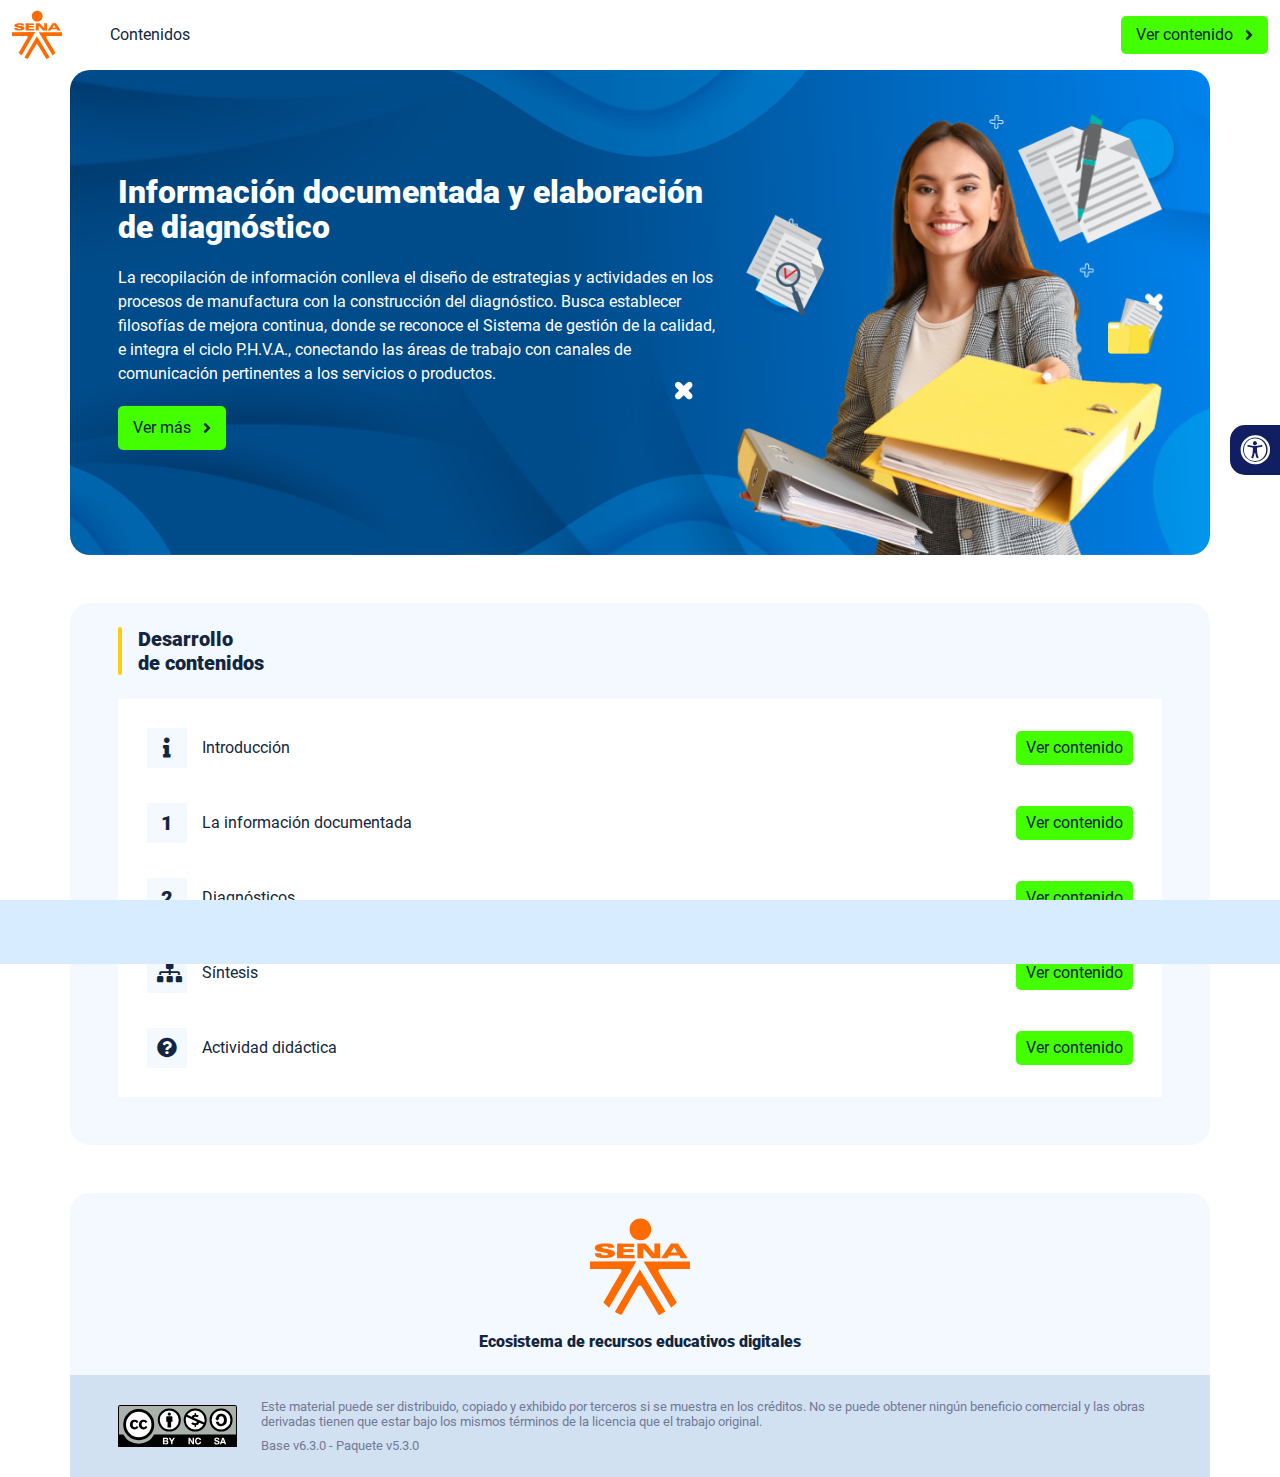
<file: index.html>
<!DOCTYPE html><html lang=""><head><meta charset="utf-8"><meta http-equiv="X-UA-Compatible" content="IE=edge"><meta name="viewport" content="width=device-width,initial-scale=1"><link rel="icon" href="favicon.ico"><title>Información documentada y elaboración de diagnóstico</title><link href="css/chunk-0c047e41.3babef71.css" rel="prefetch"><link href="css/chunk-25b302c8.3babef71.css" rel="prefetch"><link href="css/chunk-26fc7596.3babef71.css" rel="prefetch"><link href="css/chunk-2d2747e2.3babef71.css" rel="prefetch"><link href="css/chunk-32334cb6.3babef71.css" rel="prefetch"><link href="css/chunk-3c57cd7b.3babef71.css" rel="prefetch"><link href="css/chunk-4f2d402a.3babef71.css" rel="prefetch"><link href="css/chunk-4fde0a08.14d1f3e8.css" rel="prefetch"><link href="css/chunk-515a8379.1b167ffe.css" rel="prefetch"><link href="css/chunk-59974754.1661c9ca.css" rel="prefetch"><link href="css/chunk-6e1e538a.126808df.css" rel="prefetch"><link href="css/chunk-766a929b.643f11df.css" rel="prefetch"><link href="css/chunk-f2df7d2c.3babef71.css" rel="prefetch"><link href="css/comple.95dc7e34.css" rel="prefetch"><link href="css/creditos.8b785291.css" rel="prefetch"><link href="css/glosario.e6ad220c.css" rel="prefetch"><link href="css/referencias.fb9ff1cb.css" rel="prefetch"><link href="css/tema1.95586b9b.css" rel="prefetch"><link href="js/actividad.decd9052.js" rel="prefetch"><link href="js/chunk-0206bfa0.602a281b.js" rel="prefetch"><link href="js/chunk-0c047e41.50b2a883.js" rel="prefetch"><link href="js/chunk-13a6037e.9aca52f9.js" rel="prefetch"><link href="js/chunk-18f95272.a70f86df.js" rel="prefetch"><link href="js/chunk-25b302c8.3174c5a6.js" rel="prefetch"><link href="js/chunk-26fc7596.99353a3d.js" rel="prefetch"><link href="js/chunk-2c06842c.7d85d945.js" rel="prefetch"><link href="js/chunk-2d0e96ec.7941c61f.js" rel="prefetch"><link href="js/chunk-2d208d90.df35a9c0.js" rel="prefetch"><link href="js/chunk-2d21d0e2.d6c28e48.js" rel="prefetch"><link href="js/chunk-2d22c123.c8bf20b8.js" rel="prefetch"><link href="js/chunk-2d2747e2.863eeacd.js" rel="prefetch"><link href="js/chunk-2e80bb9a.1a4b46f8.js" rel="prefetch"><link href="js/chunk-319206de.6ebf6cd5.js" rel="prefetch"><link href="js/chunk-32334cb6.bbf1f073.js" rel="prefetch"><link href="js/chunk-3c57cd7b.16e11c14.js" rel="prefetch"><link href="js/chunk-3d6834f6.2d980f39.js" rel="prefetch"><link href="js/chunk-4cdd78c0.65c67e80.js" rel="prefetch"><link href="js/chunk-4f2d402a.1e73d39d.js" rel="prefetch"><link href="js/chunk-4fde0a08.a21d0521.js" rel="prefetch"><link href="js/chunk-515a8379.3839e86c.js" rel="prefetch"><link href="js/chunk-53ccb27e.25543287.js" rel="prefetch"><link href="js/chunk-55d286b8.66017e58.js" rel="prefetch"><link href="js/chunk-59974754.a5a10349.js" rel="prefetch"><link href="js/chunk-6e1e538a.02e5c8eb.js" rel="prefetch"><link href="js/chunk-766a929b.bf40e5e4.js" rel="prefetch"><link href="js/chunk-c796899c.abad33f9.js" rel="prefetch"><link href="js/chunk-e8a7823a.001ff116.js" rel="prefetch"><link href="js/chunk-f2df7d2c.57e4bf8b.js" rel="prefetch"><link href="js/chunk-fde47172.7c9921a8.js" rel="prefetch"><link href="js/comple.3cc9b76f.js" rel="prefetch"><link href="js/creditos.7c63b0d8.js" rel="prefetch"><link href="js/glosario.0f13be15.js" rel="prefetch"><link href="js/intro.c1a288c5.js" rel="prefetch"><link href="js/referencias.a0f31f48.js" rel="prefetch"><link href="js/sintesis.99c1eab2.js" rel="prefetch"><link href="js/tema1.894f2ef9.js" rel="prefetch"><link href="js/tema2.dce4dc54.js" rel="prefetch"><link href="css/app.a070ec13.css" rel="preload" as="style"><link href="css/chunk-vendors.a645897b.css" rel="preload" as="style"><link href="js/app.10f008bc.js" rel="preload" as="script"><link href="js/chunk-vendors.c64e1a10.js" rel="preload" as="script"><link href="css/chunk-vendors.a645897b.css" rel="stylesheet"><link href="css/app.a070ec13.css" rel="stylesheet"></head><body><noscript><strong>We're sorry but Información documentada y elaboración de diagnóstico doesn't work properly without JavaScript enabled. Please enable it to continue.</strong></noscript><div id="app"></div><script src="js/chunk-vendors.c64e1a10.js"></script><script src="js/app.10f008bc.js"></script></body></html>
</file>
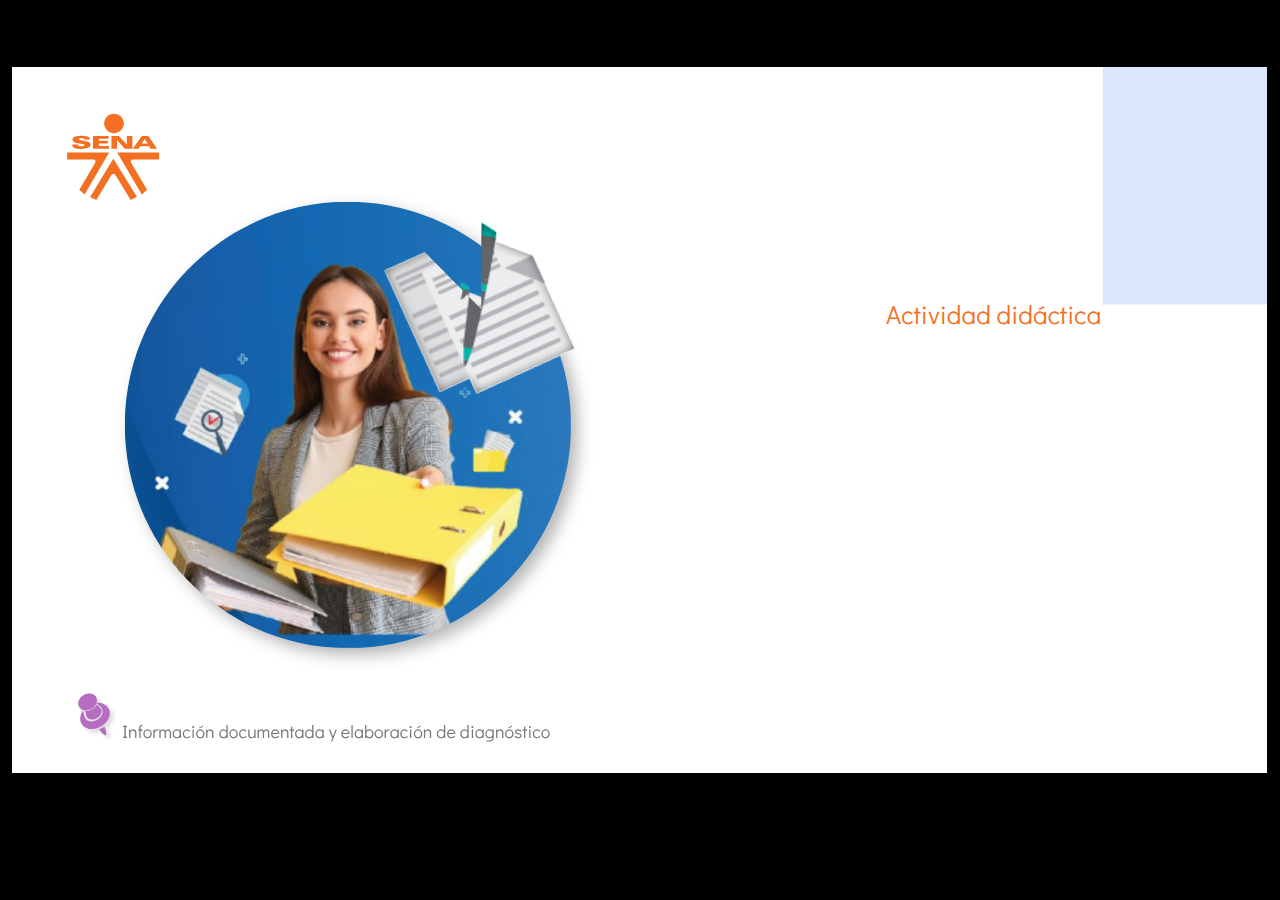
<file: actividades/actividad.html>
﻿<!doctype html>
<html lang="es">
<head>
  <meta charset="utf-8">
  <!-- Creado con Storyline 360 - http://www.articulate.com  -->
  <!-- version: 3.67.28569.0 -->
  <title>Actividad_did&#225;ctica ##CF1</title>
  <meta http-equiv="x-ua-compatible" content="IE=edge"/>
  <meta name="viewport" content="width=device-width,initial-scale=1,user-scalable=no,shrink-to-fit=no,minimal-ui"/>
  <meta name="apple-mobile-web-app-capable" content="yes"/>
  <style>
    html, body { height: 100%; padding: 0; margin: 0 }
    #app { height: 100%; width: 100%; }
  </style>

  <script>
    window.DS = {};
    window.globals = {
      DATA_PATH_BASE: '',
      HAS_FRAME: true,
      HAS_SLIDE: true,

      lmsPresent: false,
      tinCanPresent: false,
      cmi5Present: false,
      aoSupport: false,
      scale: 'show all',
      captureRc: false,
      browserSize: 'optimal',
      bgColor: '#000000',
      features: 'AccessibleVideo,FullScreenToggle,IE11Warning,InsertSvgPicture,LayerPresentAsDialog,MultipleQuizTracking,QuestionCorrectVariable,UpdatedThemeEditor',
      themeName: 'classic',
      preloaderColor: '#FFFFFF',
      suppressAnalytics: false,
      productChannel: 'stable',
      publishSource: 'storyline',
      aid: 'aid|5304b41d-7af7-4125-b8d1-83eb222823e2',
      cid: 'e5798494-2aeb-4aca-b214-52f3c80fdf69',
      playerVersion: '3.67.28569.0',
      publishTimestamp: '2022-09-23T20:39:18.9985362Z',
      maxIosVideoElements: 10,
      connectionSettings: { },

      
      parseParams: function(qs) {
        if (window.globals.parsedParams != null) {
          return window.globals.parsedParams;
        }
        qs = (qs || window.location.search.substr(1)).split('+').join(' ');
        var params = {},
            tokens,
            re = /[?&]?([^=]+)=([^&]*)/g;

        while (tokens = re.exec(qs)) {
          params[decodeURIComponent(tokens[1]).trim()] =
            decodeURIComponent(tokens[2]).trim();
        }
        window.globals.parsedParams = params;
        return params;
      }

    };
  </script>
  <script>
    var isIe11 = ('ActiveXObject' in window || window.MSBlobBuilder != null)
      && window.msCrypto != null && !window.ActiveXObject;
    if (isIe11 && window.globals.features.indexOf('IE11Warning') != -1) {
      window.globals.unsupportedBrowser = true;
      document.write(atob('[base64]'));
    }
  </script>
  
  <script>window.THREE = { };</script>
  
</head>
<body style="background: #000000" class="cs-HTML theme-classic">
  <!-- 360 -->
  <script>!function(e){var i=/iPhone/i,o=/iPod/i,n=/iPad/i,t=/(?=.*\bAndroid\b)(?=.*\bMobile\b)/i,d=/Android/i,s=/(?=.*\bAndroid\b)(?=.*\bSD4930UR\b)/i,b=/(?=.*\bAndroid\b)(?=.*\b(?:KFOT|KFTT|KFJWI|KFJWA|KFSOWI|KFTHWI|KFTHWA|KFAPWI|KFAPWA|KFARWI|KFASWI|KFSAWI|KFSAWA)\b)/i,r=/IEMobile/i,h=/(?=.*\bWindows\b)(?=.*\bARM\b)/i,a=/BlackBerry/i,l=/BB10/i,p=/Opera Mini/i,f=/(CriOS|Chrome)(?=.*\bMobile\b)/i,u=/(?=.*\bFirefox\b)(?=.*\bMobile\b)/i,c=new RegExp("(?:Nexus 7|BNTV250|Kindle Fire|Silk|GT-P1000)","i"),w=function(e,i){return e.test(i)},A=function(e){var A=e||navigator.userAgent,v=A.split("[FBAN");if(void 0!==v[1]&&(A=v[0]),this.apple={phone:w(i,A),ipod:w(o,A),tablet:!w(i,A)&&w(n,A),device:w(i,A)||w(o,A)||w(n,A)},this.amazon={phone:w(s,A),tablet:!w(s,A)&&w(b,A),device:w(s,A)||w(b,A)},this.android={phone:w(s,A)||w(t,A),tablet:!w(s,A)&&!w(t,A)&&(w(b,A)||w(d,A)),device:w(s,A)||w(b,A)||w(t,A)||w(d,A)},this.windows={phone:w(r,A),tablet:w(h,A),device:w(r,A)||w(h,A)},this.other={blackberry:w(a,A),blackberry10:w(l,A),opera:w(p,A),firefox:w(u,A),chrome:w(f,A),device:w(a,A)||w(l,A)||w(p,A)||w(u,A)||w(f,A)},this.seven_inch=w(c,A),this.any=this.apple.device||this.android.device||this.windows.device||this.other.device||this.seven_inch,this.phone=this.apple.phone||this.android.phone||this.windows.phone,this.tablet=this.apple.tablet||this.android.tablet||this.windows.tablet,"undefined"==typeof window)return this},v=function(){var e=new A;return e.Class=A,e};"undefined"!=typeof module&&module.exports&&"undefined"==typeof window?module.exports=A:"undefined"!=typeof module&&module.exports&&"undefined"!=typeof window?module.exports=v():"function"==typeof define&&define.amd?define("isMobile",[],e.isMobile=v()):e.isMobile=v()}(this);
    window.isMobile.apple.tablet = window.isMobile.apple.tablet ||
      (navigator.platform === 'MacIntel' && navigator.maxTouchPoints > 1);
    window.isMobile.apple.device = window.isMobile.apple.device || window.isMobile.apple.tablet;
    window.isMobile.tablet = window.isMobile.tablet || window.isMobile.apple.tablet;
    window.isMobile.any = window.isMobile.any || window.isMobile.apple.tablet;
  </script>

  <div id="focus-sink" tabindex="-1"></div>

  <div id="preso"></div>
  <script>
    (function() {

      var classTypes = [ 'desktop', 'mobile', 'phone', 'tablet' ];

      var addDeviceClasses = function(prefix, testObj) {
        var curr, i;
        for (i = 0; i < classTypes.length; i++) {
          curr = classTypes[i];
          if (testObj[curr]) {
            document.body.classList.add(prefix + curr);
          }
        }
      };

      var params = window.globals.parseParams(),
          isDevicePreview = params.devicepreview === '1',
          isPhoneOverride = params.deviceType === 'phone' || (isDevicePreview && params.phone == '1'),
          isTabletOverride = (params.deviceType === 'tablet' || isDevicePreview) && !isPhoneOverride,
          isMobileOverride = isPhoneOverride || isTabletOverride;

      var deviceView = {
        desktop: !window.isMobile.any && !isMobileOverride,
        mobile: window.isMobile.any || isMobileOverride,
        phone: isPhoneOverride || (window.isMobile.phone && !isTabletOverride),
        tablet: isTabletOverride || window.isMobile.tablet
      };

      window.globals.deviceView = deviceView;
      window.isMobile.desktop = !window.isMobile.any;
      window.isMobile.mobile = window.isMobile.any;

      addDeviceClasses('view-', deviceView);

    })();
  </script>
  
  <script src='story_content/user.js' type=text/javascript></script>
  <div class="slide-loader"></div>

  <script>
    if (window.globals.deviceView.isMobile) { var doc = document, loader = doc.body.querySelector('.slide-loader'); [ 1, 2, 3 ].forEach(function(n) { var d = doc.createElement('div'); d.style.backgroundColor = window.globals.preloaderColor; d.classList.add('mobile-loader-dot'); d.classList.add('dot' + n); loader.appendChild(d); }); }
  </script>

  <div class="mobile-load-title-overlay" style="display: none">
    <div class="mobile-load-title">Actividad_did&#225;ctica ##CF1</div>
  </div>

  <div class="mobile-chrome-warning"></div>

  
<style>
  .warn-connection-dialog {
    display: none;
    background: transparent;
    pointer-events: none;
    position: fixed;
    left: 0;
    top: 0;
    width: 100%;
    height: 100%;
    z-index: 999;
  }

  .warn-connection-content {
    border-radius: 4px;
    background: white;
    border: 1px solid #E7E7E7;
    color: #333333;
    box-shadow: 0 2px 4px rgba(0, 0, 0, 0.25);
    transition: all 150ms ease-out;
    position: absolute;
    white-space: nowrap;
  }

  .view-phone.is-landscape .warn-connection-content {
    left: 23px;
    bottom: 23px;
  }

  .view-tablet.is-landscape .warn-connection-content {
    left: 50%;
    top: 20px;
    transform: translateX(-50%);
  }

  .is-portrait .warn-connection-content {
    transform: translate(-50%, calc(-100% - 15px));
  }

  .warn-connection-content p {
    display: inline-block;
    margin: 0 8px 0 0;
    line-height: 33px;
    font-size: 11px;
  }

  .warn-connection-content svg {
    position: relative;
    vertical-align: middle;
    margin: 0 2px 2px 8px;
  }

  .view-desktop .warn-connection-content {
    left: 1.5em;
    bottom: 1.5em;
  }

  .view-desktop .warn-connection-content p {
    font-size: 1.1em;
  }

  .is-offline .warn-connection-dialog {
    display: block;
  }

  .is-offline .cs-panel * {
    pointer-events: none !important;
  }

  .is-offline .cs-panel {
    pointer-events: all !important;
  }

  .is-offline #nav-controls * {
    pointer-events: none !important;
  }

  .is-offline #nav-controls {
    pointer-events: all !important;
  }
</style>

<div class="warn-connection-dialog">
  <div class="warn-connection-content">
    <svg width="17" height="15" viewBox="0 0 17 15" xmlns="http://www.w3.org/2000/svg">
      <path fill="#8F0000" stroke="white" d="M16.07,12.98 L15.88,12.23 L9.51,1.21 C8.97,0.26,7.6,0.26,7.06,1.21 L0.69,12.23 C0.15,13.16,0.81,14.36,1.91,14.36 H14.65 C15.47,14.36,16.05,13.7,16.07,12.98 Z"/>
      <path fill="white" stroke="white" d="M8.58,5.5 C8.35,5.28,8.5,5.35,8.21,5.32 C8.09,5.35,7.97,5.49,7.96,5.67 C7.97,5.79,7.98,5.92,7.98,6.04 L7.98,6.04 C7.99,6.17,8,6.31,8.01,6.43 L8.01,6.44 C8.03,6.92,8.06,7.41,8.09,7.9 L8.09,7.9 C8.12,8.39,8.14,8.88,8.17,9.37 C8.17,9.39,8.18,9.42,8.2,9.44 C8.23,9.46,8.25,9.47,8.28,9.47 C8.31,9.47,8.34,9.46,8.35,9.44 C8.37,9.43,8.38,9.4,8.39,9.35 L8.39,9.34 C8.39,9.24,8.4,9.15,8.4,9.05 L8.4,9.05 C8.41,8.96,8.41,8.86,8.42,8.75 C8.43,8.44,8.45,8.12,8.47,7.81 L8.47,7.81 C8.49,7.49,8.51,7.18,8.53,6.87 C8.55,6.46,8.56,6.05,8.59,5.64 L8.6,5.62 C8.6,5.57,8.59,5.53,8.58,5.5 L8.21,5.32 Z"/>
      <circle fill="white" stroke="white" cx="8.3" cy="11.35" r="0.3"/>
    </svg>
    <p>You are offline. Trying to reconnect...</p>
  </div>
</div>

<script>
  (function() {
    window.DS.connection = {
      warningShown: false,
      assets: {},
      loadingAssetGroup: false,
      retryDelay: 500
    };

    // @TODO this is POC code and can be cleaned up a bit more if we move forward
    // with the feature



    // The `window.globals.features` variable must be set in `webpack.dev.config` when testing locally - it is not enough
    // to have it in the data - but it must be set there as well.
    var useConnectionMessages = window.AbortController != null &&
      window.location.protocol != 'file:' &&
      window.globals.features.indexOf('ConnectionMessages') != -1;

    window.DS.connection.useConnectionMessages = useConnectionMessages

    var assetCount = 0;
    var checkLoadedId;
    var connectionSettings = window.globals.connectionSettings;

    if (useConnectionMessages && connectionSettings != null) {
      var contentEl = document.querySelector('.warn-connection-content');
      var messageEl = contentEl.querySelector('p')

      if (connectionSettings.useDarkTheme) {
        contentEl.style.borderColor = '#BABBBA';
        contentEl.style.backgroundColor = '#282828';
        contentEl.style.color = '#FFFFFF';
      }

      if (connectionSettings.message != null) {
        messageEl.textContent = window.decodeURIComponent(connectionSettings.message);
      }
    }

    function checkAssetsReady() {
      for (var i in DS.connection.assets) {
        if (!DS.connection.assets[i].success) {
          return false;
        }
      }
      return true;
    }

    function stopAssetGroup() {
      if (!useConnectionMessages) { return; }

      assetCount = 0;

      DS.connection.oldAssetGroup = DS.connection.assets;
      DS.connection.assets = {};
      DS.connection.loadingAssetGroup = false;
      clearInterval(checkLoadedId);
    }

    function startAssetGroup() {
      if (!useConnectionMessages) { return; }
      var ticks = 0;
      clearInterval(checkLoadedId);
      checkLoadedId = setInterval(function() {
        var loaded = 0;
        if (assetCount === 0 && loaded === 0) {
          clearInterval(checkLoadedId);
          return;
        }

        for (var i in DS.connection.assets) {
          if (DS.connection.assets[i].success) {
            loaded++;
          }
        }

        if (assetCount === loaded && checkAssetsReady()) {
          for (var i in DS.connection.assets) {
            if (DS.connection.assets[i].action) {
              DS.connection.assets[i].action();
            }
          }
          hideWarning();
          stopAssetGroup();
        }
      }, 100)
    }

    function requiredAsset(url, action, retry, type) {
      if (!useConnectionMessages) { return; }
      if (DS.connection.assets[url]) { return; }

      DS.connection.assets[url] = {
        success: false, action: action, retry: retry, type: type
      };
      assetCount = Object.keys(DS.connection.assets).length;
      if (!DS.connection.loadingAssetGroup) {
        startAssetGroup();
      }
      DS.connection.loadingAssetGroup = true;
    }

    function assetLoaded(url) {
      if (!useConnectionMessages) { return; }
      if (DS.connection.assets[url]) {
        DS.connection.assets[url].success = true;
      }
    }

    function assetFailed(url) {
      if (!useConnectionMessages) { return; }
      if (!DS.connection.assets[url]) {
        if (/\.js$/.test(url)) {
          setTimeout(function() {
            if (DS.connection.lastSlideLoaded != null) {
              DS.connection.lastSlideLoaded();
            }
          }, DS.connection.retryDelay);
        }
        return;
      }
      if (!DS.connection.warningShown) { showWarning(); }
      if (DS.connection.assets[url].retry) {
        setTimeout(function() {
          if (!DS.connection.assets[url].success) {
            DS.connection.assets[url].retry()
          }
        }, DS.connection.retryDelay);
      }
    }

    function hideWarning() {
      document.body.classList.remove('is-offline');
      DS.connection.warningShown = false;
    }
    DS.connection.hideWarning = hideWarning

    function showWarning(btn) {
      document.body.classList.add('is-offline')
      DS.connection.warningShown = true;
      updateWarningPosition();
    }

    function updateWarningPosition() {
      if (!DS.connection.warningShown) {
        return;
      }

      var isPortrait = document.body.classList.contains('is-portrait');
      var warningEl = document.querySelector('.warn-connection-content');

      if (isPortrait) {
        var slide = document.querySelector('.primary-slide');
        var slideRect = slide.getBoundingClientRect();

        warningEl.style.top = `${slideRect.top}px`
        warningEl.style.left = `${slideRect.left + slideRect.width / 2}px`
      } else {
        warningEl.style.top = null;
        warningEl.style.left = null;
      }

      window.requestAnimationFrame(updateWarningPosition);
    }

    // these will all be noops if the feature flag isn't set in
    // the data and `window.globals.features`
    DS.connection.requiredAsset = requiredAsset;
    DS.connection.assetLoaded = assetLoaded;
    DS.connection.assetFailed = assetFailed;
    DS.connection.stopAssetGroup = stopAssetGroup;
    DS.connection.startAssetGroup = startAssetGroup;
  })();
</script>


  <script>
    
    if (window.autoSpider && window.vInterfaceObject) {
      document.querySelector('.mobile-load-title-overlay').style.display = 'none';
    }
  </script>

  

  <link rel="stylesheet" href="html5/data/css/output.min.css" data-noprefix/>
</body>
<script src="html5/lib/scripts/bootstrapper.min.js"></script>
</html>
</file>
<file: css/chunk-0c047e41.3babef71.css>
.actividad[data-v-22adfd6b]{background-color:#f2f2f2}.horizontal-scroll__wrapper[data-v-22adfd6b]{overflow:hidden}.horizontal-scroll[data-v-22adfd6b]{display:flex;transition:transform .5s ease-in-out;align-items:center;flex-wrap:nowrap}.horizontal-scroll[data-v-22adfd6b]:not(.row){width:100%}.horizontal-scroll--item-fw[data-v-22adfd6b]>div{flex-grow:0;flex-shrink:0;width:100%;margin:0!important}
</file>
<file: css/chunk-25b302c8.3babef71.css>
.actividad[data-v-22adfd6b]{background-color:#f2f2f2}.horizontal-scroll__wrapper[data-v-22adfd6b]{overflow:hidden}.horizontal-scroll[data-v-22adfd6b]{display:flex;transition:transform .5s ease-in-out;align-items:center;flex-wrap:nowrap}.horizontal-scroll[data-v-22adfd6b]:not(.row){width:100%}.horizontal-scroll--item-fw[data-v-22adfd6b]>div{flex-grow:0;flex-shrink:0;width:100%;margin:0!important}
</file>
<file: css/chunk-26fc7596.3babef71.css>
.actividad[data-v-22adfd6b]{background-color:#f2f2f2}.horizontal-scroll__wrapper[data-v-22adfd6b]{overflow:hidden}.horizontal-scroll[data-v-22adfd6b]{display:flex;transition:transform .5s ease-in-out;align-items:center;flex-wrap:nowrap}.horizontal-scroll[data-v-22adfd6b]:not(.row){width:100%}.horizontal-scroll--item-fw[data-v-22adfd6b]>div{flex-grow:0;flex-shrink:0;width:100%;margin:0!important}
</file>
<file: css/chunk-2d2747e2.3babef71.css>
.actividad[data-v-22adfd6b]{background-color:#f2f2f2}.horizontal-scroll__wrapper[data-v-22adfd6b]{overflow:hidden}.horizontal-scroll[data-v-22adfd6b]{display:flex;transition:transform .5s ease-in-out;align-items:center;flex-wrap:nowrap}.horizontal-scroll[data-v-22adfd6b]:not(.row){width:100%}.horizontal-scroll--item-fw[data-v-22adfd6b]>div{flex-grow:0;flex-shrink:0;width:100%;margin:0!important}
</file>
<file: css/chunk-32334cb6.3babef71.css>
.actividad[data-v-22adfd6b]{background-color:#f2f2f2}.horizontal-scroll__wrapper[data-v-22adfd6b]{overflow:hidden}.horizontal-scroll[data-v-22adfd6b]{display:flex;transition:transform .5s ease-in-out;align-items:center;flex-wrap:nowrap}.horizontal-scroll[data-v-22adfd6b]:not(.row){width:100%}.horizontal-scroll--item-fw[data-v-22adfd6b]>div{flex-grow:0;flex-shrink:0;width:100%;margin:0!important}
</file>
<file: css/chunk-3c57cd7b.3babef71.css>
.actividad[data-v-22adfd6b]{background-color:#f2f2f2}.horizontal-scroll__wrapper[data-v-22adfd6b]{overflow:hidden}.horizontal-scroll[data-v-22adfd6b]{display:flex;transition:transform .5s ease-in-out;align-items:center;flex-wrap:nowrap}.horizontal-scroll[data-v-22adfd6b]:not(.row){width:100%}.horizontal-scroll--item-fw[data-v-22adfd6b]>div{flex-grow:0;flex-shrink:0;width:100%;margin:0!important}
</file>
<file: css/chunk-4f2d402a.3babef71.css>
.actividad[data-v-22adfd6b]{background-color:#f2f2f2}.horizontal-scroll__wrapper[data-v-22adfd6b]{overflow:hidden}.horizontal-scroll[data-v-22adfd6b]{display:flex;transition:transform .5s ease-in-out;align-items:center;flex-wrap:nowrap}.horizontal-scroll[data-v-22adfd6b]:not(.row){width:100%}.horizontal-scroll--item-fw[data-v-22adfd6b]>div{flex-grow:0;flex-shrink:0;width:100%;margin:0!important}
</file>
<file: css/chunk-4fde0a08.14d1f3e8.css>
.actividad[data-v-a108b06a]{background-color:#f2f2f2}.header[data-v-a108b06a]{position:sticky;top:0;padding-top:10px;padding-bottom:10px;background-color:#fff;z-index:10010;line-height:1.1em}.header__logo[data-v-a108b06a]{width:50px}@media (max-width:576px){.header__componente-formativo[data-v-a108b06a]{font-size:.8em}}.header__menu[data-v-a108b06a]{cursor:pointer}.header__menu span[data-v-a108b06a]{font-size:.7em;display:block;line-height:1em;text-align:center;color:#111e61}.header__menu__btn[data-v-a108b06a]{width:30px;height:30px;position:relative;margin-bottom:4px}.header__menu__btn .line-1[data-v-a108b06a],.header__menu__btn .line-2[data-v-a108b06a],.header__menu__btn .line-3[data-v-a108b06a]{height:4px;width:30px;background-color:#111e61;transform-origin:center center;position:absolute;left:0;border-radius:2px}.header__menu__btn .line-1[data-v-a108b06a]{top:4px;-webkit-animation:line-1-inactive-data-v-a108b06a .5s ease-in-out forwards;animation:line-1-inactive-data-v-a108b06a .5s ease-in-out forwards}.header__menu__btn .line-2[data-v-a108b06a]{top:13px;-webkit-animation:line-2-inactive-data-v-a108b06a .5s ease-in-out forwards;animation:line-2-inactive-data-v-a108b06a .5s ease-in-out forwards}.header__menu__btn .line-3[data-v-a108b06a]{top:22px;-webkit-animation:line-3-inactive-data-v-a108b06a .5s ease-in-out forwards;animation:line-3-inactive-data-v-a108b06a .5s ease-in-out forwards}.header__menu__btn[data-v-a108b06a]:hover{cursor:pointer}.header__menu__btn--open .line-1[data-v-a108b06a]{-webkit-animation:line-1-active-data-v-a108b06a .5s ease-in-out forwards;animation:line-1-active-data-v-a108b06a .5s ease-in-out forwards}.header__menu__btn--open .line-2[data-v-a108b06a]{-webkit-animation:line-2-active-data-v-a108b06a .5s ease-in-out forwards;animation:line-2-active-data-v-a108b06a .5s ease-in-out forwards}.header__menu__btn--open .line-3[data-v-a108b06a]{-webkit-animation:line-3-active-data-v-a108b06a .5s ease-in-out forwards;animation:line-3-active-data-v-a108b06a .5s ease-in-out forwards}@-webkit-keyframes line-1-active-data-v-a108b06a{0%{transform:translate(0) rotate(0)}50%{transform:translateY(9px) rotate(0)}to{transform:translateY(9px) rotate(45deg)}}@keyframes line-1-active-data-v-a108b06a{0%{transform:translate(0) rotate(0)}50%{transform:translateY(9px) rotate(0)}to{transform:translateY(9px) rotate(45deg)}}@-webkit-keyframes line-2-active-data-v-a108b06a{0%{transform:scale(1)}to{transform:scale(0)}}@keyframes line-2-active-data-v-a108b06a{0%{transform:scale(1)}to{transform:scale(0)}}@-webkit-keyframes line-3-active-data-v-a108b06a{0%{transform:translate(0) rotate(0)}50%{transform:translateY(-9px) rotate(0)}to{transform:translateY(-9px) rotate(-45deg)}}@keyframes line-3-active-data-v-a108b06a{0%{transform:translate(0) rotate(0)}50%{transform:translateY(-9px) rotate(0)}to{transform:translateY(-9px) rotate(-45deg)}}@-webkit-keyframes line-1-inactive-data-v-a108b06a{0%{transform:translateY(9px) rotate(45deg)}50%{transform:translateY(9px) rotate(0)}to{transform:translate(0) rotate(0)}}@keyframes line-1-inactive-data-v-a108b06a{0%{transform:translateY(9px) rotate(45deg)}50%{transform:translateY(9px) rotate(0)}to{transform:translate(0) rotate(0)}}@-webkit-keyframes line-2-inactive-data-v-a108b06a{0%{transform:scale(0)}to{transform:scale(1)}}@keyframes line-2-inactive-data-v-a108b06a{0%{transform:scale(0)}to{transform:scale(1)}}@-webkit-keyframes line-3-inactive-data-v-a108b06a{0%{transform:translateY(-9px) rotate(-45deg)}50%{transform:translateY(-9px) rotate(0)}to{transform:translate(0) rotate(0)}}@keyframes line-3-inactive-data-v-a108b06a{0%{transform:translateY(-9px) rotate(-45deg)}50%{transform:translateY(-9px) rotate(0)}to{transform:translate(0) rotate(0)}}
</file>
<file: css/chunk-515a8379.1b167ffe.css>
.actividad{background-color:#f2f2f2}.banner-interno{position:relative}.banner-interno__fondo{position:absolute;top:0;bottom:-50px;left:0;right:0;background-color:#0082ef;background-size:cover;background-position:50%}.banner-interno__titulo{display:flex;align-items:center}.banner-interno__titulo__icono{display:block;width:32px;height:32px;border-radius:50%;background-color:#fff;position:relative}.banner-interno__titulo__icono i{color:#0082ef;position:absolute;left:50%;top:50%;transform:translate(-50%,-50%)}.banner-interno__titulo h1,.banner-interno__titulo h2,.banner-interno__titulo h3,.banner-interno__titulo h4,.banner-interno__titulo h5,.banner-interno__titulo h6{color:#fff;line-height:1.1em}
</file>
<file: css/chunk-59974754.1661c9ca.css>
.actividad{background-color:#f2f2f2}.aside-menu{position:sticky;top:70px;flex:0 0 0;width:0;min-height:calc(100vh - 70px);max-height:calc(100vh - 70px);background-color:#f3f9ff;transition:flex .5s ease-in-out,width .5s ease-in-out;overflow-x:hidden;z-index:100001}.aside-menu a{color:#111e61}.aside-menu--open{flex:0 0 300px;width:300px}.aside-menu__content{width:300px;display:flex;flex-direction:column;justify-content:space-between;min-height:calc(100vh - 70px);max-height:calc(100vh - 70px);border-right:1px solid #d8ecff}@media (max-height:800px){.aside-menu__content{min-height:800px;max-height:800px;overflow-y:auto}}.aside-menu__header{padding:10px;text-align:center;background-color:#d8ecff}.aside-menu__header h4{margin:0}.aside-menu__menu{overflow-y:auto;flex-grow:1;list-style:none;padding-left:0;margin-bottom:0}.aside-menu__menu__item--active .aside-menu__menu__item__lnk,.aside-menu__menu__item--active .aside-menu__sec-menu__item__lnk{background-color:#d8ecff;font-weight:700}.aside-menu__menu__item--sub-menu:hover,.aside-menu__menu__item:hover,.aside-menu__sec-menu__item:hover{background-color:#d8ecff}.aside-menu__menu__item--sub-menu{padding-left:10px}.aside-menu__menu__item--sub-menu--active .aside-menu__menu__item__lnk,.aside-menu__menu__item--sub-menu--active .aside-menu__sec-menu__item__lnk{background-color:#d8ecff;font-weight:700;position:relative}.aside-menu__menu__item--sub-menu--active .aside-menu__menu__item__lnk:before,.aside-menu__menu__item--sub-menu--active .aside-menu__sec-menu__item__lnk:before{content:"";display:block;position:absolute;left:0;bottom:0;top:0;width:4px;border-radius:2px;background-color:#ffcd0d}.aside-menu__menu__item__lnk,.aside-menu__sec-menu__item__lnk{display:flex;align-items:center;padding:10px 15px;line-height:1.1em}.aside-menu__menu__item__lnk i,.aside-menu__menu__item__lnk span,.aside-menu__sec-menu__item__lnk i,.aside-menu__sec-menu__item__lnk span{margin-right:10px}.aside-menu__menu__item__lnk i:last-child,.aside-menu__menu__item__lnk span:last-child,.aside-menu__sec-menu__item__lnk i:last-child,.aside-menu__sec-menu__item__lnk span:last-child{margin-right:0}.aside-menu__sec-menu{background-color:#d8ecff;padding:10px 0;flex-shrink:0;margin-bottom:0}.aside-menu__sec-menu__item{padding:10px 15px}.aside-menu__sec-menu__item__lnk{padding:0;border-radius:1em}.aside-menu__sec-menu__item__lnk i{display:block;width:2em;height:2em;padding:.5em 0;text-align:center;background-color:#fff;border-radius:50%}.aside-menu__sec-menu__item__lnk:hover{background-color:#fff}@media (max-width:992px){.aside-menu{position:fixed;top:70px}}@media (max-width:576px){.aside-menu__sec-menu{padding-bottom:110px}}
</file>
<file: css/chunk-6e1e538a.126808df.css>
.actividad[data-v-4f6b7c58]{background-color:#f2f2f2}.accesibilidad[data-v-4f6b7c58]{position:fixed;right:0;top:50vh;height:50px;background-color:#111e61;border-top-left-radius:15px;border-bottom-left-radius:15px;transform:translateY(-50%) translateX(100%) translateX(-50px);overflow:hidden;transition:transform .3s ease-in-out,height .3s ease-in-out}.accesibilidad[data-v-4f6b7c58]:hover{transform:translateY(-50%) translateX(0);height:12.75rem}.accesibilidad [data-v-4f6b7c58]{color:#fff}.accesibilidad__menu__content .accesibilidad__menu__item[data-v-4f6b7c58]{cursor:pointer}.accesibilidad__menu__content .accesibilidad__menu__item[data-v-4f6b7c58]:hover{background-color:#273685}.accesibilidad__menu__content .accesibilidad__menu__item[data-v-4f6b7c58]:last-child{border:none}.accesibilidad__menu__item[data-v-4f6b7c58]{display:flex;align-items:center;padding:10px;border-bottom:1px solid #273685;line-height:1em;-webkit-user-select:none;-moz-user-select:none;-ms-user-select:none;user-select:none}.accesibilidad__menu i[data-v-4f6b7c58]{font-size:30px;font-style:normal;margin-right:10px;line-height:1em}.accesibilidad__menu img[data-v-4f6b7c58]{width:30px;margin-right:10px}
</file>
<file: css/chunk-766a929b.643f11df.css>
.actividad{background-color:#f2f2f2}.barra-avance{display:flex;align-items:center;justify-content:space-between;position:fixed;bottom:0;left:0;width:100%;padding:10px;background-color:#d8ecff;transition:transform .5s ease-in-out;z-index:100000}.barra-avance__barra{margin:0 20px;flex:1;position:relative;max-width:800px}.barra-avance__barra--amarilla,.barra-avance__barra--blanca{height:4px}.barra-avance__barra--amarilla:after,.barra-avance__barra--amarilla:before,.barra-avance__barra--blanca:after,.barra-avance__barra--blanca:before{content:"";display:block;width:10px;height:10px;border-radius:50%;position:absolute;top:50%}.barra-avance__barra--amarilla:before,.barra-avance__barra--blanca:before{left:0;transform:translate(-50%,-50%)}.barra-avance__barra--amarilla:after,.barra-avance__barra--blanca:after{right:0;transform:translate(50%,-50%)}.barra-avance__barra--blanca,.barra-avance__barra--blanca:after,.barra-avance__barra--blanca:before{background-color:#fff}.barra-avance__barra--amarilla{position:absolute;width:100%;top:0;background-color:#4f0}.barra-avance__barra--amarilla:after,.barra-avance__barra--amarilla:before{background-color:#4f0}.barra-avance__boton--regresar{background-color:#b0c0d2}.barra-avance__boton--regresar span{color:#111e61!important}.barra-avance__boton--disable{opacity:0;pointer-events:none}.barra-avance--open{transform:translateY(0)}.barra-avance--close{transform:translateY(100%)}
</file>
<file: css/chunk-f2df7d2c.3babef71.css>
.actividad[data-v-22adfd6b]{background-color:#f2f2f2}.horizontal-scroll__wrapper[data-v-22adfd6b]{overflow:hidden}.horizontal-scroll[data-v-22adfd6b]{display:flex;transition:transform .5s ease-in-out;align-items:center;flex-wrap:nowrap}.horizontal-scroll[data-v-22adfd6b]:not(.row){width:100%}.horizontal-scroll--item-fw[data-v-22adfd6b]>div{flex-grow:0;flex-shrink:0;width:100%;margin:0!important}
</file>
<file: css/comple.95dc7e34.css>
.banner-interno{position:relative}.banner-interno__fondo{position:absolute;top:0;bottom:-50px;left:0;right:0;background-color:#0082ef;background-size:cover;background-position:50%}.banner-interno__titulo{display:flex;align-items:center}.banner-interno__titulo__icono{display:block;width:32px;height:32px;border-radius:50%;background-color:#fff;position:relative}.banner-interno__titulo__icono i{color:#0082ef;position:absolute;left:50%;top:50%;transform:translate(-50%,-50%)}.banner-interno__titulo h1,.banner-interno__titulo h2,.banner-interno__titulo h3,.banner-interno__titulo h4,.banner-interno__titulo h5,.banner-interno__titulo h6{color:#fff;line-height:1.1em}.actividad{background-color:#f2f2f2}.complementario__enlaces{display:flex;justify-content:center;flex-wrap:wrap}.complementario__enlaces a{margin:0 5px}.complementario__btn{font-size:1.5em;line-height:1em}table{width:calc(100% - 1px);min-width:800px}table thead{background-color:#d8ecff}table thead th{border-color:#d8ecff}table td,table th{padding:25px 20px;text-align:center}
</file>
<file: css/creditos.8b785291.css>
.banner-interno{position:relative}.banner-interno__fondo{position:absolute;top:0;bottom:-50px;left:0;right:0;background-color:#0082ef;background-size:cover;background-position:50%}.banner-interno__titulo{display:flex;align-items:center}.banner-interno__titulo__icono{display:block;width:32px;height:32px;border-radius:50%;background-color:#fff;position:relative}.banner-interno__titulo__icono i{color:#0082ef;position:absolute;left:50%;top:50%;transform:translate(-50%,-50%)}.banner-interno__titulo h1,.banner-interno__titulo h2,.banner-interno__titulo h3,.banner-interno__titulo h4,.banner-interno__titulo h5,.banner-interno__titulo h6{color:#fff;line-height:1.1em}.actividad{background-color:#f2f2f2}.creditos-vista .tarjeta.credito{background-color:#d2e1f1}.creditos{color:#727997;overflow-x:auto}.creditos__item{min-width:490px}.creditos p{line-height:1.3em;margin-bottom:0;color:#727997}.creditos__titulo{font-weight:700;background-color:#d2e1f1;padding:5px 10px;border-top-radius:5px;border-top-left-radius:5px;border-top-right-radius:5px}.creditos table td,.creditos table th{border-color:#d2e1f1}
</file>
<file: css/glosario.e6ad220c.css>
.banner-interno{position:relative}.banner-interno__fondo{position:absolute;top:0;bottom:-50px;left:0;right:0;background-color:#0082ef;background-size:cover;background-position:50%}.banner-interno__titulo{display:flex;align-items:center}.banner-interno__titulo__icono{display:block;width:32px;height:32px;border-radius:50%;background-color:#fff;position:relative}.banner-interno__titulo__icono i{color:#0082ef;position:absolute;left:50%;top:50%;transform:translate(-50%,-50%)}.banner-interno__titulo h1,.banner-interno__titulo h2,.banner-interno__titulo h3,.banner-interno__titulo h4,.banner-interno__titulo h5,.banner-interno__titulo h6{color:#fff;line-height:1.1em}.actividad{background-color:#f2f2f2}.glosario__letra-item{display:flex}.glosario__letra-item__texto{padding-top:5px}.glosario__letra-item__letra__icono{width:32px;height:32px;position:relative;line-height:1em;border-radius:50%;background-color:#d2e1f1}.glosario__letra-item__letra__icono span{position:absolute;left:50%;top:50%;transform:translate(-50%,-50%);font-size:1.1em;font-weight:900}
</file>
<file: css/referencias.fb9ff1cb.css>
.banner-interno{position:relative}.banner-interno__fondo{position:absolute;top:0;bottom:-50px;left:0;right:0;background-color:#0082ef;background-size:cover;background-position:50%}.banner-interno__titulo{display:flex;align-items:center}.banner-interno__titulo__icono{display:block;width:32px;height:32px;border-radius:50%;background-color:#fff;position:relative}.banner-interno__titulo__icono i{color:#0082ef;position:absolute;left:50%;top:50%;transform:translate(-50%,-50%)}.banner-interno__titulo h1,.banner-interno__titulo h2,.banner-interno__titulo h3,.banner-interno__titulo h4,.banner-interno__titulo h5,.banner-interno__titulo h6{color:#fff;line-height:1.1em}.actividad{background-color:#f2f2f2}.referencias__item:last-child hr{display:none}.referencias__item a{color:#2196f3;text-decoration:underline;overflow-wrap:break-word}
</file>
<file: css/tema1.95586b9b.css>
.actividad[data-v-8253662c]{background-color:#f2f2f2}.horizontal-scroll__wrapper[data-v-8253662c]{overflow:hidden}.horizontal-scroll[data-v-8253662c]{display:flex;transition:transform .5s ease-in-out;align-items:center;flex-wrap:nowrap}.horizontal-scroll[data-v-8253662c]:not(.row){width:100%}.horizontal-scroll--item-fw[data-v-8253662c]>div{flex-grow:0;flex-shrink:0;width:100%;margin:0!important}
</file>
<file: css/app.a070ec13.css>
*,:after,:before{box-sizing:inherit}html{height:100%;line-height:1.15;box-sizing:border-box;-webkit-font-smoothing:antialiased;-moz-osx-font-smoothing:grayscale;-webkit-text-size-adjust:100%;-ms-text-size-adjust:100%;text-rendering:optimizeLegibility}a,abbr,acronym,address,applet,article,aside,audio,b,big,blockquote,body,canvas,caption,center,cite,code,dd,del,details,dfn,div,dl,dt,em,embed,fieldset,figcaption,figure,footer,form,h1,h2,h3,h4,h5,h6,header,hgroup,html,i,iframe,img,ins,kbd,label,legend,li,mark,menu,nav,object,ol,output,p,pre,q,ruby,s,samp,section,small,span,strike,strong,sub,summary,sup,table,tbody,td,tfoot,th,thead,time,tr,tt,u,ul,var,video{margin:0;padding:0;border:0;outline:0;background:transparent;vertical-align:baseline}article,aside,details,figcaption,figure,footer,header,main,menu,nav,section,summary{display:block}[hidden],template{display:none}hr{box-sizing:content-box;height:0;border-bottom:1px solid #e8e8e8;border-left:0;border-right:0;border-top:0;margin:1.5em 0;overflow:visible}[hidden]{display:none}a{font-family:Roboto,sans-serif;font-size:1em;font-weight:400;text-decoration:none;color:#12263f;background-color:transparent;transition:all .15s ease-in-out;-webkit-text-decoration-skip:objects}a:active,a:hover{outline-width:0}a:active,a:focus,a:hover{color:#000}[type=button],[type=reset],[type=submit],button{-webkit-appearance:none;-moz-appearance:none;appearance:none;cursor:pointer;display:inline-block;vertical-align:middle;border:0;border-radius:5px;color:#12263f;background-color:#4f0;font-family:Roboto,sans-serif;font-weight:400;font-size:1em;-webkit-font-smoothing:antialiased;line-height:1em;white-space:nowrap;text-decoration:none;text-transform:none;padding:.75em 1.5em;margin:0;-webkit-user-select:none;-moz-user-select:none;-ms-user-select:none;user-select:none;overflow:visible;transition:background-color .15s ease-in-out}[type=button]:focus,[type=button]:hover,[type=reset]:focus,[type=reset]:hover,[type=submit]:focus,[type=submit]:hover,button:focus,button:hover{background-color:#4f0;color:#12263f}[type=button]:disabled,[type=reset]:disabled,[type=submit]:disabled,button:disabled{cursor:not-allowed;opacity:.5}[type=button]:disabled:hover,[type=reset]:disabled:hover,[type=submit]:disabled:hover,button:disabled:hover{background-color:#4f0}input,select,textarea{margin:0;display:block;font-family:Roboto,sans-serif;font-size:16px}input{overflow:visible}[type=color],[type=date],[type=datetime-local],[type=datetime],[type=email],[type=month],[type=number],[type=password],[type=search],[type=tel],[type=text],[type=time],[type=url],[type=week],input:not([type]),select,select[multiple],textarea{background-color:#fff;border:1px solid #e8e8e8;border-radius:5px;box-shadow:inset 0 1px 3px rgba(0,0,0,.06);box-sizing:inherit;margin-bottom:.75em;padding:.5em;transition:border-color .15s ease-in-out;width:100%}[type=color]:hover,[type=date]:hover,[type=datetime-local]:hover,[type=datetime]:hover,[type=email]:hover,[type=month]:hover,[type=number]:hover,[type=password]:hover,[type=search]:hover,[type=tel]:hover,[type=text]:hover,[type=time]:hover,[type=url]:hover,[type=week]:hover,input:not([type]):hover,select:hover,select[multiple]:hover,textarea:hover{border-color:shade(#e8e8e8,20%)}[type=color]:focus,[type=date]:focus,[type=datetime-local]:focus,[type=datetime]:focus,[type=email]:focus,[type=month]:focus,[type=number]:focus,[type=password]:focus,[type=search]:focus,[type=tel]:focus,[type=text]:focus,[type=time]:focus,[type=url]:focus,[type=week]:focus,input:not([type]):focus,select:focus,select[multiple]:focus,textarea:focus{border-color:#ffcd0d;box-shadow:inset 0 1px 3px rgba(0,0,0,.06),0 0 5px rgba(0,116,214,.7);outline:none}[type=color]:disabled,[type=date]:disabled,[type=datetime-local]:disabled,[type=datetime]:disabled,[type=email]:disabled,[type=month]:disabled,[type=number]:disabled,[type=password]:disabled,[type=search]:disabled,[type=tel]:disabled,[type=text]:disabled,[type=time]:disabled,[type=url]:disabled,[type=week]:disabled,input:not([type]):disabled,select:disabled,select[multiple]:disabled,textarea:disabled{background-color:shade(#fff,5%);cursor:not-allowed}[type=color]:disabled:hover,[type=date]:disabled:hover,[type=datetime-local]:disabled:hover,[type=datetime]:disabled:hover,[type=email]:disabled:hover,[type=month]:disabled:hover,[type=number]:disabled:hover,[type=password]:disabled:hover,[type=search]:disabled:hover,[type=tel]:disabled:hover,[type=text]:disabled:hover,[type=time]:disabled:hover,[type=url]:disabled:hover,[type=week]:disabled:hover,input:not([type]):disabled:hover,select:disabled:hover,select[multiple]:disabled:hover,textarea:disabled:hover{border:1px solid #e8e8e8}select{text-transform:none;max-width:100%;border-radius:5px}::-webkit-file-upload-button{background-color:#4f0;border:none;cursor:pointer;color:#12263f;border-radius:5px;padding:.75em 1.5em}::-webkit-file-upload-button:hover{background-color:#4f0}optgroup{font-weight:700}fieldset{border:1px solid #e8e8e8;background-color:transparent;padding:1.5em;-webkit-margin-start:0;-webkit-margin-end:0;-webkit-padding-before:1.5em;-webkit-padding-start:1.5em;-webkit-padding-end:1.5em;-webkit-padding-after:1.5em}legend{box-sizing:border-box;color:inherit;display:table;max-width:100%;padding:0;white-space:normal;font-weight:600;-webkit-padding-start:0;-webkit-padding-end:0}label,legend{margin-bottom:.375em}label{display:block;font-size:1em;font-family:Roboto,sans-serif;font-weight:900}textarea{overflow:auto;resize:vertical}[type=checkbox],[type=radio]{box-sizing:border-box;padding:0;display:inline;margin-right:.375em}[type=number]::-webkit-inner-spin-button,[type=number]::-webkit-outer-spin-button{height:auto}[type=search]{-webkit-appearance:textfield;outline-offset:-2px}[type=search]::-webkit-search-cancel-button,[type=search]::-webkit-search-decoration{-webkit-appearance:none;-moz-appearance:none}::-moz-placeholder{color:#999}:-ms-input-placeholder{color:#999}::placeholder{color:#999}::-webkit-file-upload-button{-webkit-appearance:button;-moz-appearance:button;font:inherit}[type=file]{margin-bottom:.75em;width:100%}[type=button],[type=reset],[type=submit],button{-webkit-appearance:button}[type=button]::-moz-focus-inner,[type=reset]::-moz-focus-inner,[type=submit]::-moz-focus-inner,button::-moz-focus-inner{border-style:none;padding:0}[type=button]:-moz-focusring,[type=reset]:-moz-focusring,[type=submit]:-moz-focusring,button:-moz-focusring{outline:1px dotted ButtonText}progress{vertical-align:baseline}ol,ul{list-style:none;margin-bottom:1em}dt{font-weight:700}figure,img,picture,svg{margin:0;width:100%;max-width:100%}figcaption{display:block;background-color:#e8e8e8;padding:.75em 1.5em;font-size:.8em;font-weight:700}img,svg{display:block;border-style:none}svg:not(:root){overflow:hidden}audio,canvas,progress,video{display:inline-block}audio:not([controls]){display:none;height:0}template{display:none}table{border-collapse:collapse;border-spacing:0;table-layout:fixed;width:100%}td,th,tr{vertical-align:middle}td,th{border:1px solid #e8e8e8;padding:.75em}th{font-size:.875em;line-height:1.2}td{line-height:1.5}body{font-size:16px;font-weight:400;line-height:1.5}body,h1,h2,h3,h4,h5,h6{color:#12263f;font-family:Roboto,sans-serif}h1,h2,h3,h4,h5,h6{font-weight:900;line-height:1.2;margin:0 0 .75em}h1{font-size:2em}h2{font-size:1.5em}h3{font-size:1.25em}h4{font-size:1.125em}h5{font-size:1em}h6{font-size:.875em}p{font-family:Roboto,sans-serif;font-size:1em;font-weight:400;line-height:1.5;color:#12263f;margin-bottom:1em}b,strong{font-weight:700}dfn,em,i{font-style:italic}br{line-height:2em}u{text-decoration:underline}code,kbd,pre,samp{color:#727997;font-family:Lucida Console,Courier New,monospace;font-size:1em}sub,sup{font-size:75%;line-height:0;position:relative;vertical-align:baseline}sub{bottom:-.25em}sup{top:-.5em}small{font-size:80%}mark{background-color:#ffeb3b;color:#000}abbr[title]{border-bottom:none;text-decoration:underline;-webkit-text-decoration:underline dotted;text-decoration:underline dotted}blockquote,q{quotes:none}::selection{background:#2196f3!important;color:#fff!important;text-shadow:none}::-moz-selection{background:#2196f3!important;color:#fff!important;text-shadow:none}img::selection{background:transparent}img::-moz-selection{background:transparent}body{-webkit-tap-highlight-color:#2196F3!important}details,menu{display:block}summary{display:list-item}@media print{*,:after,:before,:first-letter,:first-line{background:transparent!important;color:#000!important;box-shadow:none!important;text-shadow:none!important}a,a:visited{text-decoration:underline}a[href]:after{content:" (" attr(href) ")"}a abbr[title]:after{content:" (" attr(title) ")"}a[href^="#"]:after,a[href^="javascript:"]:after{content:""}blockquote,pre{border:1px solid #999;page-break-inside:avoid}thead{display:table-header-group}img,tr{page-break-inside:avoid}img{max-width:100%!important}h2,h3,p{orphans:3;widows:3}h2,h3{page-break-after:avoid}}[data-aos][data-aos][data-aos-duration="50"],body[data-aos-duration="50"] [data-aos]{transition-duration:50ms}[data-aos][data-aos][data-aos-delay="50"],body[data-aos-delay="50"] [data-aos]{transition-delay:0s}[data-aos][data-aos][data-aos-delay="50"].aos-animate,body[data-aos-delay="50"] [data-aos].aos-animate{transition-delay:50ms}[data-aos][data-aos][data-aos-duration="100"],body[data-aos-duration="100"] [data-aos]{transition-duration:.1s}[data-aos][data-aos][data-aos-delay="100"],body[data-aos-delay="100"] [data-aos]{transition-delay:0s}[data-aos][data-aos][data-aos-delay="100"].aos-animate,body[data-aos-delay="100"] [data-aos].aos-animate{transition-delay:.1s}[data-aos][data-aos][data-aos-duration="150"],body[data-aos-duration="150"] [data-aos]{transition-duration:.15s}[data-aos][data-aos][data-aos-delay="150"],body[data-aos-delay="150"] [data-aos]{transition-delay:0s}[data-aos][data-aos][data-aos-delay="150"].aos-animate,body[data-aos-delay="150"] [data-aos].aos-animate{transition-delay:.15s}[data-aos][data-aos][data-aos-duration="200"],body[data-aos-duration="200"] [data-aos]{transition-duration:.2s}[data-aos][data-aos][data-aos-delay="200"],body[data-aos-delay="200"] [data-aos]{transition-delay:0s}[data-aos][data-aos][data-aos-delay="200"].aos-animate,body[data-aos-delay="200"] [data-aos].aos-animate{transition-delay:.2s}[data-aos][data-aos][data-aos-duration="250"],body[data-aos-duration="250"] [data-aos]{transition-duration:.25s}[data-aos][data-aos][data-aos-delay="250"],body[data-aos-delay="250"] [data-aos]{transition-delay:0s}[data-aos][data-aos][data-aos-delay="250"].aos-animate,body[data-aos-delay="250"] [data-aos].aos-animate{transition-delay:.25s}[data-aos][data-aos][data-aos-duration="300"],body[data-aos-duration="300"] [data-aos]{transition-duration:.3s}[data-aos][data-aos][data-aos-delay="300"],body[data-aos-delay="300"] [data-aos]{transition-delay:0s}[data-aos][data-aos][data-aos-delay="300"].aos-animate,body[data-aos-delay="300"] [data-aos].aos-animate{transition-delay:.3s}[data-aos][data-aos][data-aos-duration="350"],body[data-aos-duration="350"] [data-aos]{transition-duration:.35s}[data-aos][data-aos][data-aos-delay="350"],body[data-aos-delay="350"] [data-aos]{transition-delay:0s}[data-aos][data-aos][data-aos-delay="350"].aos-animate,body[data-aos-delay="350"] [data-aos].aos-animate{transition-delay:.35s}[data-aos][data-aos][data-aos-duration="400"],body[data-aos-duration="400"] [data-aos]{transition-duration:.4s}[data-aos][data-aos][data-aos-delay="400"],body[data-aos-delay="400"] [data-aos]{transition-delay:0s}[data-aos][data-aos][data-aos-delay="400"].aos-animate,body[data-aos-delay="400"] [data-aos].aos-animate{transition-delay:.4s}[data-aos][data-aos][data-aos-duration="450"],body[data-aos-duration="450"] [data-aos]{transition-duration:.45s}[data-aos][data-aos][data-aos-delay="450"],body[data-aos-delay="450"] [data-aos]{transition-delay:0s}[data-aos][data-aos][data-aos-delay="450"].aos-animate,body[data-aos-delay="450"] [data-aos].aos-animate{transition-delay:.45s}[data-aos][data-aos][data-aos-duration="500"],body[data-aos-duration="500"] [data-aos]{transition-duration:.5s}[data-aos][data-aos][data-aos-delay="500"],body[data-aos-delay="500"] [data-aos]{transition-delay:0s}[data-aos][data-aos][data-aos-delay="500"].aos-animate,body[data-aos-delay="500"] [data-aos].aos-animate{transition-delay:.5s}[data-aos][data-aos][data-aos-duration="550"],body[data-aos-duration="550"] [data-aos]{transition-duration:.55s}[data-aos][data-aos][data-aos-delay="550"],body[data-aos-delay="550"] [data-aos]{transition-delay:0s}[data-aos][data-aos][data-aos-delay="550"].aos-animate,body[data-aos-delay="550"] [data-aos].aos-animate{transition-delay:.55s}[data-aos][data-aos][data-aos-duration="600"],body[data-aos-duration="600"] [data-aos]{transition-duration:.6s}[data-aos][data-aos][data-aos-delay="600"],body[data-aos-delay="600"] [data-aos]{transition-delay:0s}[data-aos][data-aos][data-aos-delay="600"].aos-animate,body[data-aos-delay="600"] [data-aos].aos-animate{transition-delay:.6s}[data-aos][data-aos][data-aos-duration="650"],body[data-aos-duration="650"] [data-aos]{transition-duration:.65s}[data-aos][data-aos][data-aos-delay="650"],body[data-aos-delay="650"] [data-aos]{transition-delay:0s}[data-aos][data-aos][data-aos-delay="650"].aos-animate,body[data-aos-delay="650"] [data-aos].aos-animate{transition-delay:.65s}[data-aos][data-aos][data-aos-duration="700"],body[data-aos-duration="700"] [data-aos]{transition-duration:.7s}[data-aos][data-aos][data-aos-delay="700"],body[data-aos-delay="700"] [data-aos]{transition-delay:0s}[data-aos][data-aos][data-aos-delay="700"].aos-animate,body[data-aos-delay="700"] [data-aos].aos-animate{transition-delay:.7s}[data-aos][data-aos][data-aos-duration="750"],body[data-aos-duration="750"] [data-aos]{transition-duration:.75s}[data-aos][data-aos][data-aos-delay="750"],body[data-aos-delay="750"] [data-aos]{transition-delay:0s}[data-aos][data-aos][data-aos-delay="750"].aos-animate,body[data-aos-delay="750"] [data-aos].aos-animate{transition-delay:.75s}[data-aos][data-aos][data-aos-duration="800"],body[data-aos-duration="800"] [data-aos]{transition-duration:.8s}[data-aos][data-aos][data-aos-delay="800"],body[data-aos-delay="800"] [data-aos]{transition-delay:0s}[data-aos][data-aos][data-aos-delay="800"].aos-animate,body[data-aos-delay="800"] [data-aos].aos-animate{transition-delay:.8s}[data-aos][data-aos][data-aos-duration="850"],body[data-aos-duration="850"] [data-aos]{transition-duration:.85s}[data-aos][data-aos][data-aos-delay="850"],body[data-aos-delay="850"] [data-aos]{transition-delay:0s}[data-aos][data-aos][data-aos-delay="850"].aos-animate,body[data-aos-delay="850"] [data-aos].aos-animate{transition-delay:.85s}[data-aos][data-aos][data-aos-duration="900"],body[data-aos-duration="900"] [data-aos]{transition-duration:.9s}[data-aos][data-aos][data-aos-delay="900"],body[data-aos-delay="900"] [data-aos]{transition-delay:0s}[data-aos][data-aos][data-aos-delay="900"].aos-animate,body[data-aos-delay="900"] [data-aos].aos-animate{transition-delay:.9s}[data-aos][data-aos][data-aos-duration="950"],body[data-aos-duration="950"] [data-aos]{transition-duration:.95s}[data-aos][data-aos][data-aos-delay="950"],body[data-aos-delay="950"] [data-aos]{transition-delay:0s}[data-aos][data-aos][data-aos-delay="950"].aos-animate,body[data-aos-delay="950"] [data-aos].aos-animate{transition-delay:.95s}[data-aos][data-aos][data-aos-duration="1000"],body[data-aos-duration="1000"] [data-aos]{transition-duration:1s}[data-aos][data-aos][data-aos-delay="1000"],body[data-aos-delay="1000"] [data-aos]{transition-delay:0s}[data-aos][data-aos][data-aos-delay="1000"].aos-animate,body[data-aos-delay="1000"] [data-aos].aos-animate{transition-delay:1s}[data-aos][data-aos][data-aos-duration="1050"],body[data-aos-duration="1050"] [data-aos]{transition-duration:1.05s}[data-aos][data-aos][data-aos-delay="1050"],body[data-aos-delay="1050"] [data-aos]{transition-delay:0s}[data-aos][data-aos][data-aos-delay="1050"].aos-animate,body[data-aos-delay="1050"] [data-aos].aos-animate{transition-delay:1.05s}[data-aos][data-aos][data-aos-duration="1100"],body[data-aos-duration="1100"] [data-aos]{transition-duration:1.1s}[data-aos][data-aos][data-aos-delay="1100"],body[data-aos-delay="1100"] [data-aos]{transition-delay:0s}[data-aos][data-aos][data-aos-delay="1100"].aos-animate,body[data-aos-delay="1100"] [data-aos].aos-animate{transition-delay:1.1s}[data-aos][data-aos][data-aos-duration="1150"],body[data-aos-duration="1150"] [data-aos]{transition-duration:1.15s}[data-aos][data-aos][data-aos-delay="1150"],body[data-aos-delay="1150"] [data-aos]{transition-delay:0s}[data-aos][data-aos][data-aos-delay="1150"].aos-animate,body[data-aos-delay="1150"] [data-aos].aos-animate{transition-delay:1.15s}[data-aos][data-aos][data-aos-duration="1200"],body[data-aos-duration="1200"] [data-aos]{transition-duration:1.2s}[data-aos][data-aos][data-aos-delay="1200"],body[data-aos-delay="1200"] [data-aos]{transition-delay:0s}[data-aos][data-aos][data-aos-delay="1200"].aos-animate,body[data-aos-delay="1200"] [data-aos].aos-animate{transition-delay:1.2s}[data-aos][data-aos][data-aos-duration="1250"],body[data-aos-duration="1250"] [data-aos]{transition-duration:1.25s}[data-aos][data-aos][data-aos-delay="1250"],body[data-aos-delay="1250"] [data-aos]{transition-delay:0s}[data-aos][data-aos][data-aos-delay="1250"].aos-animate,body[data-aos-delay="1250"] [data-aos].aos-animate{transition-delay:1.25s}[data-aos][data-aos][data-aos-duration="1300"],body[data-aos-duration="1300"] [data-aos]{transition-duration:1.3s}[data-aos][data-aos][data-aos-delay="1300"],body[data-aos-delay="1300"] [data-aos]{transition-delay:0s}[data-aos][data-aos][data-aos-delay="1300"].aos-animate,body[data-aos-delay="1300"] [data-aos].aos-animate{transition-delay:1.3s}[data-aos][data-aos][data-aos-duration="1350"],body[data-aos-duration="1350"] [data-aos]{transition-duration:1.35s}[data-aos][data-aos][data-aos-delay="1350"],body[data-aos-delay="1350"] [data-aos]{transition-delay:0s}[data-aos][data-aos][data-aos-delay="1350"].aos-animate,body[data-aos-delay="1350"] [data-aos].aos-animate{transition-delay:1.35s}[data-aos][data-aos][data-aos-duration="1400"],body[data-aos-duration="1400"] [data-aos]{transition-duration:1.4s}[data-aos][data-aos][data-aos-delay="1400"],body[data-aos-delay="1400"] [data-aos]{transition-delay:0s}[data-aos][data-aos][data-aos-delay="1400"].aos-animate,body[data-aos-delay="1400"] [data-aos].aos-animate{transition-delay:1.4s}[data-aos][data-aos][data-aos-duration="1450"],body[data-aos-duration="1450"] [data-aos]{transition-duration:1.45s}[data-aos][data-aos][data-aos-delay="1450"],body[data-aos-delay="1450"] [data-aos]{transition-delay:0s}[data-aos][data-aos][data-aos-delay="1450"].aos-animate,body[data-aos-delay="1450"] [data-aos].aos-animate{transition-delay:1.45s}[data-aos][data-aos][data-aos-duration="1500"],body[data-aos-duration="1500"] [data-aos]{transition-duration:1.5s}[data-aos][data-aos][data-aos-delay="1500"],body[data-aos-delay="1500"] [data-aos]{transition-delay:0s}[data-aos][data-aos][data-aos-delay="1500"].aos-animate,body[data-aos-delay="1500"] [data-aos].aos-animate{transition-delay:1.5s}[data-aos][data-aos][data-aos-duration="1550"],body[data-aos-duration="1550"] [data-aos]{transition-duration:1.55s}[data-aos][data-aos][data-aos-delay="1550"],body[data-aos-delay="1550"] [data-aos]{transition-delay:0s}[data-aos][data-aos][data-aos-delay="1550"].aos-animate,body[data-aos-delay="1550"] [data-aos].aos-animate{transition-delay:1.55s}[data-aos][data-aos][data-aos-duration="1600"],body[data-aos-duration="1600"] [data-aos]{transition-duration:1.6s}[data-aos][data-aos][data-aos-delay="1600"],body[data-aos-delay="1600"] [data-aos]{transition-delay:0s}[data-aos][data-aos][data-aos-delay="1600"].aos-animate,body[data-aos-delay="1600"] [data-aos].aos-animate{transition-delay:1.6s}[data-aos][data-aos][data-aos-duration="1650"],body[data-aos-duration="1650"] [data-aos]{transition-duration:1.65s}[data-aos][data-aos][data-aos-delay="1650"],body[data-aos-delay="1650"] [data-aos]{transition-delay:0s}[data-aos][data-aos][data-aos-delay="1650"].aos-animate,body[data-aos-delay="1650"] [data-aos].aos-animate{transition-delay:1.65s}[data-aos][data-aos][data-aos-duration="1700"],body[data-aos-duration="1700"] [data-aos]{transition-duration:1.7s}[data-aos][data-aos][data-aos-delay="1700"],body[data-aos-delay="1700"] [data-aos]{transition-delay:0s}[data-aos][data-aos][data-aos-delay="1700"].aos-animate,body[data-aos-delay="1700"] [data-aos].aos-animate{transition-delay:1.7s}[data-aos][data-aos][data-aos-duration="1750"],body[data-aos-duration="1750"] [data-aos]{transition-duration:1.75s}[data-aos][data-aos][data-aos-delay="1750"],body[data-aos-delay="1750"] [data-aos]{transition-delay:0s}[data-aos][data-aos][data-aos-delay="1750"].aos-animate,body[data-aos-delay="1750"] [data-aos].aos-animate{transition-delay:1.75s}[data-aos][data-aos][data-aos-duration="1800"],body[data-aos-duration="1800"] [data-aos]{transition-duration:1.8s}[data-aos][data-aos][data-aos-delay="1800"],body[data-aos-delay="1800"] [data-aos]{transition-delay:0s}[data-aos][data-aos][data-aos-delay="1800"].aos-animate,body[data-aos-delay="1800"] [data-aos].aos-animate{transition-delay:1.8s}[data-aos][data-aos][data-aos-duration="1850"],body[data-aos-duration="1850"] [data-aos]{transition-duration:1.85s}[data-aos][data-aos][data-aos-delay="1850"],body[data-aos-delay="1850"] [data-aos]{transition-delay:0s}[data-aos][data-aos][data-aos-delay="1850"].aos-animate,body[data-aos-delay="1850"] [data-aos].aos-animate{transition-delay:1.85s}[data-aos][data-aos][data-aos-duration="1900"],body[data-aos-duration="1900"] [data-aos]{transition-duration:1.9s}[data-aos][data-aos][data-aos-delay="1900"],body[data-aos-delay="1900"] [data-aos]{transition-delay:0s}[data-aos][data-aos][data-aos-delay="1900"].aos-animate,body[data-aos-delay="1900"] [data-aos].aos-animate{transition-delay:1.9s}[data-aos][data-aos][data-aos-duration="1950"],body[data-aos-duration="1950"] [data-aos]{transition-duration:1.95s}[data-aos][data-aos][data-aos-delay="1950"],body[data-aos-delay="1950"] [data-aos]{transition-delay:0s}[data-aos][data-aos][data-aos-delay="1950"].aos-animate,body[data-aos-delay="1950"] [data-aos].aos-animate{transition-delay:1.95s}[data-aos][data-aos][data-aos-duration="2000"],body[data-aos-duration="2000"] [data-aos]{transition-duration:2s}[data-aos][data-aos][data-aos-delay="2000"],body[data-aos-delay="2000"] [data-aos]{transition-delay:0s}[data-aos][data-aos][data-aos-delay="2000"].aos-animate,body[data-aos-delay="2000"] [data-aos].aos-animate{transition-delay:2s}[data-aos][data-aos][data-aos-duration="2050"],body[data-aos-duration="2050"] [data-aos]{transition-duration:2.05s}[data-aos][data-aos][data-aos-delay="2050"],body[data-aos-delay="2050"] [data-aos]{transition-delay:0s}[data-aos][data-aos][data-aos-delay="2050"].aos-animate,body[data-aos-delay="2050"] [data-aos].aos-animate{transition-delay:2.05s}[data-aos][data-aos][data-aos-duration="2100"],body[data-aos-duration="2100"] [data-aos]{transition-duration:2.1s}[data-aos][data-aos][data-aos-delay="2100"],body[data-aos-delay="2100"] [data-aos]{transition-delay:0s}[data-aos][data-aos][data-aos-delay="2100"].aos-animate,body[data-aos-delay="2100"] [data-aos].aos-animate{transition-delay:2.1s}[data-aos][data-aos][data-aos-duration="2150"],body[data-aos-duration="2150"] [data-aos]{transition-duration:2.15s}[data-aos][data-aos][data-aos-delay="2150"],body[data-aos-delay="2150"] [data-aos]{transition-delay:0s}[data-aos][data-aos][data-aos-delay="2150"].aos-animate,body[data-aos-delay="2150"] [data-aos].aos-animate{transition-delay:2.15s}[data-aos][data-aos][data-aos-duration="2200"],body[data-aos-duration="2200"] [data-aos]{transition-duration:2.2s}[data-aos][data-aos][data-aos-delay="2200"],body[data-aos-delay="2200"] [data-aos]{transition-delay:0s}[data-aos][data-aos][data-aos-delay="2200"].aos-animate,body[data-aos-delay="2200"] [data-aos].aos-animate{transition-delay:2.2s}[data-aos][data-aos][data-aos-duration="2250"],body[data-aos-duration="2250"] [data-aos]{transition-duration:2.25s}[data-aos][data-aos][data-aos-delay="2250"],body[data-aos-delay="2250"] [data-aos]{transition-delay:0s}[data-aos][data-aos][data-aos-delay="2250"].aos-animate,body[data-aos-delay="2250"] [data-aos].aos-animate{transition-delay:2.25s}[data-aos][data-aos][data-aos-duration="2300"],body[data-aos-duration="2300"] [data-aos]{transition-duration:2.3s}[data-aos][data-aos][data-aos-delay="2300"],body[data-aos-delay="2300"] [data-aos]{transition-delay:0s}[data-aos][data-aos][data-aos-delay="2300"].aos-animate,body[data-aos-delay="2300"] [data-aos].aos-animate{transition-delay:2.3s}[data-aos][data-aos][data-aos-duration="2350"],body[data-aos-duration="2350"] [data-aos]{transition-duration:2.35s}[data-aos][data-aos][data-aos-delay="2350"],body[data-aos-delay="2350"] [data-aos]{transition-delay:0s}[data-aos][data-aos][data-aos-delay="2350"].aos-animate,body[data-aos-delay="2350"] [data-aos].aos-animate{transition-delay:2.35s}[data-aos][data-aos][data-aos-duration="2400"],body[data-aos-duration="2400"] [data-aos]{transition-duration:2.4s}[data-aos][data-aos][data-aos-delay="2400"],body[data-aos-delay="2400"] [data-aos]{transition-delay:0s}[data-aos][data-aos][data-aos-delay="2400"].aos-animate,body[data-aos-delay="2400"] [data-aos].aos-animate{transition-delay:2.4s}[data-aos][data-aos][data-aos-duration="2450"],body[data-aos-duration="2450"] [data-aos]{transition-duration:2.45s}[data-aos][data-aos][data-aos-delay="2450"],body[data-aos-delay="2450"] [data-aos]{transition-delay:0s}[data-aos][data-aos][data-aos-delay="2450"].aos-animate,body[data-aos-delay="2450"] [data-aos].aos-animate{transition-delay:2.45s}[data-aos][data-aos][data-aos-duration="2500"],body[data-aos-duration="2500"] [data-aos]{transition-duration:2.5s}[data-aos][data-aos][data-aos-delay="2500"],body[data-aos-delay="2500"] [data-aos]{transition-delay:0s}[data-aos][data-aos][data-aos-delay="2500"].aos-animate,body[data-aos-delay="2500"] [data-aos].aos-animate{transition-delay:2.5s}[data-aos][data-aos][data-aos-duration="2550"],body[data-aos-duration="2550"] [data-aos]{transition-duration:2.55s}[data-aos][data-aos][data-aos-delay="2550"],body[data-aos-delay="2550"] [data-aos]{transition-delay:0s}[data-aos][data-aos][data-aos-delay="2550"].aos-animate,body[data-aos-delay="2550"] [data-aos].aos-animate{transition-delay:2.55s}[data-aos][data-aos][data-aos-duration="2600"],body[data-aos-duration="2600"] [data-aos]{transition-duration:2.6s}[data-aos][data-aos][data-aos-delay="2600"],body[data-aos-delay="2600"] [data-aos]{transition-delay:0s}[data-aos][data-aos][data-aos-delay="2600"].aos-animate,body[data-aos-delay="2600"] [data-aos].aos-animate{transition-delay:2.6s}[data-aos][data-aos][data-aos-duration="2650"],body[data-aos-duration="2650"] [data-aos]{transition-duration:2.65s}[data-aos][data-aos][data-aos-delay="2650"],body[data-aos-delay="2650"] [data-aos]{transition-delay:0s}[data-aos][data-aos][data-aos-delay="2650"].aos-animate,body[data-aos-delay="2650"] [data-aos].aos-animate{transition-delay:2.65s}[data-aos][data-aos][data-aos-duration="2700"],body[data-aos-duration="2700"] [data-aos]{transition-duration:2.7s}[data-aos][data-aos][data-aos-delay="2700"],body[data-aos-delay="2700"] [data-aos]{transition-delay:0s}[data-aos][data-aos][data-aos-delay="2700"].aos-animate,body[data-aos-delay="2700"] [data-aos].aos-animate{transition-delay:2.7s}[data-aos][data-aos][data-aos-duration="2750"],body[data-aos-duration="2750"] [data-aos]{transition-duration:2.75s}[data-aos][data-aos][data-aos-delay="2750"],body[data-aos-delay="2750"] [data-aos]{transition-delay:0s}[data-aos][data-aos][data-aos-delay="2750"].aos-animate,body[data-aos-delay="2750"] [data-aos].aos-animate{transition-delay:2.75s}[data-aos][data-aos][data-aos-duration="2800"],body[data-aos-duration="2800"] [data-aos]{transition-duration:2.8s}[data-aos][data-aos][data-aos-delay="2800"],body[data-aos-delay="2800"] [data-aos]{transition-delay:0s}[data-aos][data-aos][data-aos-delay="2800"].aos-animate,body[data-aos-delay="2800"] [data-aos].aos-animate{transition-delay:2.8s}[data-aos][data-aos][data-aos-duration="2850"],body[data-aos-duration="2850"] [data-aos]{transition-duration:2.85s}[data-aos][data-aos][data-aos-delay="2850"],body[data-aos-delay="2850"] [data-aos]{transition-delay:0s}[data-aos][data-aos][data-aos-delay="2850"].aos-animate,body[data-aos-delay="2850"] [data-aos].aos-animate{transition-delay:2.85s}[data-aos][data-aos][data-aos-duration="2900"],body[data-aos-duration="2900"] [data-aos]{transition-duration:2.9s}[data-aos][data-aos][data-aos-delay="2900"],body[data-aos-delay="2900"] [data-aos]{transition-delay:0s}[data-aos][data-aos][data-aos-delay="2900"].aos-animate,body[data-aos-delay="2900"] [data-aos].aos-animate{transition-delay:2.9s}[data-aos][data-aos][data-aos-duration="2950"],body[data-aos-duration="2950"] [data-aos]{transition-duration:2.95s}[data-aos][data-aos][data-aos-delay="2950"],body[data-aos-delay="2950"] [data-aos]{transition-delay:0s}[data-aos][data-aos][data-aos-delay="2950"].aos-animate,body[data-aos-delay="2950"] [data-aos].aos-animate{transition-delay:2.95s}[data-aos][data-aos][data-aos-duration="3000"],body[data-aos-duration="3000"] [data-aos]{transition-duration:3s}[data-aos][data-aos][data-aos-delay="3000"],body[data-aos-delay="3000"] [data-aos]{transition-delay:0s}[data-aos][data-aos][data-aos-delay="3000"].aos-animate,body[data-aos-delay="3000"] [data-aos].aos-animate{transition-delay:3s}[data-aos]{pointer-events:none}[data-aos].aos-animate{pointer-events:auto}[data-aos][data-aos][data-aos-easing=linear],body[data-aos-easing=linear] [data-aos]{transition-timing-function:cubic-bezier(.25,.25,.75,.75)}[data-aos][data-aos][data-aos-easing=ease],body[data-aos-easing=ease] [data-aos]{transition-timing-function:ease}[data-aos][data-aos][data-aos-easing=ease-in],body[data-aos-easing=ease-in] [data-aos]{transition-timing-function:ease-in}[data-aos][data-aos][data-aos-easing=ease-out],body[data-aos-easing=ease-out] [data-aos]{transition-timing-function:ease-out}[data-aos][data-aos][data-aos-easing=ease-in-out],body[data-aos-easing=ease-in-out] [data-aos]{transition-timing-function:ease-in-out}[data-aos][data-aos][data-aos-easing=ease-in-back],body[data-aos-easing=ease-in-back] [data-aos]{transition-timing-function:cubic-bezier(.6,-.28,.735,.045)}[data-aos][data-aos][data-aos-easing=ease-out-back],body[data-aos-easing=ease-out-back] [data-aos]{transition-timing-function:cubic-bezier(.175,.885,.32,1.275)}[data-aos][data-aos][data-aos-easing=ease-in-out-back],body[data-aos-easing=ease-in-out-back] [data-aos]{transition-timing-function:cubic-bezier(.68,-.55,.265,1.55)}[data-aos][data-aos][data-aos-easing=ease-in-sine],body[data-aos-easing=ease-in-sine] [data-aos]{transition-timing-function:cubic-bezier(.47,0,.745,.715)}[data-aos][data-aos][data-aos-easing=ease-out-sine],body[data-aos-easing=ease-out-sine] [data-aos]{transition-timing-function:cubic-bezier(.39,.575,.565,1)}[data-aos][data-aos][data-aos-easing=ease-in-out-sine],body[data-aos-easing=ease-in-out-sine] [data-aos]{transition-timing-function:cubic-bezier(.445,.05,.55,.95)}[data-aos][data-aos][data-aos-easing=ease-in-quad],body[data-aos-easing=ease-in-quad] [data-aos]{transition-timing-function:cubic-bezier(.55,.085,.68,.53)}[data-aos][data-aos][data-aos-easing=ease-out-quad],body[data-aos-easing=ease-out-quad] [data-aos]{transition-timing-function:cubic-bezier(.25,.46,.45,.94)}[data-aos][data-aos][data-aos-easing=ease-in-out-quad],body[data-aos-easing=ease-in-out-quad] [data-aos]{transition-timing-function:cubic-bezier(.455,.03,.515,.955)}[data-aos][data-aos][data-aos-easing=ease-in-cubic],body[data-aos-easing=ease-in-cubic] [data-aos]{transition-timing-function:cubic-bezier(.55,.085,.68,.53)}[data-aos][data-aos][data-aos-easing=ease-out-cubic],body[data-aos-easing=ease-out-cubic] [data-aos]{transition-timing-function:cubic-bezier(.25,.46,.45,.94)}[data-aos][data-aos][data-aos-easing=ease-in-out-cubic],body[data-aos-easing=ease-in-out-cubic] [data-aos]{transition-timing-function:cubic-bezier(.455,.03,.515,.955)}[data-aos][data-aos][data-aos-easing=ease-in-quart],body[data-aos-easing=ease-in-quart] [data-aos]{transition-timing-function:cubic-bezier(.55,.085,.68,.53)}[data-aos][data-aos][data-aos-easing=ease-out-quart],body[data-aos-easing=ease-out-quart] [data-aos]{transition-timing-function:cubic-bezier(.25,.46,.45,.94)}[data-aos][data-aos][data-aos-easing=ease-in-out-quart],body[data-aos-easing=ease-in-out-quart] [data-aos]{transition-timing-function:cubic-bezier(.455,.03,.515,.955)}@media screen{html:not(.no-js) [data-aos^=fade][data-aos^=fade]{opacity:0;transition-property:opacity,transform}html:not(.no-js) [data-aos^=fade][data-aos^=fade].aos-animate{opacity:1;transform:none}html:not(.no-js) [data-aos=fade-up]{transform:translate3d(0,100px,0)}html:not(.no-js) [data-aos=fade-down]{transform:translate3d(0,-100px,0)}html:not(.no-js) [data-aos=fade-right]{transform:translate3d(-100px,0,0)}html:not(.no-js) [data-aos=fade-left]{transform:translate3d(100px,0,0)}html:not(.no-js) [data-aos=fade-up-right]{transform:translate3d(-100px,100px,0)}html:not(.no-js) [data-aos=fade-up-left]{transform:translate3d(100px,100px,0)}html:not(.no-js) [data-aos=fade-down-right]{transform:translate3d(-100px,-100px,0)}html:not(.no-js) [data-aos=fade-down-left]{transform:translate3d(100px,-100px,0)}html:not(.no-js) [data-aos^=zoom][data-aos^=zoom]{opacity:0;transition-property:opacity,transform}html:not(.no-js) [data-aos^=zoom][data-aos^=zoom].aos-animate{opacity:1;transform:translateZ(0) scale(1)}html:not(.no-js) [data-aos=zoom-in]{transform:scale(.6)}html:not(.no-js) [data-aos=zoom-in-up]{transform:translate3d(0,100px,0) scale(.6)}html:not(.no-js) [data-aos=zoom-in-down]{transform:translate3d(0,-100px,0) scale(.6)}html:not(.no-js) [data-aos=zoom-in-right]{transform:translate3d(-100px,0,0) scale(.6)}html:not(.no-js) [data-aos=zoom-in-left]{transform:translate3d(100px,0,0) scale(.6)}html:not(.no-js) [data-aos=zoom-out]{transform:scale(1.2)}html:not(.no-js) [data-aos=zoom-out-up]{transform:translate3d(0,100px,0) scale(1.2)}html:not(.no-js) [data-aos=zoom-out-down]{transform:translate3d(0,-100px,0) scale(1.2)}html:not(.no-js) [data-aos=zoom-out-right]{transform:translate3d(-100px,0,0) scale(1.2)}html:not(.no-js) [data-aos=zoom-out-left]{transform:translate3d(100px,0,0) scale(1.2)}html:not(.no-js) [data-aos^=flip][data-aos^=flip]{-webkit-backface-visibility:hidden;backface-visibility:hidden;transition-property:transform}html:not(.no-js) [data-aos=flip-left]{transform:perspective(2500px) rotateY(-100deg)}html:not(.no-js) [data-aos=flip-left].aos-animate{transform:perspective(2500px) rotateY(0)}html:not(.no-js) [data-aos=flip-right]{transform:perspective(2500px) rotateY(100deg)}html:not(.no-js) [data-aos=flip-right].aos-animate{transform:perspective(2500px) rotateY(0)}html:not(.no-js) [data-aos=flip-up]{transform:perspective(2500px) rotateX(-100deg)}html:not(.no-js) [data-aos=flip-up].aos-animate{transform:perspective(2500px) rotateX(0)}html:not(.no-js) [data-aos=flip-down]{transform:perspective(2500px) rotateX(100deg)}html:not(.no-js) [data-aos=flip-down].aos-animate{transform:perspective(2500px) rotateX(0)}}.actividad{background-color:#f2f2f2}.acordion{position:relative}.acordion__header{display:flex;align-items:center;margin-bottom:25px;cursor:pointer;justify-content:space-between}.acordion__accion__btn--a,.acordion__accion__btn--b{width:40px;height:40px;border-radius:50%;position:relative}.acordion__accion__btn--a i,.acordion__accion__btn--b i{position:absolute;top:50%;left:50%;transform:translate(-50%,-50%)}.acordion__accion__btn--a{background-color:#fff;box-shadow:0 3px 5px 0 rgba(17,30,97,.3)}.acordion__accion__btn--b{border:1px solid #111e61}.acordion__contenido{overflow:hidden;transition:height .5s ease-in-out}.acordion .indicador__container{transform:translateY(15px)}.bloque-texto-a{position:relative}.bloque-texto-a:before{content:"";display:block;position:absolute;top:0;bottom:0;left:50%;right:0}.bloque-texto-a>div{position:relative}.bloque-texto-a.color-primario,.bloque-texto-a__texto{background-color:#fff}.bloque-texto-a.color-primario:before{background-color:#0082ef}.bloque-texto-a.color-secundario{background-color:#51f6da}.bloque-texto-a.color-secundario:before{background-color:#0bd6b3}.bloque-texto-a.color-acento-contenido{background-color:#ffe78d}.bloque-texto-a.color-acento-contenido:before{background-color:#ffcd0d}.bloque-texto-a.color-acento-botones{background-color:#b4ff99}.bloque-texto-a.color-acento-botones:before{background-color:#4f0}.bloque-texto-b{position:relative}.bloque-texto-b:before{content:"";display:block;position:absolute;top:40%;bottom:0;left:35%;right:0}.bloque-texto-b__texto{position:relative}.bloque-texto-b__texto *{display:inline}.bloque-texto-b i{font-size:2.5em;color:#ffcd0d}.bloque-texto-b i:first-of-type{margin-right:15px}.bloque-texto-b i:last-of-type{margin-left:15px;vertical-align:text-top}.bloque-texto-b.color-primario:before{background-color:#0082ef}.bloque-texto-b.color-secundario:before{background-color:#0bd6b3}.bloque-texto-b.color-acento-contenido:before{background-color:#ffcd0d}.bloque-texto-b.color-acento-botones:before{background-color:#4f0}.bloque-texto-c i{font-size:2.5em;color:#ffcd0d}.bloque-texto-c:after{content:"";display:block;width:30px;height:30px;background-color:#ffcd0d;position:relative;left:calc(100% - 30px)}.bloque-texto-c.color-primario{background-color:#0082ef}.bloque-texto-c.color-secundario{background-color:#0bd6b3}.bloque-texto-c.color-acento-contenido{background-color:#ffcd0d}.bloque-texto-c.color-acento-botones{background-color:#4f0}.bloque-texto-d{border-top:1px solid #ffcd0d;position:relative}.bloque-texto-d:before{content:"";display:block;position:absolute;top:40%;bottom:0;left:35%;right:0}.bloque-texto-d__texto{position:relative}.bloque-texto-d__texto *{display:inline}.bloque-texto-d i{font-size:2.5em;color:#ffcd0d}.bloque-texto-d i:first-of-type{margin-right:15px}.bloque-texto-d i:last-of-type{margin-left:15px;vertical-align:text-top}.bloque-texto-d__autor,.bloque-texto-e__autor{text-align:right;position:relative}.bloque-texto-d.color-primario:before{background-color:#0082ef}.bloque-texto-d.color-secundario:before{background-color:#0bd6b3}.bloque-texto-d.color-acento-contenido:before{background-color:#ffcd0d}.bloque-texto-d.color-acento-botones:before{background-color:#4f0}.bloque-texto-e__texto *{display:inline}.bloque-texto-e i{font-size:2.5em;color:#ffcd0d}.bloque-texto-e i:first-of-type{margin-right:15px}.bloque-texto-e i:last-of-type{margin-left:15px;vertical-align:text-top}.bloque-texto-e.color-primario{background-color:#0082ef}.bloque-texto-e.color-secundario{background-color:#0bd6b3}.bloque-texto-e.color-acento-contenido{background-color:#ffcd0d}.bloque-texto-e.color-acento-botones{background-color:#4f0}.bloque-texto-f{display:flex;flex-direction:column;position:relative;padding-bottom:50px}.bloque-texto-f:before{content:"";display:block;position:absolute;top:0;left:0;right:0;bottom:50px}.bloque-texto-f__comillas{position:static}.bloque-texto-f__comillas i{position:absolute;font-size:2.5em;color:#ffcd0d}.bloque-texto-f__comillas i:first-of-type{margin-right:15px;top:0;left:40px;transform:translate(-50%,-50%)}.bloque-texto-f__comillas i:last-of-type{margin-left:15px;vertical-align:text-top;top:calc(100% - 50px);right:10px;margin:0;transform:translate(-50%,-50%)}.bloque-texto-f__texto{position:relative}.bloque-texto-f__texto *{display:inline}.bloque-texto-f__autor{text-align:center;position:relative}.bloque-texto-f__avatar{position:relative;height:50px}.bloque-texto-f__avatar__img{background-color:#fff;position:absolute;top:0;left:50%;transform:translateX(-50%);width:100px;border-radius:50%;overflow:hidden;border:5px solid #fff;box-shadow:0 0 10px 0 rgba(0,0,0,.3)}.bloque-texto-f.color-primario:before{background-color:#0082ef}.bloque-texto-f.color-secundario:before{background-color:#0bd6b3}.bloque-texto-f.color-acento-contenido:before{background-color:#ffcd0d}.bloque-texto-f.color-acento-botones:before{background-color:#4f0}.bloque-texto-g{position:relative;display:flex;justify-content:flex-end}.bloque-texto-g__img{width:50%;position:absolute;top:0;left:0;bottom:0;background-position:50%;background-size:cover}.bloque-texto-g__texto{position:relative;width:60%;background-color:hsla(0,0%,100%,.95)}.bloque-texto-g__texto *{display:inline}@media (max-width:992px){.bloque-texto-g{padding-top:40%!important}.bloque-texto-g__img{width:100%;height:50%}.bloque-texto-g__texto{width:100%}}@media (max-width:576px){.bloque-texto-g{padding-top:200px!important}.bloque-texto-g__img{height:250px}}.bloque-texto-g.color-primario{background-color:#0082ef}.bloque-texto-g.color-secundario{background-color:#0bd6b3}.bloque-texto-g.color-acento-contenido{background-color:#ffcd0d}.bloque-texto-g.color-acento-botones{background-color:#4f0}.tabs-a__tab{display:block;width:100%;text-align:left;background-color:#d8ecff;padding:15px 20px;border-radius:5px;color:#111e61;line-height:1.2em}.tabs-a__tab__text{overflow:hidden;text-overflow:ellipsis}.tabs-a__tab:last-child{margin-bottom:0!important}.tabs-a__tab:active,.tabs-a__tab:focus,.tabs-a__tab:hover{color:#111e61}.tabs-a__tab__selected{font-weight:700}@media (min-width:992px){.tabs-a__tab__selected{position:relative}.tabs-a__tab__selected:before{content:"";display:block;position:absolute;right:0;top:50%;width:15px;height:15px;transform:translate(5px,-50%) rotate(45deg);background-color:#4f0}}.tabs-a__content-item{opacity:0}.tabs-a__content-item--active{-webkit-animation:tab-content-active .5s ease-in-out forwards;animation:tab-content-active .5s ease-in-out forwards}.tabs-a.color-primario .tabs-a__tab:active,.tabs-a.color-primario .tabs-a__tab:focus,.tabs-a.color-primario .tabs-a__tab:hover,.tabs-a.color-primario .tabs-a__tab__selected{background-color:#0082ef;color:#fff}.tabs-a.color-primario .tabs-a__tab__selected:before{background-color:#0082ef}.tabs-a.color-secundario .tabs-a__tab:active,.tabs-a.color-secundario .tabs-a__tab:focus,.tabs-a.color-secundario .tabs-a__tab:hover,.tabs-a.color-secundario .tabs-a__tab__selected{background-color:#0bd6b3;color:#fff}.tabs-a.color-secundario .tabs-a__tab__selected:before{background-color:#0bd6b3}.tabs-a.color-acento-contenido .tabs-a__tab:active,.tabs-a.color-acento-contenido .tabs-a__tab:focus,.tabs-a.color-acento-contenido .tabs-a__tab:hover,.tabs-a.color-acento-contenido .tabs-a__tab__selected{background-color:#ffcd0d;color:#12263f}.tabs-a.color-acento-contenido .tabs-a__tab__selected:before{background-color:#ffcd0d}.tabs-a.color-acento-botones .tabs-a__tab:active,.tabs-a.color-acento-botones .tabs-a__tab:focus,.tabs-a.color-acento-botones .tabs-a__tab:hover,.tabs-a.color-acento-botones .tabs-a__tab__selected{background-color:#4f0;color:#fff}.tabs-a.color-acento-botones .tabs-a__tab__selected:before{background-color:#4f0}@-webkit-keyframes tab-content-active{0%{opacity:0}to{opacity:1}}@keyframes tab-content-active{0%{opacity:0}to{opacity:1}}.tabs-b{border-bottom:1px solid #afafaf}.tabs-b__tab{display:flex;flex-direction:column;align-items:center;padding:20px;background-color:#f6f6f6;border-right:2px solid #afafaf;border-bottom:2px solid #afafaf;cursor:pointer}.tabs-b__tab:active,.tabs-b__tab:focus,.tabs-b__tab:hover{background-color:#e8e8e8}.tabs-b__tab:last-child{border-right:none}.tabs-b__tab__icon{width:50px;margin-bottom:20px}.tabs-b__tab__title{text-align:center;font-size:.875em;line-height:1.1em;display:flex;height:100%;align-items:center}.tabs-b__tab--active{border-top:5px solid!important;border-bottom:none}.tabs-b__tab--active,.tabs-b__tab--active:active,.tabs-b__tab--active:focus,.tabs-b__tab--active:hover{background-color:transparent}.tabs-b__tab--active .tabs-b__tab__title{font-weight:700}@media (min-width:576px) and (max-width:992px){.tabs-b__tab{border-top:2px solid #afafaf}.tabs-b__tab:first-child{border-left:2px solid #afafaf}.tabs-b__tab:last-child{border-right:2px solid #afafaf}.tabs-b__tab:nth-child(4){border-left:2px solid #afafaf}.tabs-b__tab:nth-child(n+4){border-top:none}.tabs-b__tab--active:nth-child(-n+3){border-bottom:2px solid #afafaf}}@media (max-width:576px){.tabs-b__tab:last-child{border-right:2px solid #afafaf}.tabs-b__tab:nth-child(-n+2){border-top:2px solid #afafaf}.tabs-b__tab:nth-child(odd){border-left:2px solid #afafaf}}.tabs-b.color-primario .tabs-b__tab--active{border-top-color:#0082ef!important}.tabs-b.color-secundario .tabs-b__tab--active{border-top-color:#0bd6b3!important}.tabs-b.color-acento-contenido .tabs-b__tab--active{border-top-color:#ffcd0d!important}.tabs-b.color-acento-botones .tabs-b__tab--active{border-top-color:#4f0!important}.tabs-c{border-bottom:1px solid #afafaf}.tabs-c__header{margin-bottom:15px}.tabs-c__tab{border-bottom:4px solid #e8e8e8;line-height:1.2;text-align:center;display:flex;align-items:center;justify-content:center;position:relative}.tabs-c__tab:after,.tabs-c__tab:before{content:"";display:block;position:absolute;transform:translate(-50%,-50%)}.tabs-c__tab:after{width:2px;height:20px;top:50%;right:-2px;background-color:#e8e8e8}.tabs-c__tab:last-child:after{display:none}@media (min-width:992px) and (max-width:1200px){.tabs-c__tab:nth-child(3n):after{display:none}}@media (min-width:576px) and (max-width:992px){.tabs-c__tab:nth-child(2n):after{display:none}}@media (max-width:576px){.tabs-c__tab:after{display:none}}.tabs-c__tab--active{border-bottom:4px solid!important}.tabs-c__tab--active:before{width:0;height:0;border-left:10px solid transparent;border-right:10px solid transparent;border-top:10px solid;left:50%;top:calc(100% + 6px)}.tabs-c__tab--active:active,.tabs-c__tab--active:focus,.tabs-c__tab--active:hover{background-color:transparent}.tabs-c__tab--active .tabs-b__tab__title{font-weight:700}.tabs-c.color-primario .tabs-c__tab--active{border-bottom-color:#0082ef!important}.tabs-c.color-primario .tabs-c__tab--active:before{border-top-color:#0082ef}.tabs-c.color-secundario .tabs-c__tab--active{border-bottom-color:#0bd6b3!important}.tabs-c.color-secundario .tabs-c__tab--active:before{border-top-color:#0bd6b3}.tabs-c.color-acento-contenido .tabs-c__tab--active{border-bottom-color:#ffcd0d!important}.tabs-c.color-acento-contenido .tabs-c__tab--active:before{border-top-color:#ffcd0d}.tabs-c.color-acento-botones .tabs-c__tab--active{border-bottom-color:#4f0!important}.tabs-c.color-acento-botones .tabs-c__tab--active:before{border-top-color:#4f0}.fade-enter-active,.fade-leave-active{transition:opacity .5s}.fade-enter,.fade-leave-to{opacity:0}table *{line-height:1.2}table caption{margin-top:5px;color:#12263f;font-size:.8em;background-color:#e8e8e8;padding:.75em 1.5em;font-weight:700}.tabla-a{overflow-x:auto}.tabla-a table{min-width:700px}.tabla-a thead{border-top:5px solid;color:#111e61;background-color:#e8e8e8}.tabla-a th{border-color:#e8e8e8;font-weight:700;text-align:center;font-size:1.125em}.tabla-a.color-primario thead{border-color:#0082ef}.tabla-a.color-secundario thead{border-color:#0bd6b3}.tabla-a.color-acento-contenido thead{border-color:#ffcd0d}.tabla-a.color-acento-botones thead{border-color:#4f0}.tabla-b,.tabla-c{overflow-x:auto}.tabla-b__header{background-color:#ffcd0d;padding:15px;text-align:center;position:sticky;left:0}.tabla-b__header *{color:#fff}.tabla-b table,.tabla-c table{table-layout:auto;min-width:700px}.tabla-b tr:nth-child(2n),.tabla-c tr:nth-child(2n){background-color:hsla(0,0%,91%,.4)}.tabla-b td,.tabla-b th,.tabla-c td,.tabla-c th{border:none;padding:20px 40px}.tabla-b th,.tabla-c th{width:200px;border-right:1px solid #e8e8e8}.color-primario.tabla-c .tabla-b__header,.tabla-b.color-primario .tabla-b__header{background-color:#0082ef}.color-primario.tabla-c .tabla-b__header *,.tabla-b.color-primario .tabla-b__header *{color:#fff}.color-secundario.tabla-c .tabla-b__header,.tabla-b.color-secundario .tabla-b__header{background-color:#0bd6b3}.color-secundario.tabla-c .tabla-b__header *,.tabla-b.color-secundario .tabla-b__header *{color:#fff}.color-acento-contenido.tabla-c .tabla-b__header,.tabla-b.color-acento-contenido .tabla-b__header{background-color:#ffcd0d}.color-acento-contenido.tabla-c .tabla-b__header *,.tabla-b.color-acento-contenido .tabla-b__header *{color:#12263f}.color-acento-botones.tabla-c .tabla-b__header,.tabla-b.color-acento-botones .tabla-b__header{background-color:#4f0}.color-acento-botones.tabla-c .tabla-b__header *,.tabla-b.color-acento-botones .tabla-b__header *{color:#fff}.tabla-c{box-shadow:0 0 10px 0 rgba(0,0,0,.25)}.tabla-c table{border-radius:10px;border-collapse:collapse}.tabla-c caption{border-radius:0}.tabla-c td,.tabla-c th{border:none;padding:20px}.tabla-c th{width:16%}.tabla-c th+td{width:36%}.tabla-c td{width:16%}.tabla-c td:first-child{width:36%}.linea-tiempo-a{position:relative;padding:30px 0}.linea-tiempo-a__row{display:flex;align-items:center;margin-bottom:90px;position:relative;cursor:pointer}.linea-tiempo-a__row:after,.linea-tiempo-a__row:before{content:"";display:block;top:50%;left:50%;width:40px;height:40px;border-radius:50%;position:absolute;transform:translate(-50%,-50%)}.linea-tiempo-a__row:after{width:20px;height:20px;background:#d2e1f1}.linea-tiempo-a__row:nth-child(2n){flex-direction:row-reverse}.linea-tiempo-a__row:nth-child(2n) .linea-tiempo-a__content{text-align:left}.linea-tiempo-a__row:nth-child(2n) .linea-tiempo-a__text{align-items:flex-start;margin-right:0;margin-left:80px}.linea-tiempo-a__row:nth-child(2n) .linea-tiempo-a__icon{justify-content:flex-end}.linea-tiempo-a__row:nth-child(2n) .linea-tiempo-a__icon__container{margin-left:0;margin-right:50px}.linea-tiempo-a__row:nth-child(2n) .linea-tiempo-a__icon__container:before{left:auto;right:0;transform:translate(35%,-50%) rotate(45deg)}.linea-tiempo-a__row:nth-child(2n):hover .linea-tiempo-a__icon__container{transform:scale(1.3) translateX(-15px)}.linea-tiempo-a__row:nth-child(2n):hover .linea-tiempo-a__text{transform:translateX(-30px)}.linea-tiempo-a__row:hover .linea-tiempo-a__icon__container{transform:scale(1.3) translateX(15px)}.linea-tiempo-a__row:hover .linea-tiempo-a__text{transform:translateX(30px)}.linea-tiempo-a__row:last-child{margin-bottom:0}.linea-tiempo-a__content{width:50%;text-align:right}.linea-tiempo-a__content span{display:block;margin:0;max-width:250px;line-height:1.1em}.linea-tiempo-a__text{display:flex;flex-direction:column;align-items:flex-end;margin-right:80px;transition:transform .3s ease-in-out}.linea-tiempo-a__icon{display:flex}.linea-tiempo-a__icon__container{position:relative;width:130px;height:130px;background:#ffcd0d;border-radius:50%;margin-left:50px;transition:transform .3s ease-in-out;display:flex;justify-content:center;align-items:center}.linea-tiempo-a__icon__container:before{content:"";display:block;top:50%;left:0;width:30px;height:30px;position:absolute;background:#ffcd0d;transform:translate(-35%,-50%) rotate(45deg)}.linea-tiempo-a__icon__container span{position:relative;text-align:center;font-weight:900}.linea-tiempo-a__icon img{width:60px;position:absolute;top:50%;left:50%;transform:translate(-50%,-50%)}.linea-tiempo-a:before{content:"";display:block;top:0;left:50%;width:10px;height:100%;border-radius:5px;position:absolute;background:#d2e1f1;transform:translate(-50%)}@media screen and (max-width:768px){.linea-tiempo-a__row:nth-child(2n) .linea-tiempo-a__text{margin-left:40px}.linea-tiempo-a__row:nth-child(2n):hover .linea-tiempo-a__icon__container{transform:scale(1.3) translateX(-5px)}.linea-tiempo-a__row:nth-child(2n):hover .linea-tiempo-a__text{transform:translateX(-10px)}.linea-tiempo-a__row:hover .linea-tiempo-a__icon__container{transform:scale(1.3) translateX(5px)}.linea-tiempo-a__row:hover .linea-tiempo-a__text{transform:translateX(10px)}.linea-tiempo-a__text{margin-right:40px}}@media screen and (max-width:450px){.linea-tiempo-a__content span{font-size:16px}.linea-tiempo-a__icon__container{width:100px;height:100px}.linea-tiempo-a__icon__container span{font-size:16px}.linea-tiempo-a__icon__inner{width:100%;height:100%}.linea-tiempo-a__icon__inner:after{width:70px;height:70px}.linea-tiempo-a__icon img{width:40px}}.linea-tiempo-a.color-primario .linea-tiempo-a__row:before{background-color:#0082ef}.linea-tiempo-a.color-primario .linea-tiempo-a__icon__container{background-color:#0082ef;color:#fff}.linea-tiempo-a.color-primario .linea-tiempo-a__icon__container:before{background-color:#0082ef}.linea-tiempo-a.color-secundario .linea-tiempo-a__row:before{background-color:#0bd6b3}.linea-tiempo-a.color-secundario .linea-tiempo-a__icon__container{background-color:#0bd6b3;color:#fff}.linea-tiempo-a.color-secundario .linea-tiempo-a__icon__container:before{background-color:#0bd6b3}.linea-tiempo-a.color-acento-contenido .linea-tiempo-a__row:before{background-color:#ffcd0d}.linea-tiempo-a.color-acento-contenido .linea-tiempo-a__icon__container{background-color:#ffcd0d;color:#12263f}.linea-tiempo-a.color-acento-contenido .linea-tiempo-a__icon__container:before{background-color:#ffcd0d}.linea-tiempo-a.color-acento-botones .linea-tiempo-a__row:before{background-color:#4f0}.linea-tiempo-a.color-acento-botones .linea-tiempo-a__icon__container{background-color:#4f0;color:#fff}.linea-tiempo-a.color-acento-botones .linea-tiempo-a__icon__container:before{background-color:#4f0}.linea-tiempo-b{position:relative}.linea-tiempo-b__icon{padding-top:100%;border-radius:50%;position:relative}.linea-tiempo-b__icon:after{content:"";display:block;width:15px;height:4px;position:absolute;left:100%;top:50%;transform:translateY(-50%)}.linea-tiempo-b__icon img{position:absolute;width:80%;top:50%;left:50%;transform:translate(-50%,-50%)}.linea-tiempo-b__row{margin-bottom:50px}.linea-tiempo-b__row:last-child{margin-bottom:0}@media (min-width:768px){.linea-tiempo-b__row:nth-child(odd){flex-direction:row-reverse}.linea-tiempo-b__row:nth-child(odd) .linea-tiempo-b__content{text-align:right}.linea-tiempo-b__row:nth-child(odd) .linea-tiempo-b__icon:after{right:100%;left:auto}}.linea-tiempo-b__line{margin-left:calc(50% - 2px)}.linea-tiempo-b__line:after{content:"";display:block;position:absolute;border-left:4px dotted #727997;top:0;bottom:0}.linea-tiempo-b.color-primario .linea-tiempo-b__icon,.linea-tiempo-b.color-primario .linea-tiempo-b__icon:after{background-color:#0082ef}.linea-tiempo-b.color-secundario .linea-tiempo-b__icon,.linea-tiempo-b.color-secundario .linea-tiempo-b__icon:after{background-color:#0bd6b3}.linea-tiempo-b.color-acento-contenido .linea-tiempo-b__icon,.linea-tiempo-b.color-acento-contenido .linea-tiempo-b__icon:after{background-color:#ffcd0d}.linea-tiempo-b.color-acento-botones .linea-tiempo-b__icon,.linea-tiempo-b.color-acento-botones .linea-tiempo-b__icon:after{background-color:#4f0}.linea-tiempo-c{display:flex;flex-direction:column}.linea-tiempo-c__header{display:flex;align-items:center}.linea-tiempo-c__header__items{display:flex;flex:auto}.linea-tiempo-c__header__items .horizontal-scroll{align-items:flex-end!important}.linea-tiempo-c__header__item{display:flex;flex-direction:column;align-items:center;cursor:pointer}.linea-tiempo-c__header__item__year{line-height:1.1em;text-align:center;margin-bottom:10px}.linea-tiempo-c__header__item__line-container{width:100%;display:flex;align-items:center}.linea-tiempo-c__header__item__line-container:after,.linea-tiempo-c__header__item__line-container:before{content:"";display:block;width:50%;height:3px;background-color:#ccc}.linea-tiempo-c__header__item__dot{min-width:20px;max-width:20px;min-height:20px;max-height:20px;border:3px solid #ccc;border-radius:50%}.linea-tiempo-c__header__item--active .linea-tiempo-c__header__item__year{font-weight:900}.linea-tiempo-c__header__item--active .linea-tiempo-c__header__item__line-container:before{background-color:#ffcd0d}.linea-tiempo-c__header__item--active .linea-tiempo-c__header__item__dot{border-color:#ffcd0d;position:relative}.linea-tiempo-c__header__item--active .linea-tiempo-c__header__item__dot:after{content:"";display:block;width:9px;height:9px;background-color:#ffcd0d;border-radius:50%;position:absolute;left:50%;top:50%;transform:translate(-50%,-50%)}.linea-tiempo-c__header__item--before .linea-tiempo-c__header__item__line-container:after,.linea-tiempo-c__header__item--before .linea-tiempo-c__header__item__line-container:before{background-color:#ffcd0d}.linea-tiempo-c__header__item--before .linea-tiempo-c__header__item__dot{border-color:#ffcd0d}.linea-tiempo-c__header__item:first-child .linea-tiempo-c__header__item__line-container:before,.linea-tiempo-c__header__item:last-child .linea-tiempo-c__header__item__line-container:after{background-color:transparent!important}.linea-tiempo-c__header__btn,.linea-tiempo-c__header__btn--left,.linea-tiempo-c__header__btn--right,.pasos-b__header__btn--left,.pasos-b__header__btn--right{min-width:50px;max-width:50px;min-height:50px;max-height:50px;flex:auto;border-radius:50%;border:2px solid #ccc;background-color:#fff;position:relative;cursor:pointer;transition:border-color .2s ease-in-out}.linea-tiempo-c__header__btn--left i,.linea-tiempo-c__header__btn--right i,.linea-tiempo-c__header__btn i,.pasos-b__header__btn--left i,.pasos-b__header__btn--right i{position:absolute;left:50%;top:50%;transform:translate(-45%,-45%);font-size:1.3em;display:block;line-height:1em}.linea-tiempo-c__header__btn--left:hover,.linea-tiempo-c__header__btn--right:hover,.linea-tiempo-c__header__btn:hover,.pasos-b__header__btn--left:hover,.pasos-b__header__btn--right:hover{border-color:#ffcd0d}@media (max-width:768px){.linea-tiempo-c__header__items{flex-wrap:wrap;justify-content:center}.linea-tiempo-c__header__item{flex:none;min-width:25%;margin-bottom:10px}}@media (max-width:576px){.linea-tiempo-c__header__btn,.linea-tiempo-c__header__btn--left,.linea-tiempo-c__header__btn--right,.pasos-b__header__btn--left,.pasos-b__header__btn--right{min-width:30px;max-width:30px;min-height:30px;max-height:30px}}.linea-tiempo-c.color-primario .linea-tiempo-c__header__item--active .linea-tiempo-c__header__item__line-container:before{background-color:#0082ef}.linea-tiempo-c.color-primario .linea-tiempo-c__header__item--active .linea-tiempo-c__header__item__dot{border-color:#0082ef}.linea-tiempo-c.color-primario .linea-tiempo-c__header__item--active .linea-tiempo-c__header__item__dot:after,.linea-tiempo-c.color-primario .linea-tiempo-c__header__item--before .linea-tiempo-c__header__item__line-container:after,.linea-tiempo-c.color-primario .linea-tiempo-c__header__item--before .linea-tiempo-c__header__item__line-container:before{background-color:#0082ef}.linea-tiempo-c.color-primario .linea-tiempo-c__header__item--before .linea-tiempo-c__header__item__dot{border-color:#0082ef}.linea-tiempo-c.color-secundario .linea-tiempo-c__header__item--active .linea-tiempo-c__header__item__line-container:before{background-color:#0bd6b3}.linea-tiempo-c.color-secundario .linea-tiempo-c__header__item--active .linea-tiempo-c__header__item__dot{border-color:#0bd6b3}.linea-tiempo-c.color-secundario .linea-tiempo-c__header__item--active .linea-tiempo-c__header__item__dot:after,.linea-tiempo-c.color-secundario .linea-tiempo-c__header__item--before .linea-tiempo-c__header__item__line-container:after,.linea-tiempo-c.color-secundario .linea-tiempo-c__header__item--before .linea-tiempo-c__header__item__line-container:before{background-color:#0bd6b3}.linea-tiempo-c.color-secundario .linea-tiempo-c__header__item--before .linea-tiempo-c__header__item__dot{border-color:#0bd6b3}.linea-tiempo-c.color-acento-contenido .linea-tiempo-c__header__item--active .linea-tiempo-c__header__item__line-container:before{background-color:#ffcd0d}.linea-tiempo-c.color-acento-contenido .linea-tiempo-c__header__item--active .linea-tiempo-c__header__item__dot{border-color:#ffcd0d}.linea-tiempo-c.color-acento-contenido .linea-tiempo-c__header__item--active .linea-tiempo-c__header__item__dot:after,.linea-tiempo-c.color-acento-contenido .linea-tiempo-c__header__item--before .linea-tiempo-c__header__item__line-container:after,.linea-tiempo-c.color-acento-contenido .linea-tiempo-c__header__item--before .linea-tiempo-c__header__item__line-container:before{background-color:#ffcd0d}.linea-tiempo-c.color-acento-contenido .linea-tiempo-c__header__item--before .linea-tiempo-c__header__item__dot{border-color:#ffcd0d}.linea-tiempo-c.color-acento-botones .linea-tiempo-c__header__item--active .linea-tiempo-c__header__item__line-container:before{background-color:#4f0}.linea-tiempo-c.color-acento-botones .linea-tiempo-c__header__item--active .linea-tiempo-c__header__item__dot{border-color:#4f0}.linea-tiempo-c.color-acento-botones .linea-tiempo-c__header__item--active .linea-tiempo-c__header__item__dot:after,.linea-tiempo-c.color-acento-botones .linea-tiempo-c__header__item--before .linea-tiempo-c__header__item__line-container:after,.linea-tiempo-c.color-acento-botones .linea-tiempo-c__header__item--before .linea-tiempo-c__header__item__line-container:before{background-color:#4f0}.linea-tiempo-c.color-acento-botones .linea-tiempo-c__header__item--before .linea-tiempo-c__header__item__dot{border-color:#4f0}.linea-tiempo-c .indicador__container{transform:translateY(10px)}.linea-tiempo-d__item--selected .linea-tiempo-d__item__content__title,.linea-tiempo-d__item--selected .linea-tiempo-d__item__number{font-weight:700}.linea-tiempo-d__item__col-number{display:flex;flex-direction:column}.linea-tiempo-d__item__dots{flex:1;display:flex;justify-content:center;padding:5px 0}.linea-tiempo-d__item__dots:after{content:"";display:block;width:0;height:100%;border-left:5px dotted #d8ecff}.linea-tiempo-d__item__number{justify-content:center;min-width:40px;transition:background-color .3s ease-in-out,color .3s ease-in-out}.linea-tiempo-d__item__content__title,.linea-tiempo-d__item__number{display:flex;align-items:center;height:40px;cursor:pointer}.linea-tiempo-d__item__content__title:hover{font-weight:700}.linea-tiempo-d__item__content__slot{overflow:hidden;transition:height .5s ease-in-out}.linea-tiempo-d .tarjeta{border-radius:5px}.linea-tiempo-d.color-primario .linea-tiempo-d__item--selected .linea-tiempo-d__item__number{background-color:#0082ef;color:#fff}.linea-tiempo-d.color-secundario .linea-tiempo-d__item--selected .linea-tiempo-d__item__number{background-color:#0bd6b3;color:#fff}.linea-tiempo-d.color-acento-contenido .linea-tiempo-d__item--selected .linea-tiempo-d__item__number{background-color:#ffcd0d;color:#12263f}.linea-tiempo-d.color-acento-botones .linea-tiempo-d__item--selected .linea-tiempo-d__item__number{background-color:#4f0;color:#fff}.linea-tiempo-e{width:100%;position:relative}.linea-tiempo-e:before{content:"";position:absolute;top:0;bottom:0;left:25%;width:5px;background:#ddd;transform:translateX(-50%)}.linea-tiempo-e__item{display:flex;position:relative;padding:25px 0}.linea-tiempo-e__item__header{margin-bottom:.5em;width:25%;padding-right:30px;text-align:right;position:relative}.linea-tiempo-e__item__header:before{content:"";position:absolute;width:20px;height:20px;border-radius:50%;border:5px solid;background-color:#fff;top:20px;right:-20px;z-index:99;transform:translateX(-50%)}.linea-tiempo-e__item__body{width:75%;padding-left:30px}@media (max-width:576px){.linea-tiempo-e:before{display:none}.linea-tiempo-e .linea-tiempo-e__item{flex-direction:column}.linea-tiempo-e .linea-tiempo-e__item__header{width:100%;text-align:left;padding:0;margin-bottom:15px}.linea-tiempo-e .linea-tiempo-e__item__header:before{display:none}.linea-tiempo-e .linea-tiempo-e__item__body{width:100%;padding:0}}.linea-tiempo-e.color-primario .linea-tiempo-e__item__header:before{border-color:#0082ef}.linea-tiempo-e.color-secundario .linea-tiempo-e__item__header:before{border-color:#0bd6b3}.linea-tiempo-e.color-acento-contenido .linea-tiempo-e__item__header:before{border-color:#ffcd0d}.linea-tiempo-e.color-acento-botones .linea-tiempo-e__item__header:before{border-color:#4f0}.anexo{display:block;background-color:#f3f9ff;position:relative;margin-left:30px;padding:20px;padding-left:50px;white-space:normal;text-align:left;border-radius:10px}.anexo *{line-height:1.2;color:#2196f3}.anexo p{margin-bottom:0}.anexo__icono{width:45px;position:absolute;left:-15px;top:0}.anexo:active,.anexo:focus,.anexo:hover{background-color:#daecff}.pasos-a,.pasos-a__numero{position:relative}.pasos-a__numero{align-self:stretch}.pasos-a__numero:after{content:"";position:absolute;border-left:3px solid;z-index:1}.pasos-a .bottom:after{height:50%;left:50%;top:50%}.pasos-a .full:after{height:100%;left:50%}.pasos-a .top:after{height:50%;left:50%;top:0}.pasos-a__linea div{padding:0;height:40px}.pasos-a__linea .hor-line{border-top:3px solid;margin:0;top:17px;position:relative}.pasos-a__linea__esquina{display:flex;overflow:hidden}.pasos-a__linea__esquina__linea{border:3px solid;width:100%;position:relative;border-radius:15px}.pasos-a__linea .top-right{left:50%;top:-50%}.pasos-a__linea .left-bottom{left:calc(-50% + 3px);top:calc(50% - 3px)}.pasos-a__linea .top-left{left:calc(-50% + 3px);top:-50%}.pasos-a__linea .right-bottom{left:50%;top:calc(50% - 3px)}.pasos-a__circle{width:50px;height:50px;min-width:50px;border-radius:50%;z-index:2;position:relative}.pasos-a__circle div{position:absolute;top:50%;left:50%;transform:translate(-50%,-50%)}.pasos-a.color-primario .pasos-a__numero:after{border-left-color:#0082ef}.pasos-a.color-primario .pasos-a__linea .hor-line{border-top-color:#0082ef}.pasos-a.color-primario .pasos-a__linea__esquina__linea{border-color:#0082ef}.pasos-a.color-primario .pasos-a__circle{background-color:#0082ef}.pasos-a.color-primario .pasos-a__circle div{color:#fff}.pasos-a.color-secundario .pasos-a__numero:after{border-left-color:#0bd6b3}.pasos-a.color-secundario .pasos-a__linea .hor-line{border-top-color:#0bd6b3}.pasos-a.color-secundario .pasos-a__linea__esquina__linea{border-color:#0bd6b3}.pasos-a.color-secundario .pasos-a__circle{background-color:#0bd6b3}.pasos-a.color-secundario .pasos-a__circle div{color:#fff}.pasos-a.color-acento-contenido .pasos-a__numero:after{border-left-color:#ffcd0d}.pasos-a.color-acento-contenido .pasos-a__linea .hor-line{border-top-color:#ffcd0d}.pasos-a.color-acento-contenido .pasos-a__linea__esquina__linea{border-color:#ffcd0d}.pasos-a.color-acento-contenido .pasos-a__circle{background-color:#ffcd0d}.pasos-a.color-acento-contenido .pasos-a__circle div{color:#12263f}.pasos-a.color-acento-botones .pasos-a__numero:after{border-left-color:#4f0}.pasos-a.color-acento-botones .pasos-a__linea .hor-line{border-top-color:#4f0}.pasos-a.color-acento-botones .pasos-a__linea__esquina__linea{border-color:#4f0}.pasos-a.color-acento-botones .pasos-a__circle{background-color:#4f0}.pasos-a.color-acento-botones .pasos-a__circle div{color:#fff}.pasos-b{flex-direction:column}.pasos-b,.pasos-b__header{display:flex}.pasos-b__header__items{display:flex;flex:auto}.pasos-b__header__item{display:flex;flex-direction:column;align-items:center}.pasos-b__header__item__tittle{text-align:center;line-height:1.1em}.pasos-b__header__item__line-container{width:100%;display:flex;align-items:center;margin-bottom:10px}.pasos-b__header__item__line-container:after,.pasos-b__header__item__line-container:before{content:"";display:block;width:50%;height:3px;background-color:#ccc}.pasos-b__header__item__dot{min-width:40px;max-width:40px;min-height:40px;max-height:40px;border:3px solid #ccc;border-radius:50%;position:relative}.pasos-b__header__item__dot i,.pasos-b__header__item__dot span{display:block;position:absolute;left:50%;top:50%;transform:translate(-50%,-50%);line-height:1em}.pasos-b__header__item__dot i{color:#fff;display:none}.pasos-b__header__item--active .pasos-b__header__item__tittle{font-weight:900}.pasos-b__header__item--active .pasos-b__header__item__line-container:before{background-color:#6ec071}.pasos-b__header__item--active .pasos-b__header__item__dot{position:relative}.pasos-b__header__item--active .pasos-b__header__item__dot span{color:#fff}.pasos-b__header__item--before .pasos-b__header__item__line-container:after,.pasos-b__header__item--before .pasos-b__header__item__line-container:before{background-color:#6ec071}.pasos-b__header__item--before .pasos-b__header__item__dot{border-color:#6ec071;background-color:#6ec071}.pasos-b__header__item--before .pasos-b__header__item__dot span{display:none}.pasos-b__header__item--before .pasos-b__header__item__dot i{display:block}.pasos-b__header__item:first-child .pasos-b__header__item__line-container:before,.pasos-b__header__item:last-child .pasos-b__header__item__line-container:after{background-color:transparent}.pasos-b__header__btn{min-width:50px;max-width:50px;min-height:50px;max-height:50px;flex:auto;border-radius:50%;border:2px solid #ccc;background-color:#fff;position:relative;cursor:pointer;transition:border-color .2s ease-in-out}.pasos-b__header__btn i{position:absolute;left:50%;top:50%;transform:translate(-45%,-45%);font-size:1.3em;display:block;line-height:1em}.pasos-b__header__btn:hover{border-color:#ffcd0d}.pasos-b__header .horizontal-scroll{align-items:baseline!important}@media (max-width:768px){.pasos-b__header__items{flex-wrap:wrap;justify-content:center}.pasos-b__header__item{flex:none;min-width:25%;margin-bottom:10px}}@media (max-width:576px){.pasos-b__header__btn{min-width:30px;max-width:30px;min-height:30px;max-height:30px}}.pasos-b.color-primario .pasos-b__header__item--active .pasos-b__header__item__dot{border-color:#0082ef;background-color:#0082ef}.pasos-b.color-primario .pasos-b__header__item--active .pasos-b__header__item__dot span{color:#fff}.pasos-b.color-secundario .pasos-b__header__item--active .pasos-b__header__item__dot{border-color:#0bd6b3;background-color:#0bd6b3}.pasos-b.color-secundario .pasos-b__header__item--active .pasos-b__header__item__dot span{color:#fff}.pasos-b.color-acento-contenido .pasos-b__header__item--active .pasos-b__header__item__dot{border-color:#ffcd0d;background-color:#ffcd0d}.pasos-b.color-acento-contenido .pasos-b__header__item--active .pasos-b__header__item__dot span{color:#12263f}.pasos-b.color-acento-botones .pasos-b__header__item--active .pasos-b__header__item__dot{border-color:#4f0;background-color:#4f0}.pasos-b.color-acento-botones .pasos-b__header__item--active .pasos-b__header__item__dot span{color:#fff}.pasos-b .indicador__container{transform:translateY(15px)}.video{position:relative;padding-top:56.25%}.video iframe{position:absolute;top:0;left:0;width:100%;height:100%}.imagen-titulo,.imagen-titulo--der,.imagen-titulo--izq{position:relative}.imagen-titulo--der:before,.imagen-titulo--izq:before,.imagen-titulo:before{content:"";display:block;position:absolute;width:50%;height:70%;bottom:-10px;border-radius:10px}.imagen-titulo--der figure,.imagen-titulo--izq figure,.imagen-titulo figure{position:relative}.imagen-titulo__titulo{position:absolute;bottom:10%;background-color:#0bd6b3;padding:10px}.imagen-titulo--der{margin-right:10px}.imagen-titulo--der:before{right:-10px}.imagen-titulo--der .imagen-titulo__titulo{right:0}.imagen-titulo--izq{margin-left:10px}.imagen-titulo--izq:before{left:-10px}.imagen-titulo--izq .imagen-titulo__titulo{left:0}.color-primario.imagen-titulo--der .imagen-titulo__titulo,.color-primario.imagen-titulo--der:before,.color-primario.imagen-titulo--izq .imagen-titulo__titulo,.color-primario.imagen-titulo--izq:before,.imagen-titulo.color-primario .imagen-titulo__titulo,.imagen-titulo.color-primario:before{background-color:#0082ef}.color-primario.imagen-titulo--der .imagen-titulo__titulo *,.color-primario.imagen-titulo--izq .imagen-titulo__titulo *,.imagen-titulo.color-primario .imagen-titulo__titulo *{color:#fff}.color-secundario.imagen-titulo--der .imagen-titulo__titulo,.color-secundario.imagen-titulo--der:before,.color-secundario.imagen-titulo--izq .imagen-titulo__titulo,.color-secundario.imagen-titulo--izq:before,.imagen-titulo.color-secundario .imagen-titulo__titulo,.imagen-titulo.color-secundario:before{background-color:#0bd6b3}.color-secundario.imagen-titulo--der .imagen-titulo__titulo *,.color-secundario.imagen-titulo--izq .imagen-titulo__titulo *,.imagen-titulo.color-secundario .imagen-titulo__titulo *{color:#fff}.color-acento-contenido.imagen-titulo--der .imagen-titulo__titulo,.color-acento-contenido.imagen-titulo--der:before,.color-acento-contenido.imagen-titulo--izq .imagen-titulo__titulo,.color-acento-contenido.imagen-titulo--izq:before,.imagen-titulo.color-acento-contenido .imagen-titulo__titulo,.imagen-titulo.color-acento-contenido:before{background-color:#ffcd0d}.color-acento-contenido.imagen-titulo--der .imagen-titulo__titulo *,.color-acento-contenido.imagen-titulo--izq .imagen-titulo__titulo *,.imagen-titulo.color-acento-contenido .imagen-titulo__titulo *{color:#12263f}.color-acento-botones.imagen-titulo--der .imagen-titulo__titulo,.color-acento-botones.imagen-titulo--der:before,.color-acento-botones.imagen-titulo--izq .imagen-titulo__titulo,.color-acento-botones.imagen-titulo--izq:before,.imagen-titulo.color-acento-botones .imagen-titulo__titulo,.imagen-titulo.color-acento-botones:before{background-color:#4f0}.color-acento-botones.imagen-titulo--der .imagen-titulo__titulo *,.color-acento-botones.imagen-titulo--izq .imagen-titulo__titulo *,.imagen-titulo.color-acento-botones .imagen-titulo__titulo *{color:#fff}.tarjeta{border-radius:20px}.tarjeta--container>.tarjeta{border-radius:0}.tarjeta--container>.tarjeta:first-child{border-top-left-radius:20px;border-bottom-left-radius:20px}.tarjeta--container>.tarjeta:last-child{border-top-right-radius:20px;border-bottom-right-radius:20px}.tarjeta--blanca{background-color:#fff}.tarjeta--gris{background-color:#f6f6f6}.tarjeta--azul{background-color:#d8ecff}.tarjeta--boton{border-radius:20px;background-color:#f6f6f6;cursor:pointer;transition:background-color .3s ease-in-out}.tarjeta--boton.color-primario:active,.tarjeta--boton.color-primario:focus,.tarjeta--boton.color-primario:hover{background-color:#0082ef}.tarjeta--boton.color-primario:active *,.tarjeta--boton.color-primario:focus *,.tarjeta--boton.color-primario:hover *{color:#fff}.tarjeta--boton.color-secundario:active,.tarjeta--boton.color-secundario:focus,.tarjeta--boton.color-secundario:hover{background-color:#0bd6b3}.tarjeta--boton.color-secundario:active *,.tarjeta--boton.color-secundario:focus *,.tarjeta--boton.color-secundario:hover *{color:#fff}.tarjeta--boton.color-acento-contenido:active,.tarjeta--boton.color-acento-contenido:focus,.tarjeta--boton.color-acento-contenido:hover{background-color:#ffcd0d}.tarjeta--boton.color-acento-contenido:active *,.tarjeta--boton.color-acento-contenido:focus *,.tarjeta--boton.color-acento-contenido:hover *{color:#12263f}.tarjeta--boton.color-acento-botones:active,.tarjeta--boton.color-acento-botones:focus,.tarjeta--boton.color-acento-botones:hover{background-color:#4f0}.tarjeta--boton.color-acento-botones:active *,.tarjeta--boton.color-acento-botones:focus *,.tarjeta--boton.color-acento-botones:hover *{color:#fff}.tarjeta--tabla{background-color:#d8ecff}.tarjeta--tabla:nth-child(2n){background-color:#f3f9ff}.tarjeta.color-primario{background-color:#0082ef}.tarjeta.color-primario *{color:#fff}.tarjeta.color-primario--borde{background-color:#eff8ff;color:#12263f;border:4px solid #0082ef}.tarjeta.color-secundario{background-color:#0bd6b3}.tarjeta.color-secundario *{color:#fff}.tarjeta.color-secundario--borde{background-color:#e2fef9;color:#12263f;border:4px solid #0bd6b3}.tarjeta.color-acento-contenido{background-color:#ffcd0d}.tarjeta.color-acento-contenido *{color:#12263f}.tarjeta.color-acento-contenido--borde{background-color:#fff;color:#12263f;border:4px solid #ffcd0d}.tarjeta.color-acento-botones{background-color:#4f0}.tarjeta.color-acento-botones *{color:#fff}.tarjeta.color-acento-botones--borde{background-color:#fff;color:#12263f;border:4px solid #4f0}.tarjeta-avatar{height:100%;position:relative;padding-top:75px}.tarjeta-avatar>img{position:absolute;left:50%;top:0;transform:translateX(-50%);display:block;width:150px;margin:0 auto}.tarjeta-avatar .tarjeta{display:inline-block;padding-top:60px!important;height:100%}.tarjeta-avatar-b{display:flex}.tarjeta-avatar-b__img{min-width:20%;max-width:20%;position:relative;display:flex;align-items:center}.tarjeta-avatar-b .tarjeta{width:100%;margin-left:-10%;padding-left:10%}.tarjeta-numerada{border:2px solid;border-radius:20px;position:relative;margin-left:30px}.tarjeta-numerada__numero{border-radius:60px;width:60px;height:60px;display:inline-block;position:absolute;left:0;top:25px;transform:translateX(-50%)}.tarjeta-numerada__numero div{position:absolute;left:50%;top:50%;transform:translate(-50%,-50%)}.tarjeta-numerada.color-primario{border-color:#0082ef}.tarjeta-numerada.color-primario .tarjeta-numerada__numero{background-color:#0082ef}.tarjeta-numerada.color-primario .tarjeta-numerada__numero div{color:#fff}.tarjeta-numerada.color-secundario{border-color:#0bd6b3}.tarjeta-numerada.color-secundario .tarjeta-numerada__numero{background-color:#0bd6b3}.tarjeta-numerada.color-secundario .tarjeta-numerada__numero div{color:#fff}.tarjeta-numerada.color-acento-contenido{border-color:#ffcd0d}.tarjeta-numerada.color-acento-contenido .tarjeta-numerada__numero{background-color:#ffcd0d}.tarjeta-numerada.color-acento-contenido .tarjeta-numerada__numero div{color:#12263f}.tarjeta-numerada.color-acento-botones{border-color:#4f0}.tarjeta-numerada.color-acento-botones .tarjeta-numerada__numero{background-color:#4f0}.tarjeta-numerada.color-acento-botones .tarjeta-numerada__numero div{color:#fff}.tarjeta-flip{background-color:transparent!important;perspective:1000px;height:100%}.tarjeta-flip.tarjeta .tarjeta-flip__contenido,.tarjeta-flip.tarjeta .tarjeta-flip__img{border-radius:20px;overflow:hidden}.tarjeta-flip__contenedor{position:relative;width:100%;height:100%;transition:transform .5s ease-in-out;transform-style:preserve-3d}.tarjeta-flip:hover .tarjeta-flip__contenedor{transform:rotateY(180deg)}.tarjeta-flip__contenido,.tarjeta-flip__img{-webkit-backface-visibility:hidden;backface-visibility:hidden}.tarjeta-flip__img{position:absolute;inset:0;background-size:cover;background-position:50%}.tarjeta-flip__contenido{transform:rotateY(180deg);height:100%}.tarjeta-flip.color-primario .tarjeta-flip__img{background-color:#0082ef}.tarjeta-flip.color-primario .tarjeta-flip__contenido{background-color:#0082ef;color:#fff}.tarjeta-flip.color-secundario .tarjeta-flip__img{background-color:#0bd6b3}.tarjeta-flip.color-secundario .tarjeta-flip__contenido{background-color:#0bd6b3;color:#fff}.tarjeta-flip.color-acento-contenido .tarjeta-flip__img{background-color:#ffcd0d}.tarjeta-flip.color-acento-contenido .tarjeta-flip__contenido{background-color:#ffcd0d;color:#12263f}.tarjeta-flip.color-acento-botones .tarjeta-flip__img{background-color:#4f0}.tarjeta-flip.color-acento-botones .tarjeta-flip__contenido{background-color:#4f0;color:#fff}.tarjeta-slide{height:100%;position:relative;overflow:hidden}.tarjeta-slide__img{position:absolute;inset:0;background-size:cover;background-position:50%;transform:translate(0);transition:transform .3s ease-in-out}.tarjeta-slide.arriba:hover .tarjeta-slide__img{transform:translateY(-100%)}.tarjeta-slide.abajo:hover .tarjeta-slide__img{transform:translateY(100%)}.tarjeta-slide.izquierda:hover .tarjeta-slide__img{transform:translate(-100%)}.tarjeta-slide.derecha:hover .tarjeta-slide__img{transform:translate(100%)}.tarjeta-slide.color-primario .tarjeta-slide__img{background-color:#0082ef}.tarjeta-slide.color-secundario .tarjeta-slide__img{background-color:#0bd6b3}.tarjeta-slide.color-acento-contenido .tarjeta-slide__img{background-color:#ffcd0d}.tarjeta-slide.color-acento-botones .tarjeta-slide__img{background-color:#4f0}.tarjeta-avatar-slide{overflow-x:hidden}.tarjeta-avatar-slide:hover .tarjeta-avatar-slide__img{transform:translateX(-50%)}.tarjeta-avatar-slide__img{display:flex;width:200%;position:relative;transition:transform .3s ease-in-out}.tarjeta-avatar-slide__img__item{flex:1;display:flex;justify-content:center}.slyder-a{position:relative}.slyder-a__btn--atrs,.slyder-a__btn--sigt{width:50px;height:50px;background-color:#fff;border-radius:50%;background-image:url(../img/arrow.813beb4d.svg);background-repeat:no-repeat;background-size:16px 24px;background-position:50%;border:1px solid #d8ecff;top:50%;z-index:10000;opacity:.7;box-shadow:0 0 0 0 rgba(0,0,0,.3);transition:opacity .3s ease-in-out,box-shadow .3s ease-in-out;cursor:pointer}.slyder-a__btn--atrs:hover,.slyder-a__btn--sigt:hover{opacity:1;box-shadow:0 0 5px 0 rgba(0,0,0,.3);border-color:#fff}.slyder-a__bullets{display:flex;z-index:10000}.slyder-a__bullets__item{width:15px;height:15px;background-color:#fff;border-radius:50%;box-shadow:0 0 5px 0 transparent;margin:0 10px;cursor:pointer;opacity:.7;transition:opacity .3s ease-in-out,box-shadow .3s ease-in-out;border:1px solid #d8ecff}.slyder-a__bullets__item--active{background-color:#727997;border-color:#727997;opacity:1}.slyder-a__bullets__item:hover{opacity:1;box-shadow:0 0 5px 0 rgba(0,0,0,.3);border-color:#727997}.slyder-a__tipo-a{position:absolute;inset:0}.slyder-a__tipo-a .slyder-a__btn--atrs,.slyder-a__tipo-a .slyder-a__btn--sigt{position:absolute}.slyder-a__tipo-a .slyder-a__btn--sigt{transform:translateY(-50%) rotate(-90deg);right:15px}.slyder-a__tipo-a .slyder-a__btn--sigt .indicador__container{transform:translateY(15px) rotate(90deg)}.slyder-a__tipo-a .slyder-a__btn--atrs{transform:translateY(-50%) rotate(90deg);left:15px}.slyder-a__tipo-a .slyder-a__bullets{position:absolute;bottom:50px;left:50%;transform:translateX(-50%)}.slyder-a__tipo-b{position:relative;display:flex;justify-content:space-between;align-items:center}.slyder-a__tipo-b .slyder-a__btn--sigt{transform:rotate(-90deg);right:15px}.slyder-a__tipo-b .slyder-a__btn--sigt .indicador__container{transform:rotate(90deg)}.slyder-a__tipo-b .slyder-a__btn--atrs{transform:rotate(90deg);left:15px}.slyder-a__tipo-b .slyder-a__bullets{position:relative}.slyder-a__tipo-b .hide{opacity:0;pointer-events:none}.slyder-b__img,.slyder-c__img{border-radius:10px;overflow:hidden}.slyder-c__content__header{align-items:center;justify-content:space-between}.slyder-c .indicador__container{transform:translateX(-15px)}.slyder-d__imagen{position:relative}.slyder-d__content{position:absolute;bottom:0}.slyder-d__content__card{background-color:#fff}@media (max-width:768px){.slyder-d__content{position:relative}}.slyder-d .indicador__container{transform:translateY(5px)}.slyder__action{display:flex;align-items:center;justify-content:flex-end}.slyder__btn{display:block;width:30px;height:30px;position:relative;background-color:#e8e8e8;margin-left:15px}.slyder__btn i{position:absolute;top:50%;left:50%;transform:translate(-50%,-50%)}.slyder__btn:hover{background-color:#b0c0d2}.slyder-f{display:flex}.slyder-f__main{width:84%}.slyder-f__btn{width:8%;display:flex;align-items:center;justify-content:center;cursor:pointer}.slyder-f__btn i{font-size:4rem}.modal-a{pointer-events:none}.modal-a__content{position:fixed;top:50%;left:50%;background-color:#fff;width:90%;max-width:1300px;max-height:100vh;overflow-y:auto;z-index:110001;border-radius:20px;transform:translate(-50%,-50%) scale(0);transition:transform .3s ease-in-out}.modal-a__fondo{position:fixed;background-color:rgba(0,0,0,.9);top:0;left:0;bottom:0;right:0;opacity:0;z-index:110000;transition:opacity .3s ease-in-out;cursor:pointer}.modal-a__close-btn{position:absolute;width:30px;height:30px;top:10px;right:10px;border-radius:50%;cursor:pointer}.modal-a__close-btn i{font-size:1.5em;position:absolute;top:50%;left:50%;transform:translate(-50%,-50%)}.modal-a--abierto{pointer-events:auto}.modal-a--abierto .modal-a__content{transform:translate(-50%,-50%) scale(1)}.modal-a--abierto .modal-a__fondo{opacity:1}.img-infografica,.img-infografica-b{position:relative}.img-infografica-b__item,.img-infografica__item{position:absolute;cursor:pointer;transform:translate(-50%,-50%);width:2.5%}.img-infografica-b__item:hover .img-infografica-b__item__tooltip,.img-infografica-b__item:hover .img-infografica__item__tooltip,.img-infografica__item:hover .img-infografica-b__item__tooltip,.img-infografica__item:hover .img-infografica__item__tooltip{opacity:1}.img-infografica-b__item__tooltip,.img-infografica__item__tooltip{position:absolute;bottom:calc(100% + 5px);left:50%;transform:translateX(-50%);background-color:#ccc;padding:10px;width:150px;opacity:0;transition:opacity .3s ease-in-out;pointer-events:none}.img-infografica-b__item__tooltip span,.img-infografica__item__tooltip span{display:block;text-align:center;line-height:1em}.img-infografica-b__item__dot,.img-infografica__item__dot{position:relative;width:100%;padding-top:100%}.img-infografica-b__item__dot i,.img-infografica__item__dot i{position:absolute;top:50%;left:50%;transform:translate(-50%,-50%)}.img-infografica-b__item__dot:after,.img-infografica-b__item__dot:before,.img-infografica__item__dot:after,.img-infografica__item__dot:before{content:"";display:block;width:100%;height:100%;border-radius:50%;position:absolute;top:0;left:0;transition:transform .3s ease-in-out,opacity .3s ease-in-out;opacity:.7}.img-infografica-b__item__dot:after,.img-infografica__item__dot:after{-webkit-animation:pulse 2s infinite;animation:pulse 2s infinite;pointer-events:none}.img-infografica-b__item__numero,.img-infografica__item__numero{position:absolute;left:50%;top:50%;transform:translate(-50%,-50%);font-weight:700;line-height:1em}.img-infografica-b__card,.img-infografica__card{position:absolute;width:300px;opacity:0;pointer-events:none;transition:opacity .3s ease-in-out,transform .3s ease-in-out;transform:translateY(-10px);cursor:pointer}.img-infografica-b__card--selected,.img-infografica__card--selected{opacity:1;transform:translateY(0);pointer-events:auto}.img-infografica-b__indicador,.img-infografica__indicador{position:absolute}.img-infografica-b.color-primario .img-infografica-b__item__dot i,.img-infografica-b.color-primario .img-infografica__item__dot i,.img-infografica.color-primario .img-infografica-b__item__dot i,.img-infografica.color-primario .img-infografica__item__dot i{color:#fff}.img-infografica-b.color-primario .img-infografica-b__item__dot:after,.img-infografica-b.color-primario .img-infografica-b__item__dot:before,.img-infografica-b.color-primario .img-infografica__item__dot:after,.img-infografica-b.color-primario .img-infografica__item__dot:before,.img-infografica.color-primario .img-infografica-b__item__dot:after,.img-infografica.color-primario .img-infografica-b__item__dot:before,.img-infografica.color-primario .img-infografica__item__dot:after,.img-infografica.color-primario .img-infografica__item__dot:before{background-color:#0082ef}.img-infografica-b.color-primario .img-infografica__item__numero,.img-infografica-b.color-secundario .img-infografica-b__item__dot i,.img-infografica-b.color-secundario .img-infografica__item__dot i,.img-infografica.color-primario .img-infografica__item__numero,.img-infografica.color-secundario .img-infografica-b__item__dot i,.img-infografica.color-secundario .img-infografica__item__dot i{color:#fff}.img-infografica-b.color-secundario .img-infografica-b__item__dot:after,.img-infografica-b.color-secundario .img-infografica-b__item__dot:before,.img-infografica-b.color-secundario .img-infografica__item__dot:after,.img-infografica-b.color-secundario .img-infografica__item__dot:before,.img-infografica.color-secundario .img-infografica-b__item__dot:after,.img-infografica.color-secundario .img-infografica-b__item__dot:before,.img-infografica.color-secundario .img-infografica__item__dot:after,.img-infografica.color-secundario .img-infografica__item__dot:before{background-color:#0bd6b3}.img-infografica-b.color-secundario .img-infografica__item__numero,.img-infografica.color-secundario .img-infografica__item__numero{color:#fff}.img-infografica-b.color-acento-contenido .img-infografica-b__item__dot i,.img-infografica-b.color-acento-contenido .img-infografica__item__dot i,.img-infografica.color-acento-contenido .img-infografica-b__item__dot i,.img-infografica.color-acento-contenido .img-infografica__item__dot i{color:#12263f}.img-infografica-b.color-acento-contenido .img-infografica-b__item__dot:after,.img-infografica-b.color-acento-contenido .img-infografica-b__item__dot:before,.img-infografica-b.color-acento-contenido .img-infografica__item__dot:after,.img-infografica-b.color-acento-contenido .img-infografica__item__dot:before,.img-infografica.color-acento-contenido .img-infografica-b__item__dot:after,.img-infografica.color-acento-contenido .img-infografica-b__item__dot:before,.img-infografica.color-acento-contenido .img-infografica__item__dot:after,.img-infografica.color-acento-contenido .img-infografica__item__dot:before{background-color:#ffcd0d}.img-infografica-b.color-acento-contenido .img-infografica__item__numero,.img-infografica.color-acento-contenido .img-infografica__item__numero{color:#12263f}.img-infografica-b.color-acento-botones .img-infografica-b__item__dot i,.img-infografica-b.color-acento-botones .img-infografica__item__dot i,.img-infografica.color-acento-botones .img-infografica-b__item__dot i,.img-infografica.color-acento-botones .img-infografica__item__dot i{color:#fff}.img-infografica-b.color-acento-botones .img-infografica-b__item__dot:after,.img-infografica-b.color-acento-botones .img-infografica-b__item__dot:before,.img-infografica-b.color-acento-botones .img-infografica__item__dot:after,.img-infografica-b.color-acento-botones .img-infografica__item__dot:before,.img-infografica.color-acento-botones .img-infografica-b__item__dot:after,.img-infografica.color-acento-botones .img-infografica-b__item__dot:before,.img-infografica.color-acento-botones .img-infografica__item__dot:after,.img-infografica.color-acento-botones .img-infografica__item__dot:before{background-color:#4f0}.img-infografica-b.color-acento-botones .img-infografica__item__numero,.img-infografica.color-acento-botones .img-infografica__item__numero{color:#fff}@media (max-width:768px){.img-infografica-b__item,.img-infografica__item{width:5%}}.img-infografica-b--open .img-infografica-b__img{position:absolute;width:100%}.img-infografica-b__modal{background-color:rgba(0,0,0,.9);-webkit-animation:entrada-modal .2s ease-in-out forwards;animation:entrada-modal .2s ease-in-out forwards}.img-infografica-b__modal__contenido div>*{color:#fff!important}.img-infografica-b__modal__btn-cerrar{position:absolute;right:10px;top:10px;padding:5px;cursor:pointer}.img-infografica-b__modal__btn-cerrar i{display:block;line-height:.8em;font-size:1.5rem;color:#fff}@media (max-width:1200px){.img-infografica-b__modal__btn-cerrar{right:0;top:0}.img-infografica-b__modal__btn-cerrar i{font-size:1rem}}.img-infografica-b.color-primario .img-infografica-b__item__numero,.img-infografica-b.color-primario .img-infografica-b__item__numero i,.img-infografica-b.color-secundario .img-infografica-b__item__numero,.img-infografica-b.color-secundario .img-infografica-b__item__numero i{color:#fff}.img-infografica-b.color-acento-contenido .img-infografica-b__item__numero,.img-infografica-b.color-acento-contenido .img-infografica-b__item__numero i{color:#12263f}.img-infografica-b.color-acento-botones .img-infografica-b__item__numero,.img-infografica-b.color-acento-botones .img-infografica-b__item__numero i{color:#fff}@-webkit-keyframes pulse{0%{transform:scale(1);opacity:0}10%{opacity:.7}to{transform:scale(2);opacity:0}}@keyframes pulse{0%{transform:scale(1);opacity:0}10%{opacity:.7}to{transform:scale(2);opacity:0}}@-webkit-keyframes entrada-modal{0%{transform:scale(.9);opacity:0}to{transform:scale(1);opacity:1}}@keyframes entrada-modal{0%{transform:scale(.9);opacity:0}to{transform:scale(1);opacity:1}}.indicador__container{position:relative;z-index:1001}.indicador--click,.indicador--hover{position:absolute;top:50%;left:50%;pointer-events:none;z-index:1001}.indicador--click:after,.indicador--hover:after{content:"";display:block;position:absolute;width:50px;height:50px;z-index:1001;background-image:url(../img/puntero.0121b65a.svg)}.indicador--sm{transform:scale(.6)}.indicador--hover:after{-webkit-animation:indicador-hover 5s infinite;animation:indicador-hover 5s infinite}.indicador--click:after{-webkit-animation:indicador-click 5s infinite;animation:indicador-click 5s infinite}.indicador--click:before{content:"";display:block;position:absolute;width:10px;height:10px;top:0;left:0;border:1px solid #000;border-radius:50%;-webkit-animation:indicador-onda 5s infinite;animation:indicador-onda 5s infinite}.indicador--left .indicador--hover:after{-webkit-animation:indicador-hover-left 5s infinite;animation:indicador-hover-left 5s infinite}.indicador--left .indicador--click:after{-webkit-animation:indicador-click-left 5s infinite;animation:indicador-click-left 5s infinite}@-webkit-keyframes indicador-hover{0%{transform:translatex(150px);opacity:0}30%{transform:translatex(0);opacity:1}55%{transform:translatex(0);opacity:1}65%{transform:translatex(0);opacity:0}to{transform:translatex(0);opacity:0}}@keyframes indicador-hover{0%{transform:translatex(150px);opacity:0}30%{transform:translatex(0);opacity:1}55%{transform:translatex(0);opacity:1}65%{transform:translatex(0);opacity:0}to{transform:translatex(0);opacity:0}}@-webkit-keyframes indicador-hover-left{0%{transform:translatex(-150px);opacity:0}30%{transform:translatex(0);opacity:1}55%{transform:translatex(0);opacity:1}65%{transform:translatex(0);opacity:0}to{transform:translatex(0);opacity:0}}@keyframes indicador-hover-left{0%{transform:translatex(-150px);opacity:0}30%{transform:translatex(0);opacity:1}55%{transform:translatex(0);opacity:1}65%{transform:translatex(0);opacity:0}to{transform:translatex(0);opacity:0}}@-webkit-keyframes indicador-click{0%{transform:translatex(150px);opacity:0}20%{transform:translatex(0);opacity:1}23%{transform:scale(.9)}27%{transform:scale(1)}30%{transform:translatex(0);opacity:1}40%{transform:translatex(0);opacity:1}50%{transform:translatex(0);opacity:0}to{transform:translatex(0);opacity:0}}@keyframes indicador-click{0%{transform:translatex(150px);opacity:0}20%{transform:translatex(0);opacity:1}23%{transform:scale(.9)}27%{transform:scale(1)}30%{transform:translatex(0);opacity:1}40%{transform:translatex(0);opacity:1}50%{transform:translatex(0);opacity:0}to{transform:translatex(0);opacity:0}}@-webkit-keyframes indicador-click-left{0%{transform:translatex(-150px);opacity:0}20%{transform:translatex(0);opacity:1}23%{transform:scale(.9)}27%{transform:scale(1)}30%{transform:translatex(0);opacity:1}40%{transform:translatex(0);opacity:1}50%{transform:translatex(0);opacity:0}to{transform:translatex(0);opacity:0}}@keyframes indicador-click-left{0%{transform:translatex(-150px);opacity:0}20%{transform:translatex(0);opacity:1}23%{transform:scale(.9)}27%{transform:scale(1)}30%{transform:translatex(0);opacity:1}40%{transform:translatex(0);opacity:1}50%{transform:translatex(0);opacity:0}to{transform:translatex(0);opacity:0}}@-webkit-keyframes indicador-onda{0%{opacity:0}20%{transform:scale(.5);opacity:0}23%{transform:scale(.5);opacity:1}30%{transform:scale(5);opacity:0}to{opacity:0}}@keyframes indicador-onda{0%{opacity:0}20%{transform:scale(.5);opacity:0}23%{transform:scale(.5);opacity:1}30%{transform:scale(5);opacity:0}to{opacity:0}}.zoom,.zoom__img{position:relative}.zoom__img{cursor:crosshair}.zoom__lens{background:#fff;border-radius:50%;position:absolute;border:2px solid #fff;pointer-events:none;transition:transform .25s ease-in-out,opacity .2s ease;opacity:0;transform-origin:50% 50%;overflow:hidden;z-index:100}.zoom__lens:before{content:"";position:absolute;margin:auto;left:0;top:0;right:0;bottom:0;width:100%;height:100%;border-radius:50%;display:none}.zoom__lens img{position:absolute;left:0;top:0;transition:opacity .25s ease;display:initial;width:auto;max-width:none}.zoom__lens.show{opacity:1}.audio{width:34px;height:34px;display:flex;align-items:center;justify-content:center}.audio__btn{border-radius:50%;width:100%;display:block;padding:0;transition-property:background-color,transform;transition-duration:.2s}.audio__btn:hover{transform:scale(1.1)}.audio .spinner-border{border-right-color:transparent!important}.audio.color-primario .audio__btn,.tarjeta-audio.color-primario .audio__btn,.tarjeta-dialogo.color-primario .audio__btn{background-color:#0082ef}.audio.color-primario .audio__btn:hover,.tarjeta-audio.color-primario .audio__btn:hover,.tarjeta-dialogo.color-primario .audio__btn:hover{background-color:#0066bc}.audio.color-primario .spinner-border,.tarjeta-audio.color-primario .spinner-border,.tarjeta-dialogo.color-primario .spinner-border{border-color:#0082ef}.audio.color-secundario .audio__btn,.tarjeta-audio.color-secundario .audio__btn,.tarjeta-dialogo.color-secundario .audio__btn{background-color:#0bd6b3}.audio.color-secundario .audio__btn:hover,.tarjeta-audio.color-secundario .audio__btn:hover,.tarjeta-dialogo.color-secundario .audio__btn:hover{background-color:#09a58a}.audio.color-secundario .spinner-border,.tarjeta-audio.color-secundario .spinner-border,.tarjeta-dialogo.color-secundario .spinner-border{border-color:#0bd6b3}.audio.color-acento-contenido .audio__btn,.tarjeta-audio.color-acento-contenido .audio__btn,.tarjeta-dialogo.color-acento-contenido .audio__btn{background-color:#ffcd0d}.audio.color-acento-contenido .audio__btn:hover,.tarjeta-audio.color-acento-contenido .audio__btn:hover,.tarjeta-dialogo.color-acento-contenido .audio__btn:hover{background-color:#d9ac00}.audio.color-acento-contenido .spinner-border,.tarjeta-audio.color-acento-contenido .spinner-border,.tarjeta-dialogo.color-acento-contenido .spinner-border{border-color:#ffcd0d}.audio.color-acento-botones .audio__btn,.tarjeta-audio.color-acento-botones .audio__btn,.tarjeta-dialogo.color-acento-botones .audio__btn{background-color:#4f0}.audio.color-acento-botones .audio__btn:hover,.tarjeta-audio.color-acento-botones .audio__btn:hover,.tarjeta-dialogo.color-acento-botones .audio__btn:hover{background-color:#36cc00}.audio.color-acento-botones .spinner-border,.tarjeta-audio.color-acento-botones .spinner-border,.tarjeta-dialogo.color-acento-botones .spinner-border{border-color:#4f0}.audio.color-adicional-1 .audio__btn,.tarjeta-audio.color-adicional-1 .audio__btn,.tarjeta-dialogo.color-adicional-1 .audio__btn{background-color:#cddc39}.audio.color-adicional-1 .audio__btn:hover,.tarjeta-audio.color-adicional-1 .audio__btn:hover,.tarjeta-dialogo.color-adicional-1 .audio__btn:hover{background-color:#b2c022}.audio.color-adicional-1 .spinner-border,.tarjeta-audio.color-adicional-1 .spinner-border,.tarjeta-dialogo.color-adicional-1 .spinner-border{border-color:#cddc39}.audio.color-adicional-2 .audio__btn,.tarjeta-audio.color-adicional-2 .audio__btn,.tarjeta-dialogo.color-adicional-2 .audio__btn{background-color:#00bcd4}.audio.color-adicional-2 .audio__btn:hover,.tarjeta-audio.color-adicional-2 .audio__btn:hover,.tarjeta-dialogo.color-adicional-2 .audio__btn:hover{background-color:#008fa1}.audio.color-adicional-2 .spinner-border,.tarjeta-audio.color-adicional-2 .spinner-border,.tarjeta-dialogo.color-adicional-2 .spinner-border{border-color:#00bcd4}.tarjeta-audio{border:2px solid;padding:.65em .7em .7em 1.5em;border-radius:30px;min-height:60px}.tarjeta-audio__input input[type=range]{-webkit-appearance:none;cursor:ew-resize;border:none;width:100%;border-radius:5px;background-repeat:no-repeat!important;height:4px}.tarjeta-audio__input input[type=range]::-webkit-slider-runnable-track{-webkit-appearance:none;height:4px}.tarjeta-audio__input input[type=range]::-webkit-slider-thumb{-webkit-appearance:none;width:10px;height:10px;margin-top:-3px;border-radius:50%}.tarjeta-audio__input input[type=range]::-moz-range-thumb{-webkit-appearance:none;width:10px;height:10px;border:none}.tarjeta-audio.color-primario{border-color:#0082ef}.tarjeta-audio.color-primario .tarjeta-audio__texto{color:#0082ef}.tarjeta-audio.color-primario .tarjeta-audio__input input[type=range]{background:rgba(0,130,239,.2);background-image:linear-gradient(#0082ef,#0082ef)}.tarjeta-audio.color-primario .tarjeta-audio__input input[type=range]::-webkit-slider-runnable-track{background:rgba(0,130,239,.2)}.tarjeta-audio.color-primario .tarjeta-audio__input input[type=range]::-webkit-slider-thumb{background-color:#0082ef}.tarjeta-audio.color-primario .tarjeta-audio__input input[type=range]::-moz-range-thumb{background-color:#0082ef}.tarjeta-audio.color-secundario{border-color:#0bd6b3}.tarjeta-audio.color-secundario .tarjeta-audio__texto{color:#0bd6b3}.tarjeta-audio.color-secundario .tarjeta-audio__input input[type=range]{background:rgba(11,214,179,.2);background-image:linear-gradient(#0bd6b3,#0bd6b3)}.tarjeta-audio.color-secundario .tarjeta-audio__input input[type=range]::-webkit-slider-runnable-track{background:rgba(11,214,179,.2)}.tarjeta-audio.color-secundario .tarjeta-audio__input input[type=range]::-webkit-slider-thumb{background-color:#0bd6b3}.tarjeta-audio.color-secundario .tarjeta-audio__input input[type=range]::-moz-range-thumb{background-color:#0bd6b3}.tarjeta-audio.color-acento-contenido{border-color:#ffcd0d}.tarjeta-audio.color-acento-contenido .tarjeta-audio__texto{color:#ffcd0d}.tarjeta-audio.color-acento-contenido .tarjeta-audio__input input[type=range]{background:rgba(255,205,13,.2);background-image:linear-gradient(#ffcd0d,#ffcd0d)}.tarjeta-audio.color-acento-contenido .tarjeta-audio__input input[type=range]::-webkit-slider-runnable-track{background:rgba(255,205,13,.2)}.tarjeta-audio.color-acento-contenido .tarjeta-audio__input input[type=range]::-webkit-slider-thumb{background-color:#ffcd0d}.tarjeta-audio.color-acento-contenido .tarjeta-audio__input input[type=range]::-moz-range-thumb{background-color:#ffcd0d}.tarjeta-audio.color-acento-botones{border-color:#4f0}.tarjeta-audio.color-acento-botones .tarjeta-audio__texto{color:#4f0}.tarjeta-audio.color-acento-botones .tarjeta-audio__input input[type=range]{background:rgba(68,255,0,.2);background-image:linear-gradient(#4f0,#4f0)}.tarjeta-audio.color-acento-botones .tarjeta-audio__input input[type=range]::-webkit-slider-runnable-track{background:rgba(68,255,0,.2)}.tarjeta-audio.color-acento-botones .tarjeta-audio__input input[type=range]::-webkit-slider-thumb{background-color:#4f0}.tarjeta-audio.color-acento-botones .tarjeta-audio__input input[type=range]::-moz-range-thumb{background-color:#4f0}.dialogo{border:2px solid;border-radius:10px;overflow:hidden;background-color:#f8f9ff}.dialogo__chat{overflow-y:scroll;overflow-x:hidden;height:450px;margin-right:1.5rem;padding-top:.5rem;padding-right:1.5rem}.dialogo__chat::-webkit-scrollbar{width:10px}.dialogo__chat::-webkit-scrollbar-track{border-radius:10px;background-color:#e5e5e5}.dialogo__chat::-webkit-scrollbar-thumb{background-color:#b4bfd8;height:20px;border-radius:10px}.dialogo__chat::-webkit-scrollbar-thumb:active,.dialogo__chat::-webkit-scrollbar-thumb:hover{background-color:#ffcd0d}@media only screen and (max-width:768px){.dialogo__chat{height:300px;margin-right:0;padding-right:.5rem}.dialogo__chat .dialogo__chat__item{margin-right:0}}@media only screen and (max-width:450px){.dialogo__chat{height:250px}}.dialogo__chat__item{display:flex;align-items:flex-start}.dialogo__chat__item__person{text-align:center;margin-right:1em}.dialogo__chat__item__person img{width:50px;height:50px;border-radius:50%}.dialogo__chat__item__message{display:inline-block}.dialogo__chat__item__message__bubble{text-align:left;padding:1em;border-radius:10px;background-color:#fff;box-shadow:0 2px 10px 0 rgba(0,0,0,.2);position:relative}.dialogo__chat__item__message__bubble:before{content:"";position:absolute;top:0;left:0;width:15px;height:15px;transform:translate(-5px,20px) rotate(45deg);background-color:#fff}@media (max-width:768px){.dialogo__chat__item__message__bubble{padding:.5em}}.dialogo__chat__item__message__text span{line-height:1.4em}.dialogo__chat__item__message__text__drop{border-bottom:2px solid #0082ef;background-color:#e1e8ff;border-radius:3px 3px 0 0;min-height:1.8em;vertical-align:baseline;text-align:center}.dialogo__chat__item__message__text__drop.is-active{border-color:#4caf50}.dialogo__chat__item__message__text__drop__response{padding:0 .2em}.dialogo__chat__item__message__text__drop__default{display:inline-block;min-width:50px}.dialogo__chat__item__message__text__esp .dialogo__chat__item__message__text__drop{border-bottom-color:transparent;background-color:#e6e6e6}.dialogo__chat__item__message__text__esp *{color:#666}.dialogo__chat__item__message__translate-btn{padding:.3rem .6rem .4rem .6rem;border-radius:0 0 7px 7px;color:#fff;line-height:1em}.dialogo__chat__item:nth-child(2n){flex-direction:row-reverse}.dialogo__chat__item:nth-child(2n) .dialogo__chat__item__person{margin-right:0;margin-left:1em}.dialogo__chat__item:nth-child(2n) .dialogo__chat__item__message__container{text-align:right}.dialogo__chat__item:nth-child(2n) .dialogo__chat__item__message__bubble:before{left:auto;right:0;transform:translate(5px,20px) rotate(45deg)}.dialogo__words{display:flex;flex-direction:column}.dialogo__words__content{flex:1 0 0%;display:flex;flex-direction:column}@media only screen and (max-width:768px){.dialogo__words__content{flex-direction:column-reverse}}.dialogo__words__word{display:inline-block;padding:.2em .4em;margin:.2em;cursor:-webkit-grab;cursor:grab}.dialogo__words__word.grabbing{cursor:grabbing;cursor:-webkit-grabbing}.dialogo__words__word.touch-drag{position:fixed;opacity:.7}.dialogo__score{border-radius:10px}.dialogo__score .approved{background-color:#e2f3d5}.dialogo__score .disapproved{background-color:#fbb9be}.dialogo.color-primario{border-color:#0082ef}.dialogo.color-primario button{background-color:#0082ef;color:#fff}.dialogo.color-primario button:hover{background-color:#56b2ff}.dialogo.color-primario .dialogo__header{background-color:#0082ef}.dialogo.color-primario .dialogo__header *{color:#fff}.dialogo.color-primario .dialogo__words__word{background-color:#eff8ff;color:#0082ef}.dialogo.color-secundario{border-color:#0bd6b3}.dialogo.color-secundario button{background-color:#0bd6b3;color:#fff}.dialogo.color-secundario button:hover{background-color:#51f6da}.dialogo.color-secundario .dialogo__header{background-color:#0bd6b3}.dialogo.color-secundario .dialogo__header *{color:#fff}.dialogo.color-secundario .dialogo__words__word{background-color:#e2fef9;color:#0bd6b3}.dialogo.color-acento-contenido{border-color:#ffcd0d}.dialogo.color-acento-contenido button{background-color:#ffcd0d;color:#12263f}.dialogo.color-acento-contenido button:hover{background-color:#ffe273}.dialogo.color-acento-contenido .dialogo__header{background-color:#ffcd0d}.dialogo.color-acento-contenido .dialogo__header *{color:#12263f}.dialogo.color-acento-contenido .dialogo__words__word{background-color:#fff;color:#ffcd0d}.dialogo.color-acento-botones{border-color:#4f0}.dialogo.color-acento-botones button{background-color:#4f0;color:#fff}.dialogo.color-acento-botones button:hover{background-color:#8fff66}.dialogo.color-acento-botones .dialogo__header{background-color:#4f0}.dialogo.color-acento-botones .dialogo__header *{color:#fff}.dialogo.color-acento-botones .dialogo__words__word{background-color:#fff;color:#4f0}.dialogo.color-adicional-1{border-color:#cddc39}.dialogo.color-adicional-1 button{background-color:#cddc39;color:#12263f}.dialogo.color-adicional-1 button:hover{background-color:#e3eb90}.dialogo.color-adicional-1 .dialogo__header{background-color:#cddc39}.dialogo.color-adicional-1 .dialogo__header *{color:#12263f}.dialogo.color-adicional-1 .dialogo__words__word{background-color:#fff;color:#cddc39}.dialogo.color-adicional-2{border-color:#00bcd4}.dialogo.color-adicional-2 button{background-color:#00bcd4;color:#fff}.dialogo.color-adicional-2 button:hover{background-color:#3be9ff}.dialogo.color-adicional-2 .dialogo__header{background-color:#00bcd4}.dialogo.color-adicional-2 .dialogo__header *{color:#fff}.dialogo.color-adicional-2 .dialogo__words__word{background-color:#d4faff;color:#00bcd4}.contenedor-principal{display:flex;align-items:flex-start}.seccion-principal{width:100%}.seccion-principal--barra-avance-open .curso-main-container{padding-bottom:80px!important}.insignia{display:inline-block;color:#fff;background-color:#ffcd0d;border-radius:.5em;padding:5px;line-height:1em}.tarjeta__template--azul-claro{background-color:#f3f9ff}.titulo__template--a{position:relative;padding-left:20px}.titulo__template--a span{line-height:1.1em}.titulo__template--a:before{content:"";display:block;width:4px;background-color:#ffcd0d;position:absolute;top:0;bottom:0;left:0;border-radius:2px}.container,.container-fluid{position:relative}.curso-main-container{min-height:100vh;background-color:#f3f9ff}.curso-main-container>.container{overflow-x:hidden}.curso-main-container:after{content:"";display:block;height:1px}hr{border-color:#b0c0d2}.video{width:100%;border-radius:10px}.carousel-control-next,.carousel-control-prev{background-color:transparent;border-radius:0}.separador-container{padding:45px 0}.separador{height:20px;overflow:hidden;position:relative}.separador:after{content:"";position:absolute;top:0;left:50%;display:block;background-color:#ccc;width:40%;height:15px;filter:blur(5px);transform:translate(-50%,-50%);border-radius:50%}@font-face{font-family:Roboto;font-style:normal;font-weight:100;font-display:swap;src:local("Roboto Thin"),local("Roboto-Thin"),url(/fonts/roboto-100.woff2) format("woff2");unicode-range:U+00??,U+0131,U+0152-0153,U+02bb-02bc,U+02c6,U+02da,U+02dc,U+2000-206f,U+2074,U+20ac,U+2122,U+2191,U+2193,U+2212,U+2215,U+feff,U+fffd}@font-face{font-family:Roboto;font-style:italic;font-weight:100;font-display:swap;src:local("Roboto Thin Italic"),local("Roboto-Thin-Italic"),url(/fonts/roboto-100-italic.woff2) format("woff2");unicode-range:U+00??,U+0131,U+0152-0153,U+02bb-02bc,U+02c6,U+02da,U+02dc,U+2000-206f,U+2074,U+20ac,U+2122,U+2191,U+2193,U+2212,U+2215,U+feff,U+fffd}@font-face{font-family:Roboto;font-style:normal;font-weight:400;font-display:swap;src:local("Roboto Regular"),local("Roboto-Regular"),url(/fonts/roboto-400.woff2) format("woff2");unicode-range:U+00??,U+0131,U+0152-0153,U+02bb-02bc,U+02c6,U+02da,U+02dc,U+2000-206f,U+2074,U+20ac,U+2122,U+2191,U+2193,U+2212,U+2215,U+feff,U+fffd}@font-face{font-family:Roboto;font-style:italic;font-weight:400;font-display:swap;src:local("Roboto Regular Italic"),local("Roboto-Regular-Italic"),url(/fonts/roboto-400-italic.woff2) format("woff2");unicode-range:U+00??,U+0131,U+0152-0153,U+02bb-02bc,U+02c6,U+02da,U+02dc,U+2000-206f,U+2074,U+20ac,U+2122,U+2191,U+2193,U+2212,U+2215,U+feff,U+fffd}@font-face{font-family:Roboto;font-style:normal;font-weight:700;font-display:swap;src:local("Roboto Bold"),local("Roboto-Bold"),url(/fonts/roboto-700.woff2) format("woff2");unicode-range:U+00??,U+0131,U+0152-0153,U+02bb-02bc,U+02c6,U+02da,U+02dc,U+2000-206f,U+2074,U+20ac,U+2122,U+2191,U+2193,U+2212,U+2215,U+feff,U+fffd}@font-face{font-family:Roboto;font-style:italic;font-weight:700;font-display:swap;src:local("Roboto Bold Italic"),local("Roboto-Bold-Italic"),url(/fonts/roboto-700-italic.woff2) format("woff2");unicode-range:U+00??,U+0131,U+0152-0153,U+02bb-02bc,U+02c6,U+02da,U+02dc,U+2000-206f,U+2074,U+20ac,U+2122,U+2191,U+2193,U+2212,U+2215,U+feff,U+fffd}@font-face{font-family:Roboto;font-style:normal;font-weight:900;font-display:swap;src:local("Roboto Black"),local("Roboto-Black"),url(/fonts/roboto-900.woff2) format("woff2");unicode-range:U+00??,U+0131,U+0152-0153,U+02bb-02bc,U+02c6,U+02da,U+02dc,U+2000-206f,U+2074,U+20ac,U+2122,U+2191,U+2193,U+2212,U+2215,U+feff,U+fffd}@font-face{font-family:Roboto;font-style:italic;font-weight:900;font-display:swap;src:local("Roboto Black Italic"),local("Roboto-Black-Italic"),url(/fonts/roboto-900-italic.woff2) format("woff2");unicode-range:U+00??,U+0131,U+0152-0153,U+02bb-02bc,U+02c6,U+02da,U+02dc,U+2000-206f,U+2074,U+20ac,U+2122,U+2191,U+2193,U+2212,U+2215,U+feff,U+fffd}.h1,.h2,.h3,.h4,.h5,.h6,.titulo-principal__numero span{font-family:Roboto,sans-serif;font-weight:900;line-height:1.2;margin:0 0 .75em;color:#12263f}.h1,.titulo-principal__numero span{font-size:2em}.h2{font-size:1.5em}.h3{font-size:1.25em}.h4{font-size:1.125em}.h5{font-size:1em}.h6{font-size:.875em}.text-small{font-size:.8em}.text-thin,.texto-thin{font-weight:100}.text-regular,.texto-regular{font-weight:400}.text-bold,.texto-bold{font-weight:700}.text-black,.texto-black{font-weight:900}.text-center,.texto-centro{text-align:center}.text-white,.text-white *,.text-white--hover:active,.text-white--hover:active *,.text-white--hover:focus,.text-white--hover:focus *,.text-white--hover:hover,.text-white--hover:hover *,.text-white i,.text-white span,.texto-blanco,.texto-blanco *,.texto-blanco--hover:active,.texto-blanco--hover:active *,.texto-blanco--hover:focus,.texto-blanco--hover:focus *,.texto-blanco--hover:hover,.texto-blanco--hover:hover *,.texto-blanco i,.texto-blanco span{color:#fff!important}.titulo-principal{border-bottom:3px solid #e8e8e8;margin-bottom:48px;padding-bottom:20px;display:flex;align-items:center}.titulo-principal__numero{min-width:45px;height:45px;margin-right:15px;position:relative}.titulo-principal__numero span{margin-bottom:0;position:absolute;top:50%;left:50%;transform:translate(-50%,-50%)}.titulo-principal h1{margin-bottom:0}.titulo-principal.color-primario .titulo-principal__numero{background-color:#0082ef}.titulo-principal.color-primario .titulo-principal__numero span{color:#fff}.titulo-principal.color-secundario .titulo-principal__numero{background-color:#0bd6b3}.titulo-principal.color-secundario .titulo-principal__numero span{color:#fff}.titulo-principal.color-acento-contenido .titulo-principal__numero{background-color:#ffcd0d}.titulo-principal.color-acento-contenido .titulo-principal__numero span{color:#12263f}.titulo-principal.color-acento-botones .titulo-principal__numero{background-color:#4f0}.titulo-principal.color-acento-botones .titulo-principal__numero span{color:#fff}.titulo-segundo{margin-bottom:48px}.titulo-segundo:after{content:"";display:block;height:3px;width:140px;border-left:50px solid;border-left-color:#e8e8e8;background-color:#e8e8e8}.titulo-segundo.color-primario:after{border-left-color:#0082ef}.titulo-segundo.color-secundario:after{border-left-color:#0bd6b3}.titulo-segundo.color-acento-contenido:after{border-left-color:#ffcd0d}.titulo-segundo.color-acento-botones:after{border-left-color:#4f0}.titulo-tercero{margin-bottom:36px}.titulo-cuarto,.titulo-quinto{margin-bottom:24px}.titulo-quinto{text-align:center}.titulo-quinto>*{display:inline-block;border-bottom:4px solid #0082ef;padding:0 15px 5px;position:relative}.titulo-quinto>:before{content:"";display:block;position:absolute;transform:translate(-50%,-50%);width:0;height:0;border-left:10px solid transparent;border-right:10px solid transparent;border-top:10px solid;left:50%;top:calc(100% + 6px);border-top-color:#0082ef}.titulo-quinto.color-primario>*{border-bottom-color:#0082ef!important}.titulo-quinto.color-primario>:before{border-top-color:#0082ef}.titulo-quinto.color-secundario>*{border-bottom-color:#0bd6b3!important}.titulo-quinto.color-secundario>:before{border-top-color:#0bd6b3}.titulo-quinto.color-acento-contenido>*{border-bottom-color:#ffcd0d!important}.titulo-quinto.color-acento-contenido>:before{border-top-color:#ffcd0d}.titulo-quinto.color-acento-botones>*{border-bottom-color:#4f0!important}.titulo-quinto.color-acento-botones>:before{border-top-color:#4f0}.titulo-sexto{margin-bottom:24px;border-left:5px solid;padding:5px 0 5px 15px}.titulo-sexto h5{display:inline-block;margin-right:10px;margin-bottom:0}.titulo-sexto.color-primario{border-left-color:#0082ef}.titulo-sexto.color-secundario{border-left-color:#0bd6b3}.titulo-sexto.color-acento-contenido{border-left-color:#ffcd0d}.titulo-sexto.color-acento-botones{border-left-color:#4f0}.etiqueta{padding:2px 6px 5px;margin-right:5px;color:#fff;background-color:#0082ef}.cajon{position:relative}.cajon:before{content:"";display:block;width:25px;height:10px;position:absolute;top:0;left:0}.cajon.color-primario{background-color:#fff}.cajon.color-primario:before{background-color:#0082ef}.cajon.color-secundario{background-color:#51f6da}.cajon.color-secundario:before{background-color:#0bd6b3}.cajon.color-acento-contenido{background-color:#ffeda6}.cajon.color-acento-contenido:before{background-color:#ffcd0d}.cajon.color-acento-botones{background-color:#c7ffb3}.cajon.color-acento-botones:before{background-color:#4f0}.cajon-b{position:relative}.cajon-b:before{content:"";display:block;position:absolute;opacity:.35;top:0;left:0;right:60%;bottom:50%}.cajon-b>*{position:relative}.cajon-b.arriba-derecha:before{top:0;left:60%;right:0;bottom:50%}.cajon-b.abajo-derecha:before{top:50%;left:60%;right:0;bottom:0}.cajon-b.abajo-izquierda:before{top:50%;left:0;right:60%;bottom:0}.cajon-b.color-primario:before{background-color:#0082ef}.cajon-b.color-secundario:before{background-color:#0bd6b3}.cajon-b.color-acento-contenido:before{background-color:#ffcd0d}.cajon-b.color-acento-botones:before{background-color:#4f0}.lista-ol--cuadro li,.lista-ol li,.lista-ul--color li,.lista-ul--separador li,.lista-ul li{display:flex;margin-bottom:10px}.lista-ol--cuadro li>span:first-of-type,.lista-ol li>span:first-of-type,.lista-ul--color li>span:first-of-type,.lista-ul--separador li>span:first-of-type,.lista-ul li>span:first-of-type{margin-right:5px}.lista-ol--separador li,.lista-ul--separador li{padding-bottom:15px;margin-bottom:15px;border-bottom:1px solid #b0c0d2}.lista-ol--separador li:last-child,.lista-ul--separador li:last-child{padding-bottom:0;border-bottom:none}.lista-ol--cuadro li{display:flex}.lista-ol--cuadro__vineta{background-color:#ffcd0d;display:inline-block;min-width:24px;height:24px;color:#fff;position:relative;margin-right:8px}.lista-ol--cuadro__vineta span{position:absolute;top:50%;left:50%;transform:translate(-50%,-50%);line-height:1em}.lista-ul--color li>i:first-of-type,.lista-ul--separador li>i:first-of-type,.lista-ul li>i:first-of-type{position:relative;top:4px;margin-right:7px}.lista-ul--color li ul,.lista-ul--separador li ul,.lista-ul li ul{padding-left:15px}.lista-ul--color li ul .lista-ul__vineta:before,.lista-ul--separador li ul .lista-ul__vineta:before,.lista-ul li ul .lista-ul__vineta:before{content:"- "}.lista-ul__vineta{top:0!important}.lista-ul__vineta:before{content:"• ";line-height:1em}.lista-ul--color li>i:first-of-type{color:#ffcd0d}a{cursor:pointer}p a{text-decoration:underline}.boton,.boton--sm{background-color:#4f0;color:#12263f;padding:10px 15px;border-radius:5px;display:inline-block;display:inline-flex;align-items:center;transform:scale(1)}.boton *,.boton--sm *{color:#12263f}.boton--sm span+i,.boton span+i{margin-left:8px}.boton--sm:active,.boton--sm:focus,.boton--sm:hover,.boton:active,.boton:focus,.boton:hover{background-color:#4f0;transform:scale(1.05)}.boton--sm:active *,.boton--sm:focus *,.boton--sm:hover *,.boton:active *,.boton:focus *,.boton:hover *{color:#12263f}.boton--sm{padding:5px 10px}.boton.color-primario,.color-primario.boton--sm{background-color:#0082ef}.boton.color-primario *,.color-primario.boton--sm *{color:#fff}.boton.color-primario:active,.boton.color-primario:focus,.boton.color-primario:hover,.color-primario.boton--sm:active,.color-primario.boton--sm:focus,.color-primario.boton--sm:hover{background-color:#0082ef}.boton.color-primario:active *,.boton.color-primario:focus *,.boton.color-primario:hover *,.color-primario.boton--sm:active *,.color-primario.boton--sm:focus *,.color-primario.boton--sm:hover *{color:#fff}.boton.color-secundario,.color-secundario.boton--sm{background-color:#0bd6b3}.boton.color-secundario *,.color-secundario.boton--sm *{color:#fff}.boton.color-secundario:active,.boton.color-secundario:focus,.boton.color-secundario:hover,.color-secundario.boton--sm:active,.color-secundario.boton--sm:focus,.color-secundario.boton--sm:hover{background-color:#0bd6b3}.boton.color-secundario:active *,.boton.color-secundario:focus *,.boton.color-secundario:hover *,.color-secundario.boton--sm:active *,.color-secundario.boton--sm:focus *,.color-secundario.boton--sm:hover *{color:#fff}.boton.color-acento-contenido,.color-acento-contenido.boton--sm{background-color:#ffcd0d}.boton.color-acento-contenido *,.color-acento-contenido.boton--sm *{color:#12263f}.boton.color-acento-contenido:active,.boton.color-acento-contenido:focus,.boton.color-acento-contenido:hover,.color-acento-contenido.boton--sm:active,.color-acento-contenido.boton--sm:focus,.color-acento-contenido.boton--sm:hover{background-color:#ffcd0d}.boton.color-acento-contenido:active *,.boton.color-acento-contenido:focus *,.boton.color-acento-contenido:hover *,.color-acento-contenido.boton--sm:active *,.color-acento-contenido.boton--sm:focus *,.color-acento-contenido.boton--sm:hover *{color:#12263f}.boton.color-acento-botones,.color-acento-botones.boton--sm{background-color:#4f0}.boton.color-acento-botones *,.color-acento-botones.boton--sm *{color:#fff}.boton.color-acento-botones:active,.boton.color-acento-botones:focus,.boton.color-acento-botones:hover,.color-acento-botones.boton--sm:active,.color-acento-botones.boton--sm:focus,.color-acento-botones.boton--sm:hover{background-color:#4f0}.boton.color-acento-botones:active *,.boton.color-acento-botones:focus *,.boton.color-acento-botones:hover *,.color-acento-botones.boton--sm:active *,.color-acento-botones.boton--sm:focus *,.color-acento-botones.boton--sm:hover *{color:#fff}.info-state,.info-state-bg,.info-state-bg p,.info-state p{color:#03a9f4}.info-state-bg{background-color:#edf9ff}.success-state,.success-state-bg,.success-state-bg label,.success-state-bg p,.success-state label,.success-state p{color:#449d48}.success-state-bg [type=color],.success-state-bg [type=date],.success-state-bg [type=datetime-local],.success-state-bg [type=datetime],.success-state-bg [type=email],.success-state-bg [type=month],.success-state-bg [type=number],.success-state-bg [type=password],.success-state-bg [type=search],.success-state-bg [type=tel],.success-state-bg [type=text],.success-state-bg [type=time],.success-state-bg [type=url],.success-state-bg [type=week],.success-state-bg input:not([type]),.success-state-bg select,.success-state-bg select[multiple],.success-state-bg textarea,.success-state [type=color],.success-state [type=date],.success-state [type=datetime-local],.success-state [type=datetime],.success-state [type=email],.success-state [type=month],.success-state [type=number],.success-state [type=password],.success-state [type=search],.success-state [type=tel],.success-state [type=text],.success-state [type=time],.success-state [type=url],.success-state [type=week],.success-state input:not([type]),.success-state select,.success-state select[multiple],.success-state textarea{background-color:#fcfefc;border-color:#6ec071;color:#449d48}.success-state-bg [type=color]:focus,.success-state-bg [type=date]:focus,.success-state-bg [type=datetime-local]:focus,.success-state-bg [type=datetime]:focus,.success-state-bg [type=email]:focus,.success-state-bg [type=month]:focus,.success-state-bg [type=number]:focus,.success-state-bg [type=password]:focus,.success-state-bg [type=search]:focus,.success-state-bg [type=tel]:focus,.success-state-bg [type=text]:focus,.success-state-bg [type=time]:focus,.success-state-bg [type=url]:focus,.success-state-bg [type=week]:focus,.success-state-bg input:not([type]):focus,.success-state-bg select:focus,.success-state-bg select[multiple]:focus,.success-state-bg textarea:focus,.success-state [type=color]:focus,.success-state [type=date]:focus,.success-state [type=datetime-local]:focus,.success-state [type=datetime]:focus,.success-state [type=email]:focus,.success-state [type=month]:focus,.success-state [type=number]:focus,.success-state [type=password]:focus,.success-state [type=search]:focus,.success-state [type=tel]:focus,.success-state [type=text]:focus,.success-state [type=time]:focus,.success-state [type=url]:focus,.success-state [type=week]:focus,.success-state input:not([type]):focus,.success-state select:focus,.success-state select[multiple]:focus,.success-state textarea:focus{border-color:#6ec071;box-shadow:inset 0 1px 3px rgba(0,0,0,.06),0 0 5px rgba(92,184,96,.7)}.success-state-bg{background-color:#f2f9f2}.warning-state,.warning-state-bg,.warning-state-bg label,.warning-state-bg p,.warning-state label,.warning-state p{color:#a19100}.warning-state-bg [type=color],.warning-state-bg [type=date],.warning-state-bg [type=datetime-local],.warning-state-bg [type=datetime],.warning-state-bg [type=email],.warning-state-bg [type=month],.warning-state-bg [type=number],.warning-state-bg [type=password],.warning-state-bg [type=search],.warning-state-bg [type=tel],.warning-state-bg [type=text],.warning-state-bg [type=time],.warning-state-bg [type=url],.warning-state-bg [type=week],.warning-state-bg input:not([type]),.warning-state-bg select,.warning-state-bg select[multiple],.warning-state-bg textarea,.warning-state [type=color],.warning-state [type=date],.warning-state [type=datetime-local],.warning-state [type=datetime],.warning-state [type=email],.warning-state [type=month],.warning-state [type=number],.warning-state [type=password],.warning-state [type=search],.warning-state [type=tel],.warning-state [type=text],.warning-state [type=time],.warning-state [type=url],.warning-state [type=week],.warning-state input:not([type]),.warning-state select,.warning-state select[multiple],.warning-state textarea{background-color:#fffffd;border-color:#fff388;color:#bba700}.warning-state-bg [type=color]:focus,.warning-state-bg [type=date]:focus,.warning-state-bg [type=datetime-local]:focus,.warning-state-bg [type=datetime]:focus,.warning-state-bg [type=email]:focus,.warning-state-bg [type=month]:focus,.warning-state-bg [type=number]:focus,.warning-state-bg [type=password]:focus,.warning-state-bg [type=search]:focus,.warning-state-bg [type=tel]:focus,.warning-state-bg [type=text]:focus,.warning-state-bg [type=time]:focus,.warning-state-bg [type=url]:focus,.warning-state-bg [type=week]:focus,.warning-state-bg input:not([type]):focus,.warning-state-bg select:focus,.warning-state-bg select[multiple]:focus,.warning-state-bg textarea:focus,.warning-state [type=color]:focus,.warning-state [type=date]:focus,.warning-state [type=datetime-local]:focus,.warning-state [type=datetime]:focus,.warning-state [type=email]:focus,.warning-state [type=month]:focus,.warning-state [type=number]:focus,.warning-state [type=password]:focus,.warning-state [type=search]:focus,.warning-state [type=tel]:focus,.warning-state [type=text]:focus,.warning-state [type=time]:focus,.warning-state [type=url]:focus,.warning-state [type=week]:focus,.warning-state input:not([type]):focus,.warning-state select:focus,.warning-state select[multiple]:focus,.warning-state textarea:focus{border-color:#fff388;box-shadow:inset 0 1px 3px rgba(0,0,0,.06),0 0 5px rgba(255,243,136,.7)}.warning-state-bg{background-color:#fffcde}.danger-state,.danger-state-bg,.danger-state-bg label,.danger-state-bg p,.danger-state label,.danger-state p{color:#c1271c}.danger-state-bg [type=color],.danger-state-bg [type=date],.danger-state-bg [type=datetime-local],.danger-state-bg [type=datetime],.danger-state-bg [type=email],.danger-state-bg [type=month],.danger-state-bg [type=number],.danger-state-bg [type=password],.danger-state-bg [type=search],.danger-state-bg [type=tel],.danger-state-bg [type=text],.danger-state-bg [type=time],.danger-state-bg [type=url],.danger-state-bg [type=week],.danger-state-bg input:not([type]),.danger-state-bg select,.danger-state-bg select[multiple],.danger-state-bg textarea,.danger-state [type=color],.danger-state [type=date],.danger-state [type=datetime-local],.danger-state [type=datetime],.danger-state [type=email],.danger-state [type=month],.danger-state [type=number],.danger-state [type=password],.danger-state [type=search],.danger-state [type=tel],.danger-state [type=text],.danger-state [type=time],.danger-state [type=url],.danger-state [type=week],.danger-state input:not([type]),.danger-state select,.danger-state select[multiple],.danger-state textarea{background-color:#fffdfc;border-color:#e45146;color:#c1271c}.danger-state-bg [type=color]:focus,.danger-state-bg [type=date]:focus,.danger-state-bg [type=datetime-local]:focus,.danger-state-bg [type=datetime]:focus,.danger-state-bg [type=email]:focus,.danger-state-bg [type=month]:focus,.danger-state-bg [type=number]:focus,.danger-state-bg [type=password]:focus,.danger-state-bg [type=search]:focus,.danger-state-bg [type=tel]:focus,.danger-state-bg [type=text]:focus,.danger-state-bg [type=time]:focus,.danger-state-bg [type=url]:focus,.danger-state-bg [type=week]:focus,.danger-state-bg input:not([type]):focus,.danger-state-bg select:focus,.danger-state-bg select[multiple]:focus,.danger-state-bg textarea:focus,.danger-state [type=color]:focus,.danger-state [type=date]:focus,.danger-state [type=datetime-local]:focus,.danger-state [type=datetime]:focus,.danger-state [type=email]:focus,.danger-state [type=month]:focus,.danger-state [type=number]:focus,.danger-state [type=password]:focus,.danger-state [type=search]:focus,.danger-state [type=tel]:focus,.danger-state [type=text]:focus,.danger-state [type=time]:focus,.danger-state [type=url]:focus,.danger-state [type=week]:focus,.danger-state input:not([type]):focus,.danger-state select:focus,.danger-state select[multiple]:focus,.danger-state textarea:focus{border-color:#e45146;box-shadow:inset 0 1px 3px rgba(0,0,0,.06),0 0 5px rgba(225,60,48,.7)}.danger-state-bg{background-color:#fdf4f4}.hidden-slot{position:absolute;opacity:0;height:0;overflow:hidden;pointer-events:none}.hidden-slot *{width:0;height:0}.html-constraste-activo .barra-avance,.html-constraste-activo .barra-avance iframe,.html-constraste-activo .barra-avance img,.html-constraste-activo .contenedor-principal,.html-constraste-activo .contenedor-principal iframe,.html-constraste-activo .contenedor-principal img,.html-constraste-activo .header,.html-constraste-activo .header iframe,.html-constraste-activo .header img{filter:invert(100%)}.banner-principal-decorativo-1{-webkit-animation:float3 3.5s ease-in-out infinite alternate;animation:float3 3.5s ease-in-out infinite alternate;position:absolute;width:488px;top:9%;right:10%}.banner-principal-decorativo-2{-webkit-animation:float2 3.5s ease-in-out infinite alternate;animation:float2 3.5s ease-in-out infinite alternate;position:absolute;width:100px;top:30%;right:78%}.banner-principal-decorativo-3{-webkit-animation:float1 3.5s ease-in-out infinite alternate;animation:float1 3.5s ease-in-out infinite alternate;position:absolute;width:145px;top:9%;right:10%}.banner-principal-decorativo-4{-webkit-animation:float2 3.5s ease-in-out infinite alternate;animation:float2 3.5s ease-in-out infinite alternate;position:absolute;width:55px;top:47%;right:10%}@-webkit-keyframes float1{0%{transform:translateY(20px)}50%{transform:rotate(10deg)}to{transform:translateY(0)}}@keyframes float1{0%{transform:translateY(20px)}50%{transform:rotate(10deg)}to{transform:translateY(0)}}@-webkit-keyframes float2{0%{transform:translatex(20px)}50%{transform:rotate(5deg)}to{transform:translatex(0)}}@keyframes float2{0%{transform:translatex(20px)}50%{transform:rotate(5deg)}to{transform:translatex(0)}}@-webkit-keyframes float3{0%{transform:rotate(10deg)}to{transform:scale(.9)}}@keyframes float3{0%{transform:rotate(10deg)}to{transform:scale(.9)}}.banner-interno__fondo{background-image:url(../img/5.fa9ae450.png)!important}.img-a{display:block;margin:auto}.img-t{width:auto;height:auto}.cajon.color-primario{background-color:#d6efff}.cajon.color-primario:before{background-color:#73bae8}.jt{display:flex;justify-content:center;align-items:center}.bgs{box-shadow:0 0 5px 0 rgba(0,0,0,.3)}.bg1{background-color:#a6d3fc}.bg1,.bg2{border-radius:30px;box-shadow:0 0 5px 0 rgba(0,0,0,.3)}.bg2{background-color:#c2f3eb}.brad{border:10px solid #fff}.crd{width:100%;position:relative;padding:2rem}.crd--100{height:100%}.crd.crd-img{background-image:url(../img/img11.3f1e5e1a.png);background-repeat:no-repeat;background-size:cover;background-position:50%;border-radius:0;display:flex;justify-content:center;align-items:center}.horizontal-scroll{align-items:stretch!important}.bgy{background-color:#fff4c9}.ts{color:#12263f!important}.slyder-f__btn{background-color:#fee734}.p-center{display:flex;justify-content:center;align-items:center}.cajon.color-secundario{background-color:#c2f3eb;box-shadow:0 0 5px 0 rgba(0,0,0,.3)}.cajon.color-secundario:before{background-color:#8ae3d6}.slyder-g{display:flex}.slyder-g__main{width:84%}.slyder-g__btn{width:8%;display:flex;align-items:center;justify-content:center;cursor:pointer}.slyder-g__btn i{font-size:4rem}.bg3{background-image:url(../img/img19.9ad72168.png);border-radius:30px;box-shadow:0 5px 12px hsla(0,0%,43.9%,.10980392156862745)}.bg3,.tarjeta.color-primario{background-repeat:no-repeat;background-size:cover;background-position:50%}.tarjeta.color-primario{background-image:url(../img/img21.7ade3eb3.png)}.color-fondo-text{position:relative}.color-fondo-text:before{content:"";display:block;position:absolute;top:75%;bottom:0;left:47%;right:0}.color-fondo-text__texto{position:relative}.color-fondo-text__texto *{display:inline}.color-fondo-text.bg-color:before{background-color:#fff4c9}.hr{border-bottom:2px solid #09599c}.bg4,.bg4 .row,.bg4 .titulo-sexto.color-primario,.bg4 figure,.bg4 h3,.bg4 p{position:relative}.bg4:before{content:"";position:absolute;margin-left:-48px;margin-top:0;width:calc(100% + 96px);height:100%;background-image:url(../img/img35.15bd346c.png);background-size:100% auto;background-repeat:no-repeat;background-position:top}.bg5,.bg5 .row,.bg5 .titulo-sexto.color-primario,.bg5 figure,.bg5 h3,.bg5 p{position:relative}.bg5:before{content:"";position:absolute;margin-left:-48px;margin-top:-20rem;width:calc(100% + 96px);height:180%;background-image:url(../img/img37.d4dc7df9.png);background-size:100% auto;background-repeat:no-repeat;background-position:50%}.up{z-index:2!important}.bg6,.bg6 .row,.bg6 .titulo-sexto.color-primario,.bg6 figure,.bg6 h3,.bg6 p{position:relative}.bg6:before{content:"";position:absolute;margin-left:-48px;margin-top:12rem;width:calc(100% + 96px);height:90%;background-image:url(../img/img39.57855559.png);background-size:100% auto;background-repeat:no-repeat;background-position:50%}.bg7{background-color:#f3f9ff!important;box-shadow:0 5px 12px hsla(0,0%,43.9%,.10980392156862745)}.brad{border-radius:30px!important}.bg8,.bg8 .row,.bg8 .titulo-sexto.color-primario,.bg8 figure,.bg8 h3,.bg8 p{position:relative}.bg8:before{content:"";position:absolute;margin-left:-48px;margin-top:4rem;width:calc(100% + 96px);height:90%;background-image:url(../img/img39.57855559.png);background-size:100% auto;background-repeat:no-repeat;background-position:50%}.b{color:#0082ef}.lista-ol--cuadro__vineta{background-color:#0082ef}.lista-ol--cuadro__vineta span{font-weight:700!important}.bg9,.bg9 .row,.bg9 .titulo-sexto.color-primario,.bg9 figure,.bg9 h3,.bg9 p{position:relative}.bg9:before{content:"";position:absolute;margin-left:-48px;margin-top:0;width:calc(100% + 96px);height:90%;background-image:url(../img/img49.e822b47b.png);background-size:100% auto;background-repeat:no-repeat;background-position:50%}.bg10{background-color:#c1f5ec}.color-fondo-text1{position:relative}.color-fondo-text1:before{content:"";display:block;position:absolute;top:35%;bottom:0;left:74%;right:0}.color-fondo-text1__texto{position:relative}.color-fondo-text1__texto *{display:inline}.color-fondo-text1.bg-color:before{background-color:#c7e3fc}.tarjeta.color-acento-contenido{background-color:#fddf6e!important}figcaption{opacity:0}.tarjeta--azul{background-color:#f6f6f6}.tarjeta.tarjeta--azul.acordion__activo{background-color:#cbe5fe}@media (max-width:576px){.img-infografica-b__item,.img-infografica__item{width:3.5%}.img-infografica__item__numero{font-size:.7em}.img-infografica__content .img-infografica__item:first-child{top:19.5%!important}.img-infografica__content .img-infografica__item:nth-child(0n+2){top:29.8%!important}.img-infografica__content .img-infografica__item:nth-child(0n+3){top:40%!important}.img-infografica__content .img-infografica__item:nth-child(0n+4){top:50.8%!important}.img-infografica__content .img-infografica__item:nth-child(0n+5){top:61%!important}}
</file>
